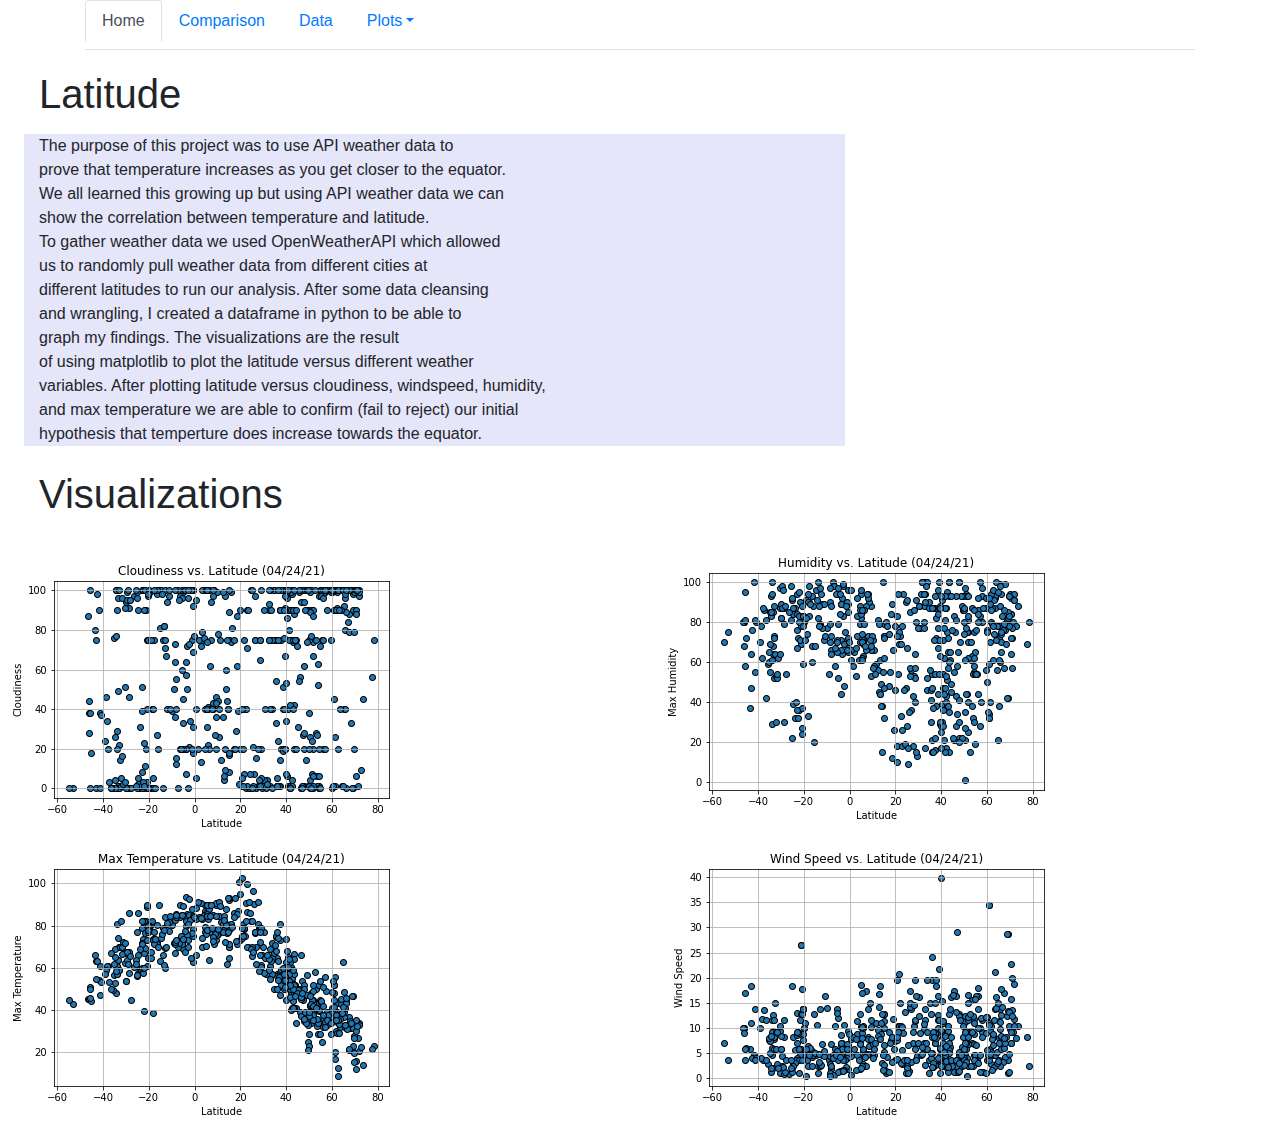
<file: index.html>
<!DOCTYPE html>
<html lang="en">
<head>
  <title>Latitude and Climate</title>
  <meta charset="utf-8">
  <meta name="viewport" content="width=device-width, initial-scale=1">
  <link rel="stylesheet" href="https://maxcdn.bootstrapcdn.com/bootstrap/4.5.2/css/bootstrap.min.css">
  <link rel="stylesheet" href="style.css">
  <script src="https://ajax.googleapis.com/ajax/libs/jquery/3.5.1/jquery.min.js"></script>
  <script src="https://cdnjs.cloudflare.com/ajax/libs/popper.js/1.16.0/umd/popper.min.js"></script>
  <script src="https://maxcdn.bootstrapcdn.com/bootstrap/4.5.2/js/bootstrap.min.js"></script>

</head>
<body>

<div class="container">
  <ul class="nav nav-tabs">
    <li class="nav-item">
      <a class="nav-link active" href="index.html">Home</a>
    </li>
    <li class="nav-item">
      <a class="nav-link" href="comparison.html">Comparison</a>
    </li>
    <li class="nav-item">
      <a class="nav-link" href="data.html">Data</a>
    </li>

    <li class="nav-item dropdown">
      <a class="nav-link dropdown-toggle" data-toggle="dropdown" href="#">Plots</a>
      <div class="dropdown-menu">
        <a class="dropdown-item" href="max_temp.html">Max Temperature</a>
        <a class="dropdown-item" href="humidity.html">Humidity</a>
        <a class="dropdown-item" href="cloudiness.html">Cloudiness</a>
        <a class="dropdown-item" href="windspeed.html">Windspeed</a</div>
    </li>

  </ul>
</div>

<div class="container-fluid">
  <h1>Latitude</h1>

  <div class="row">
  	<div class="col-sm-8" style="background-color:lavender;">
      The purpose of this project was to use API weather data to<br>
      prove that temperature increases as you get closer to the equator.<br>
      We all learned this growing up but using API weather data we can<br> 
      show the correlation between temperature and latitude. <br> 
      To gather weather data we used OpenWeatherAPI which allowed  <br>
      us to randomly pull weather data from different cities at<br> 
      different latitudes to run our analysis. After some data cleansing<br> 
      and wrangling, I created a dataframe in python to be able to<br> 
      graph my findings. The visualizations are the result<br>
      of using matplotlib to plot the latitude versus different weather<br> 
      variables. After plotting latitude versus cloudiness, windspeed, humidity,<br> 
      and max temperature we are able to confirm (fail to reject) our initial <br>
      hypothesis that temperture does increase towards the equator.</div>

      <br>
      
    <div class="col-sm-6"><h1>Visualizations</h1></div> 
    <div class="row">
      <div class="col-sm-6">
        <a href="cloudiness.html">
          <img class="img-fluid" src="./visualizations/lat_v_cloud.png" alt="cloudiness"></div></a>
      <div class="col-sm-6">
        <a href="humidity.html">
          <img class="img-fluid" src="./visualizations/lat_v_humidity.png" alt="humidity"></div></a>
      <div class="col-sm-6">
        <a href="max_temp.html">
          <img class="img-fluid" src="./visualizations/lat_v_temp.png" alt="temperature"></div></a>
      <div class="col-sm-6">
        <a href="windspeed.html">
          <img class="img-fluid" src="./visualizations/lat_v_wind.png" alt="windspeed"></div></a>
    </div>
  </div>
</div>

</body>
</html>
</file>
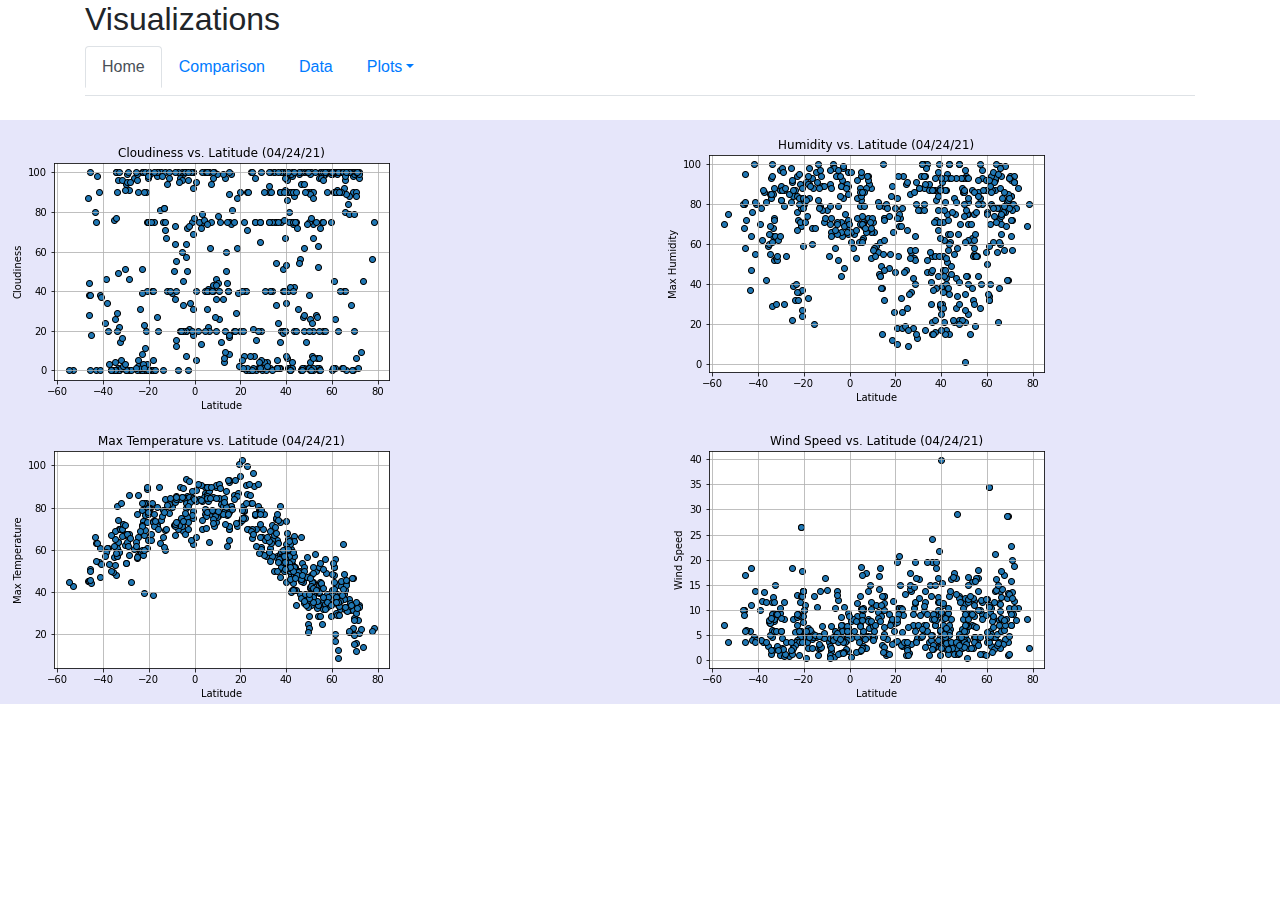
<file: comparison.html>
<!DOCTYPE html>
<html lang="en">
<head>
  <title>Latitude and Climate</title>
  <meta charset="utf-8">
  <meta name="viewport" content="width=device-width, initial-scale=1">
  <link rel="stylesheet" href="https://maxcdn.bootstrapcdn.com/bootstrap/4.5.2/css/bootstrap.min.css">
  <link rel="stylesheet" href="style.css">
  <script src="https://ajax.googleapis.com/ajax/libs/jquery/3.5.1/jquery.min.js"></script>
  <script src="https://cdnjs.cloudflare.com/ajax/libs/popper.js/1.16.0/umd/popper.min.js"></script>
  <script src="https://maxcdn.bootstrapcdn.com/bootstrap/4.5.2/js/bootstrap.min.js"></script>

</head>
<body>

<div class="container">
  <h2>Visualizations</h2>
  <ul class="nav nav-tabs">
    <li class="nav-item">
      <a class="nav-link active" href="index.html">Home</a>
    </li>
    <li class="nav-item">
      <a class="nav-link" href="comparison.html">Comparison</a>
    </li>
    <li class="nav-item">
      <a class="nav-link" href="data.html">Data</a>
    </li>

    <li class="nav-item dropdown">
      <a class="nav-link dropdown-toggle" data-toggle="dropdown" href="#">Plots</a>
      <div class="dropdown-menu">
        <a class="dropdown-item" href="max_temp.html">Max Temperature</a>
        <a class="dropdown-item" href="humidity.html">Humidity</a>
        <a class="dropdown-item" href="cloudiness.html">Cloudiness</a>
        <a class="dropdown-item" href="windspeed.html">Windspeed</a</div>
    </li>

  </ul>
</div>

<!-- this is where the comparison graph goes-->
<div class="row">
    <div class="col-sm-6" style="background-color:lavender;">
      <a href="cloudiness.html">
        <img class="img-fluid" src="./visualizations/lat_v_cloud.png" alt="cloudiness"></div></a>
    <div class="col-sm-6" style="background-color:lavender;">
      <a href="humidity.html">
        <img class="img-fluid" src="./visualizations/lat_v_humidity.png" alt="humidity"></div></a>
    <div class="col-sm-6" style="background-color:lavender;">
      <a href="max_temp.html">
        <img class="img-fluid" src="./visualizations/lat_v_temp.png" alt="temperature"></div></a>
    <div class="col-sm-6" style="background-color:lavender;">
      <a href="windspeed.html">
        <img class="img-fluid" src="./visualizations/lat_v_wind.png" alt="windspeed"></div></a>
  </div>

</body>
</html>
</file>
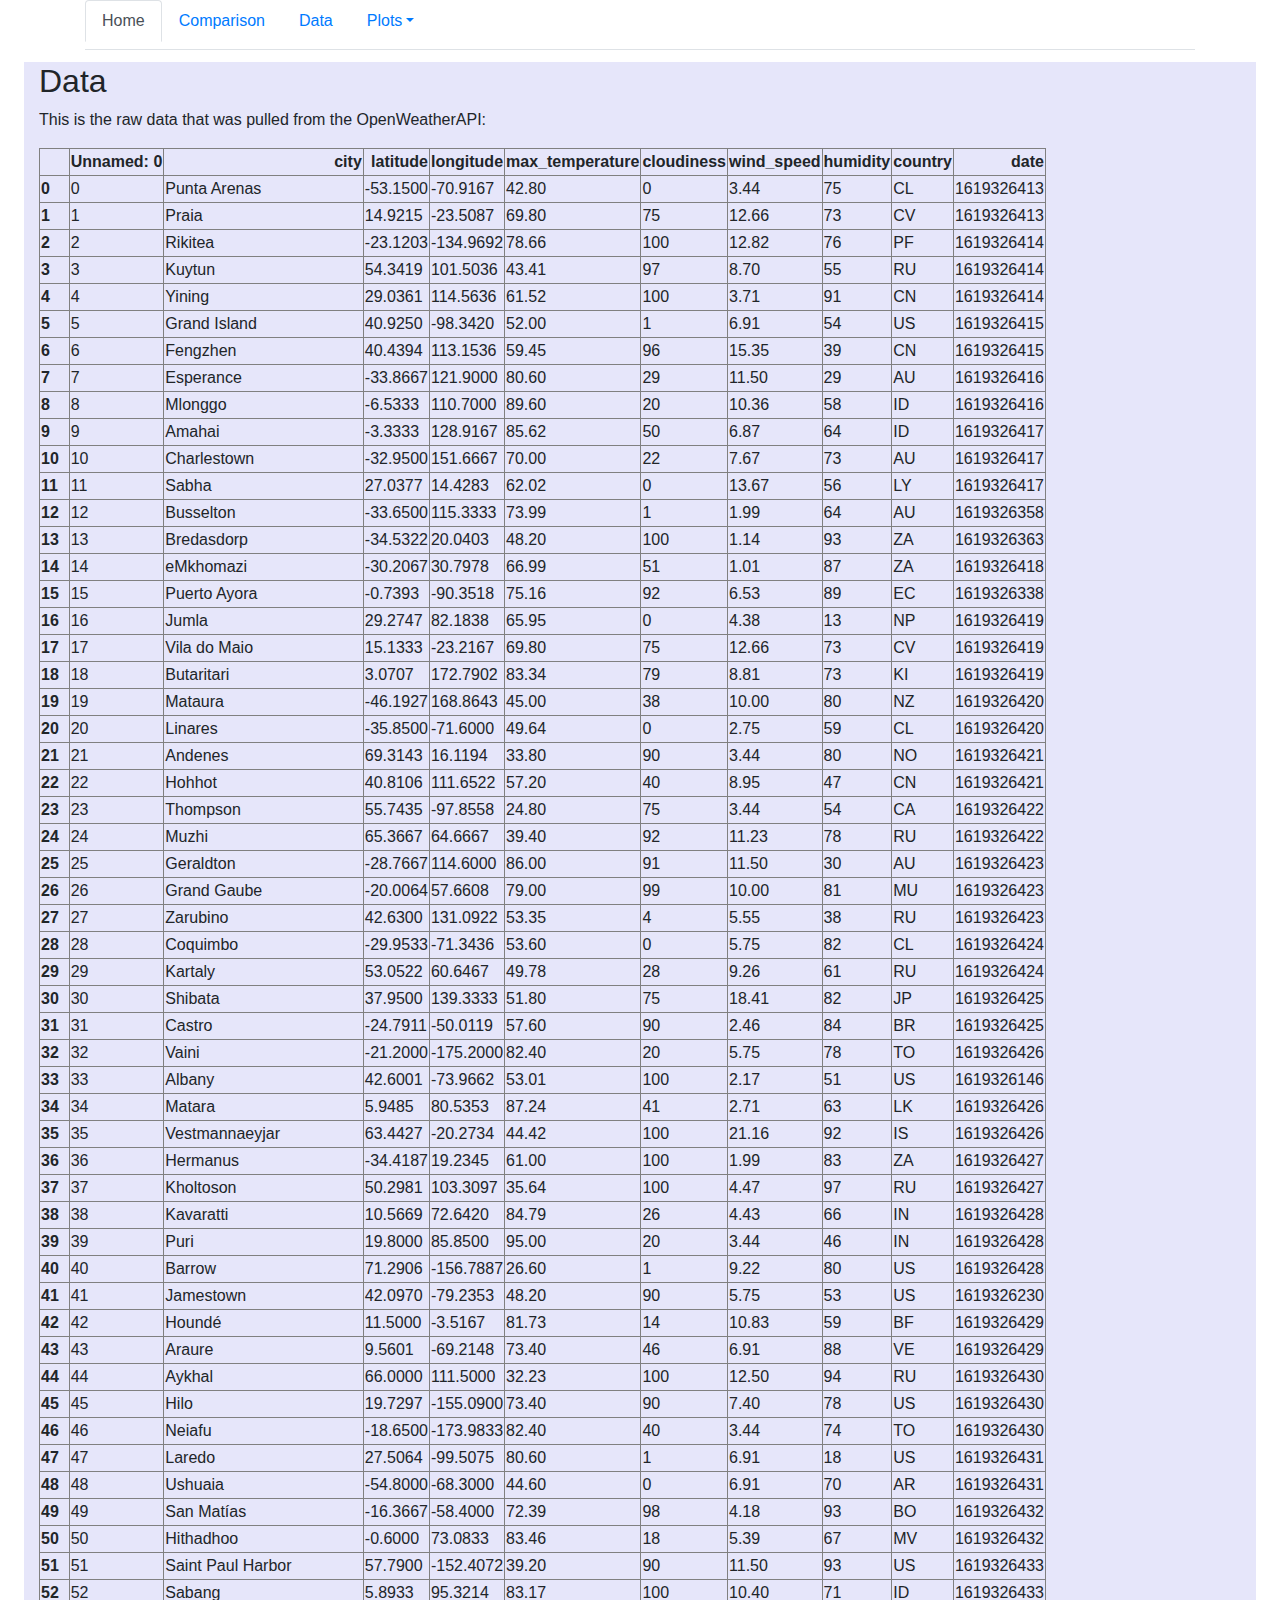
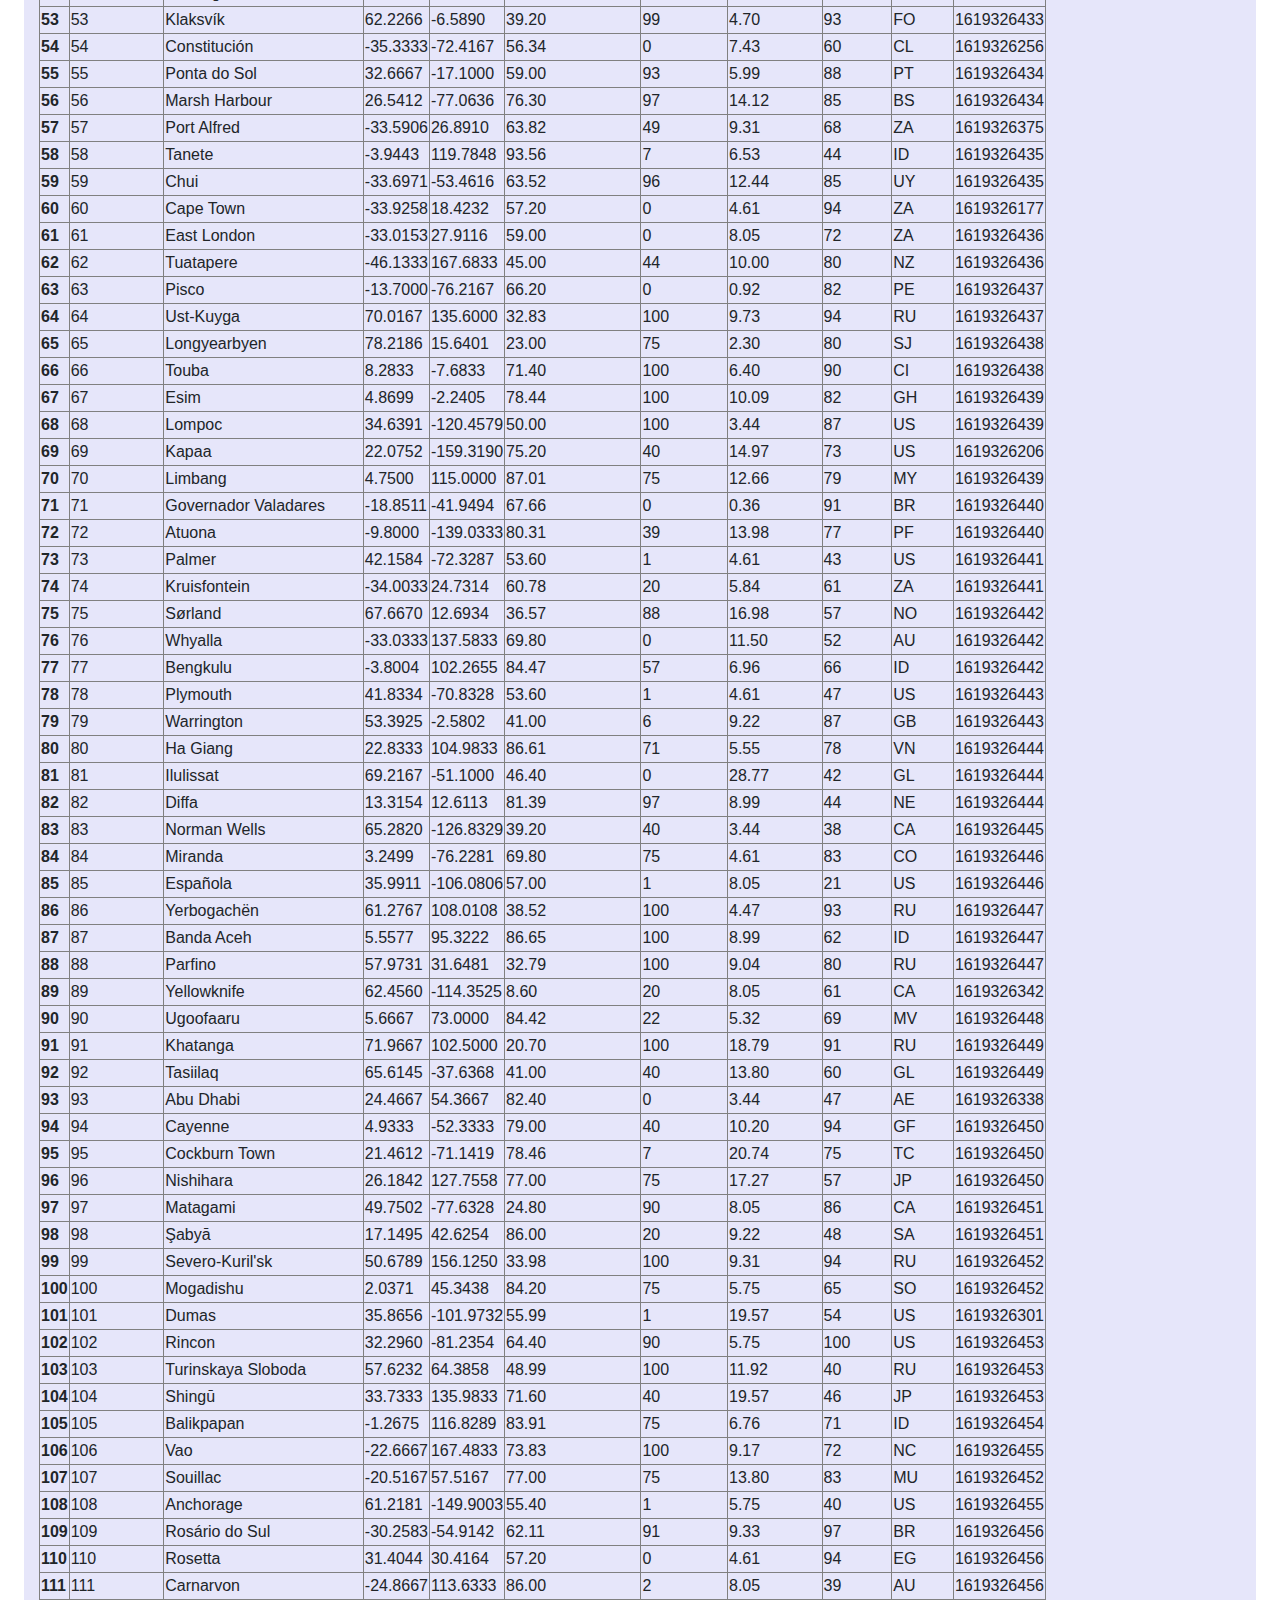
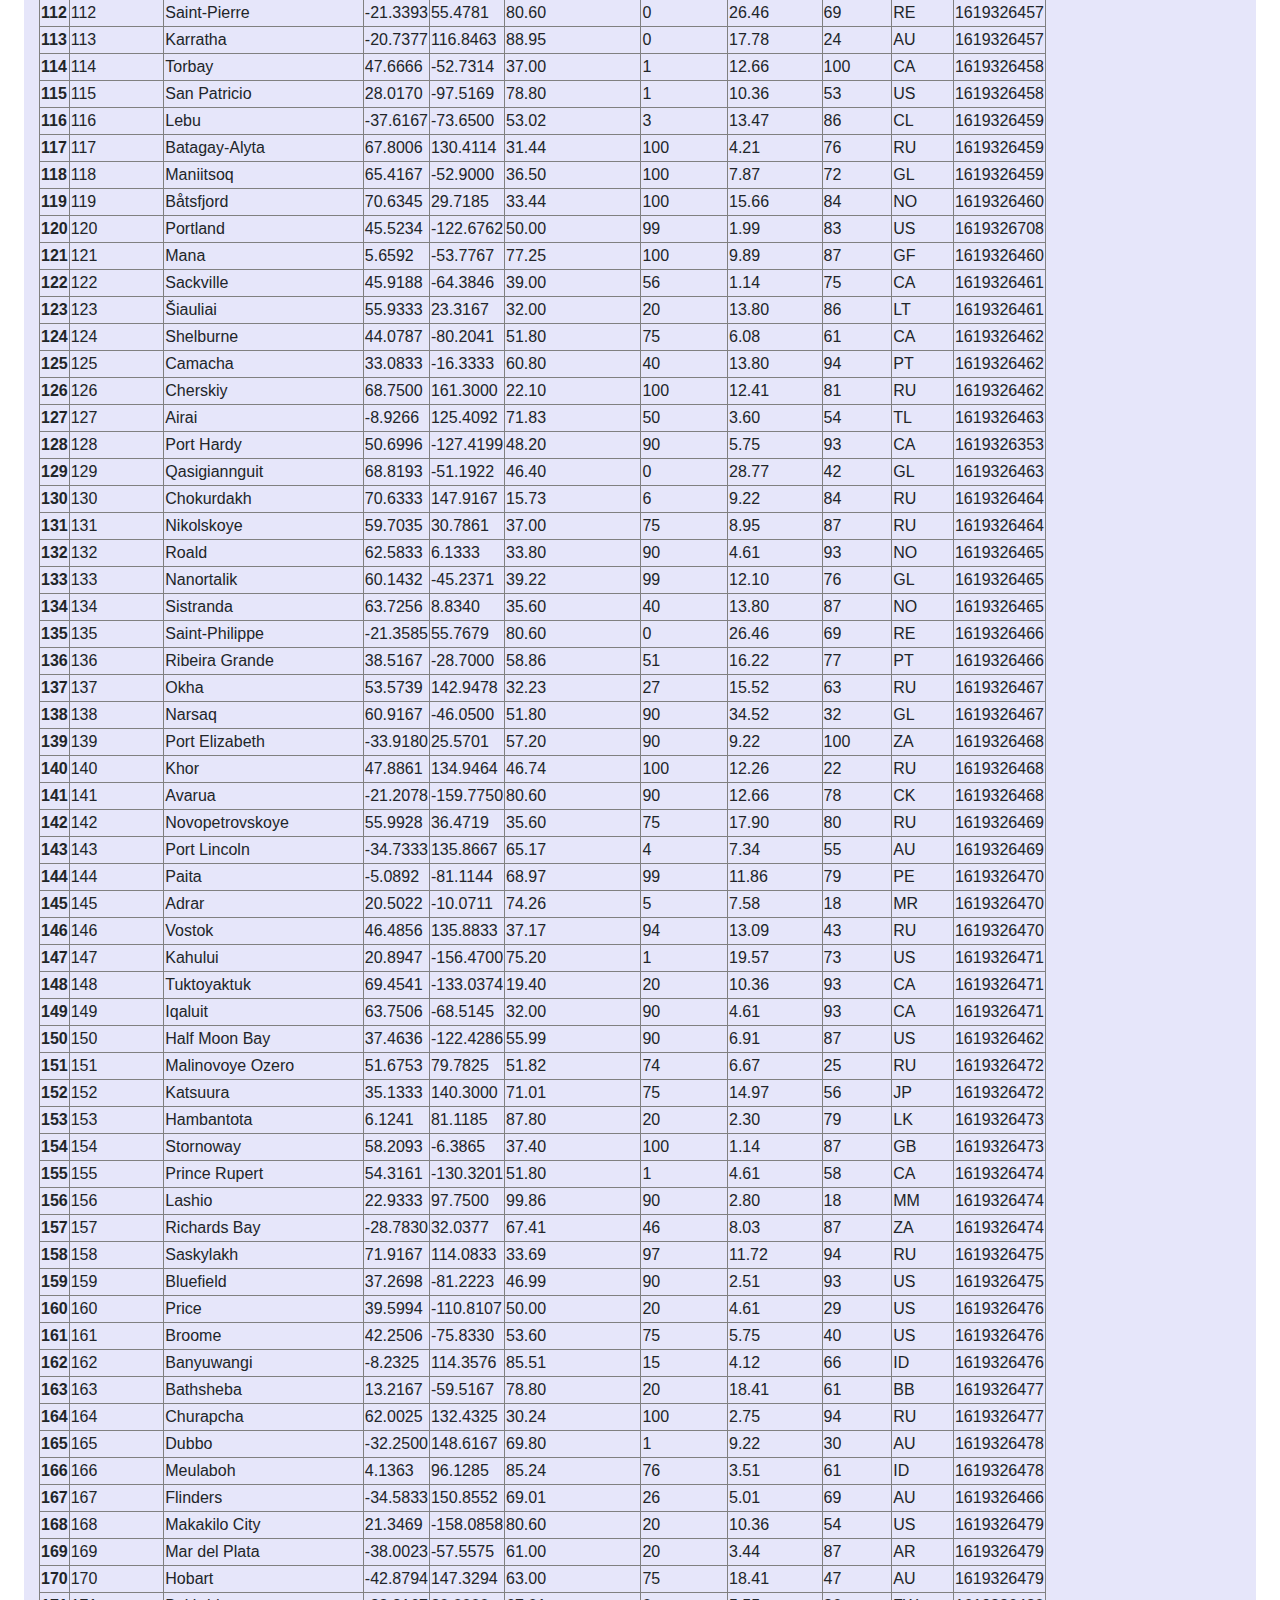
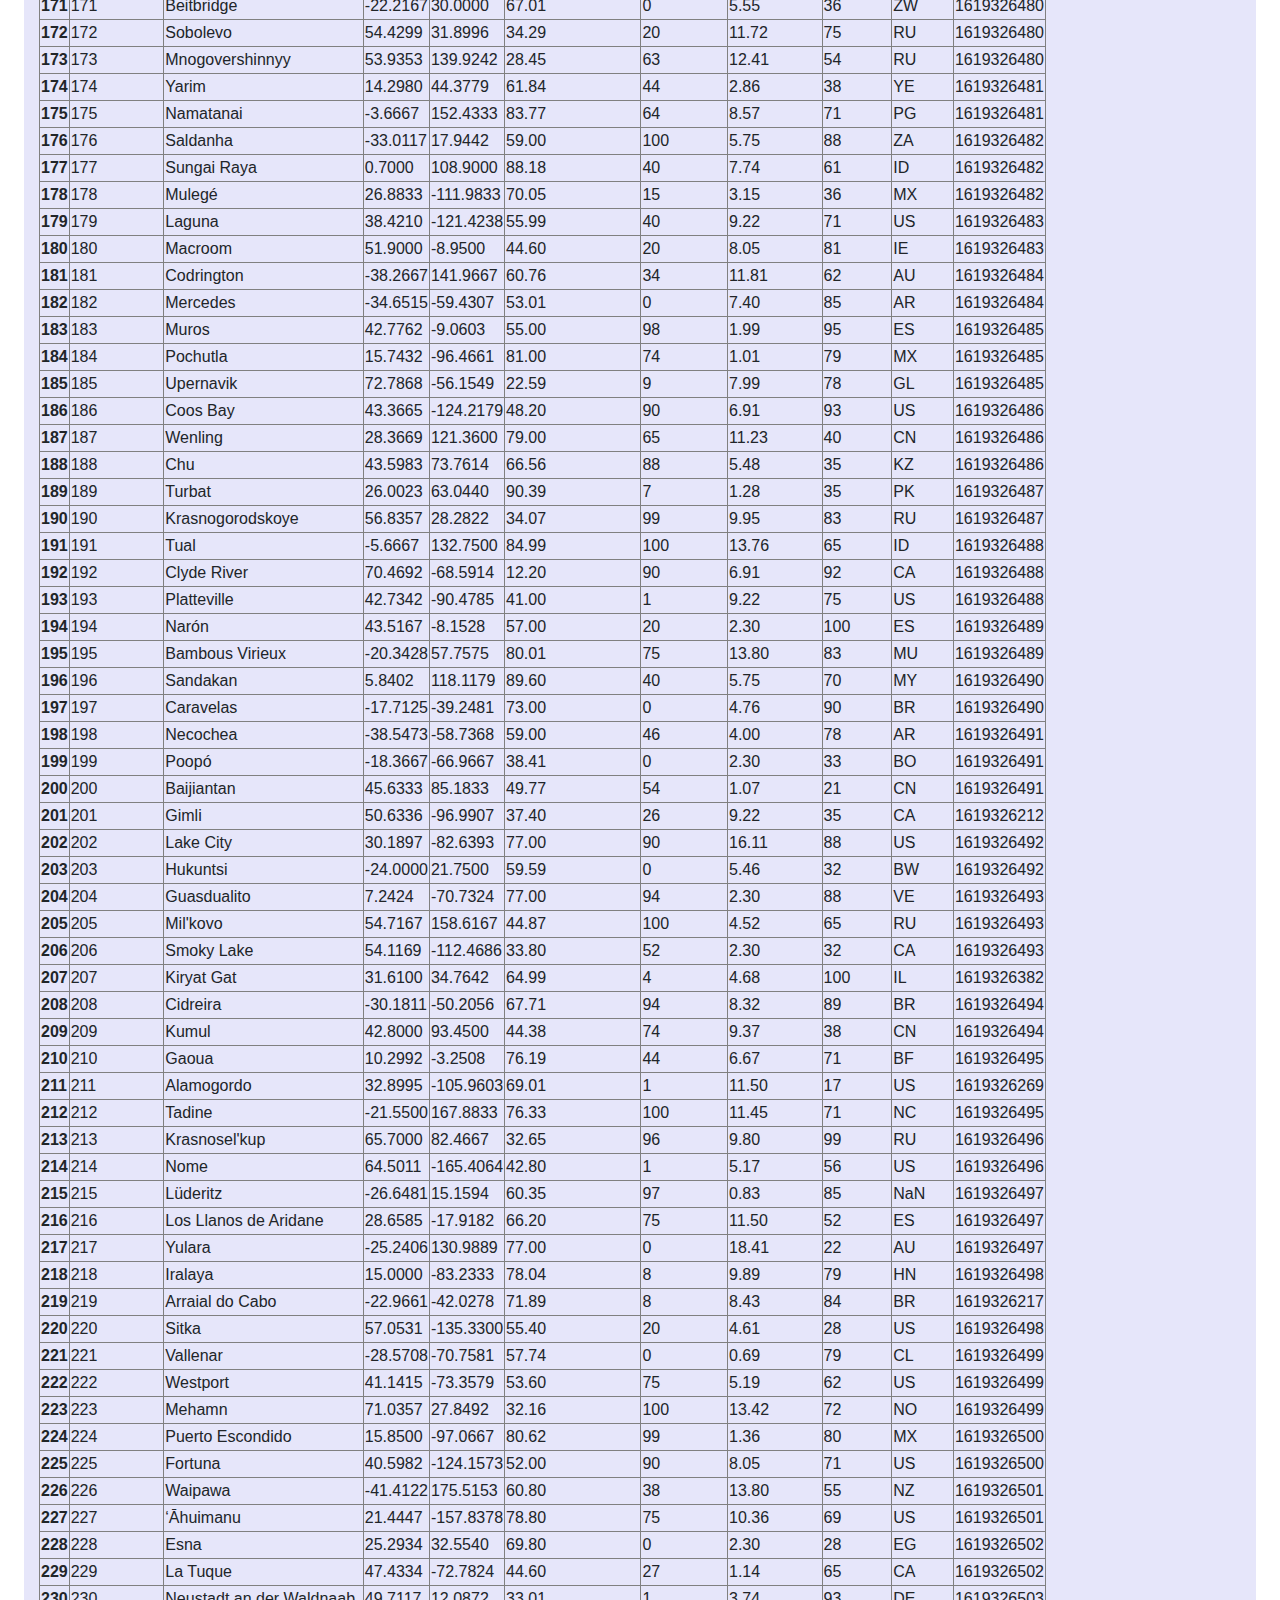
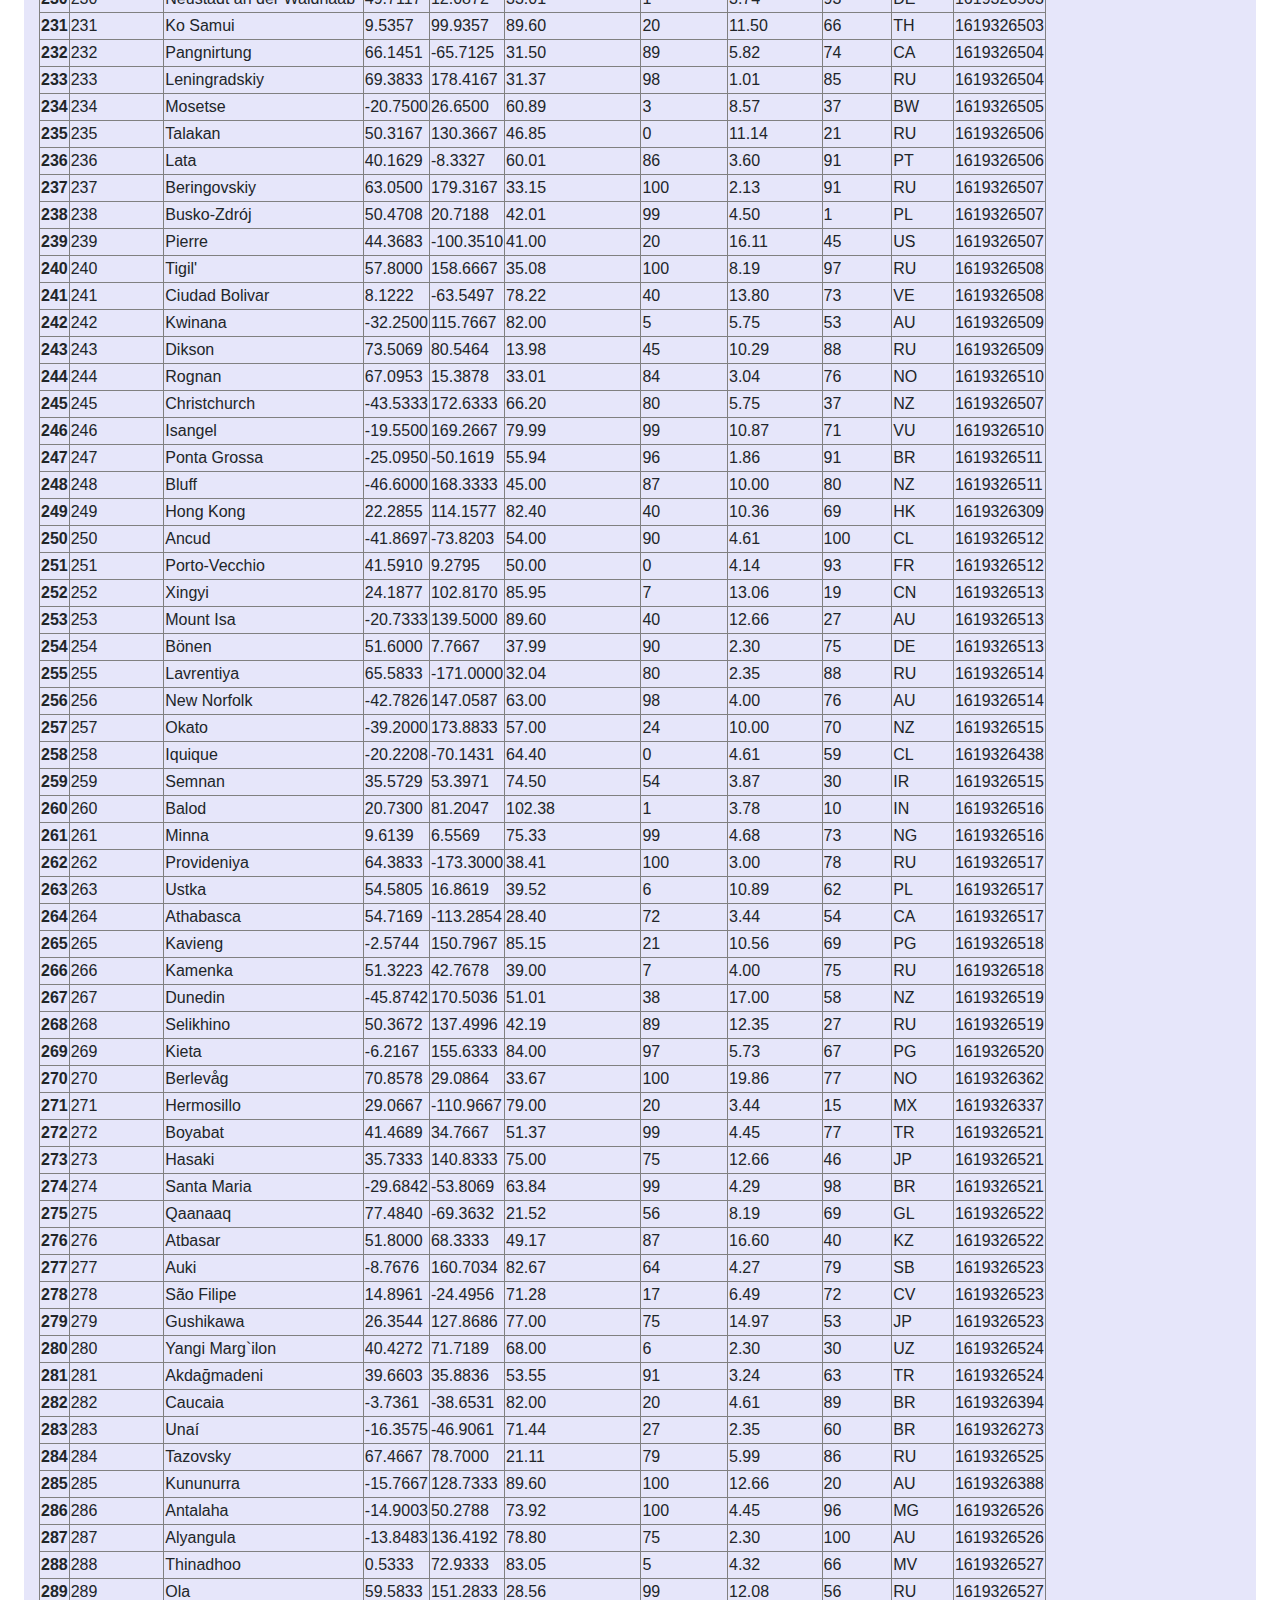
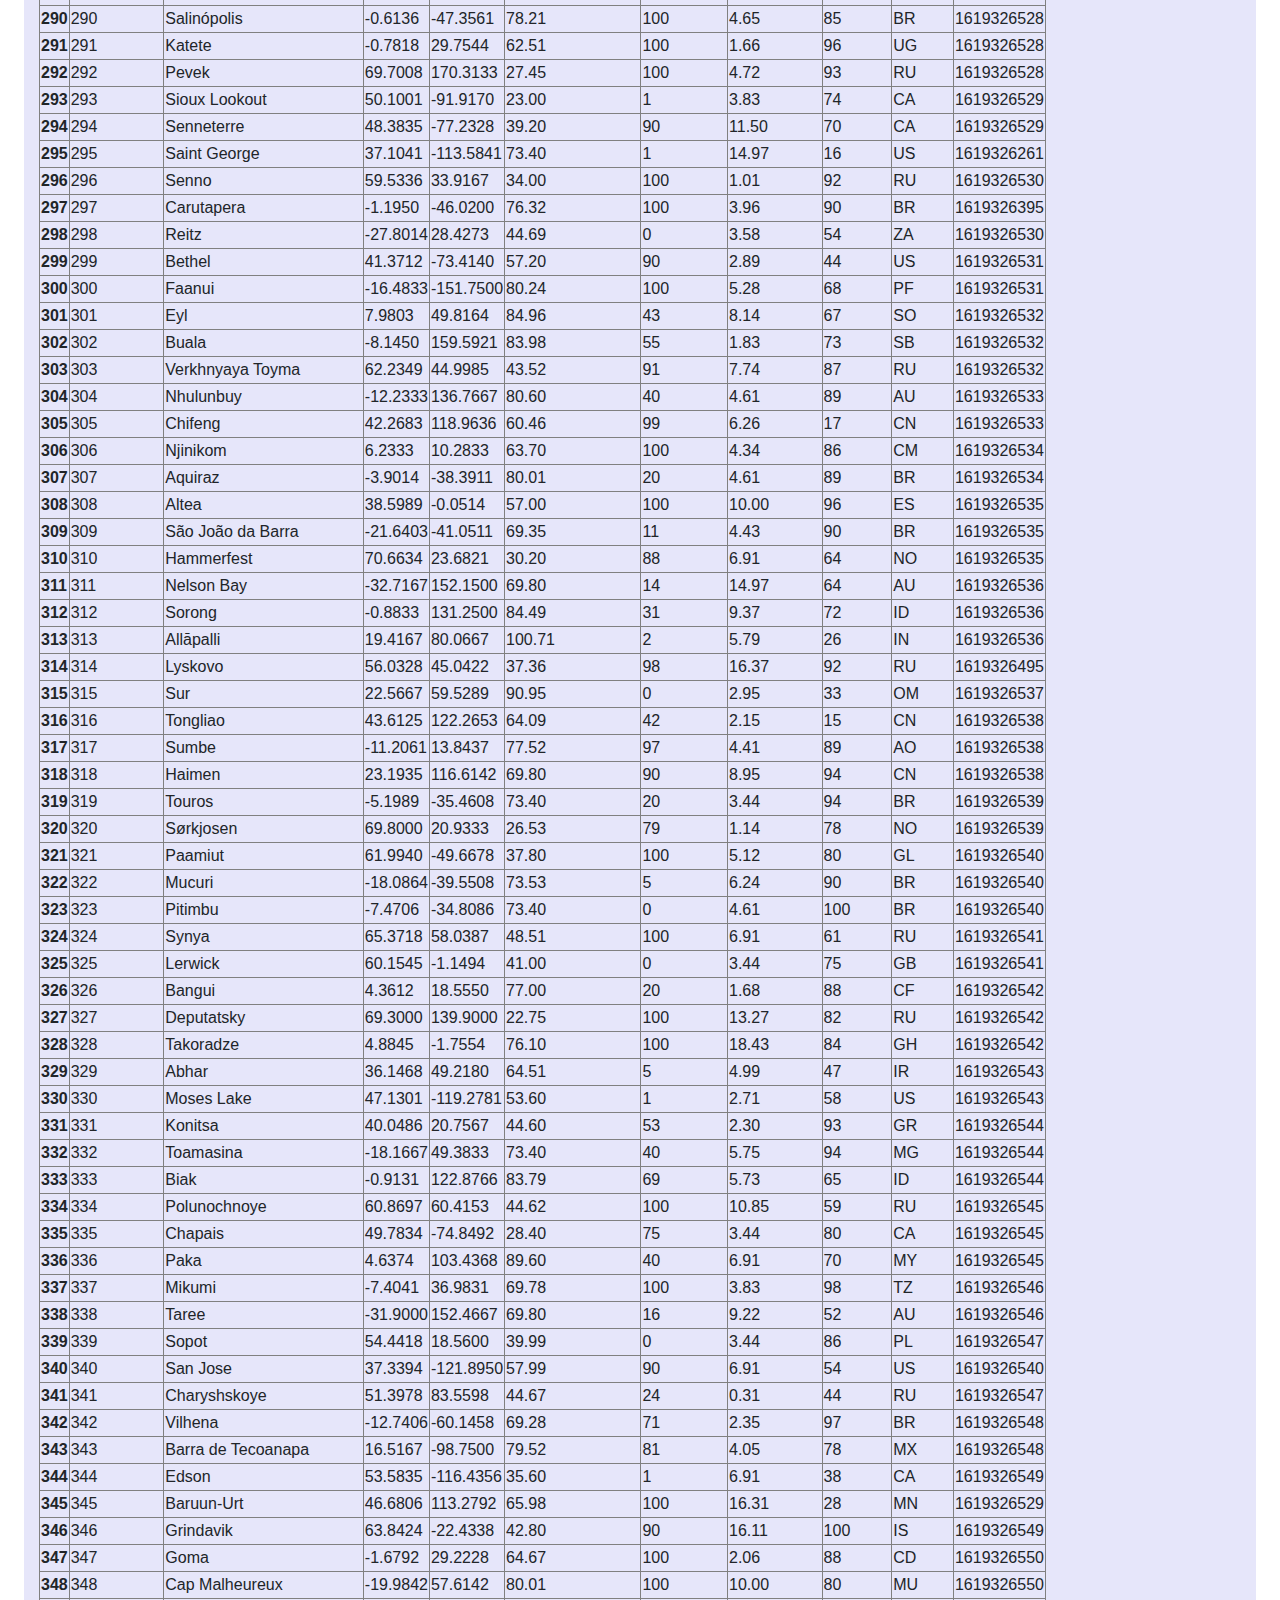
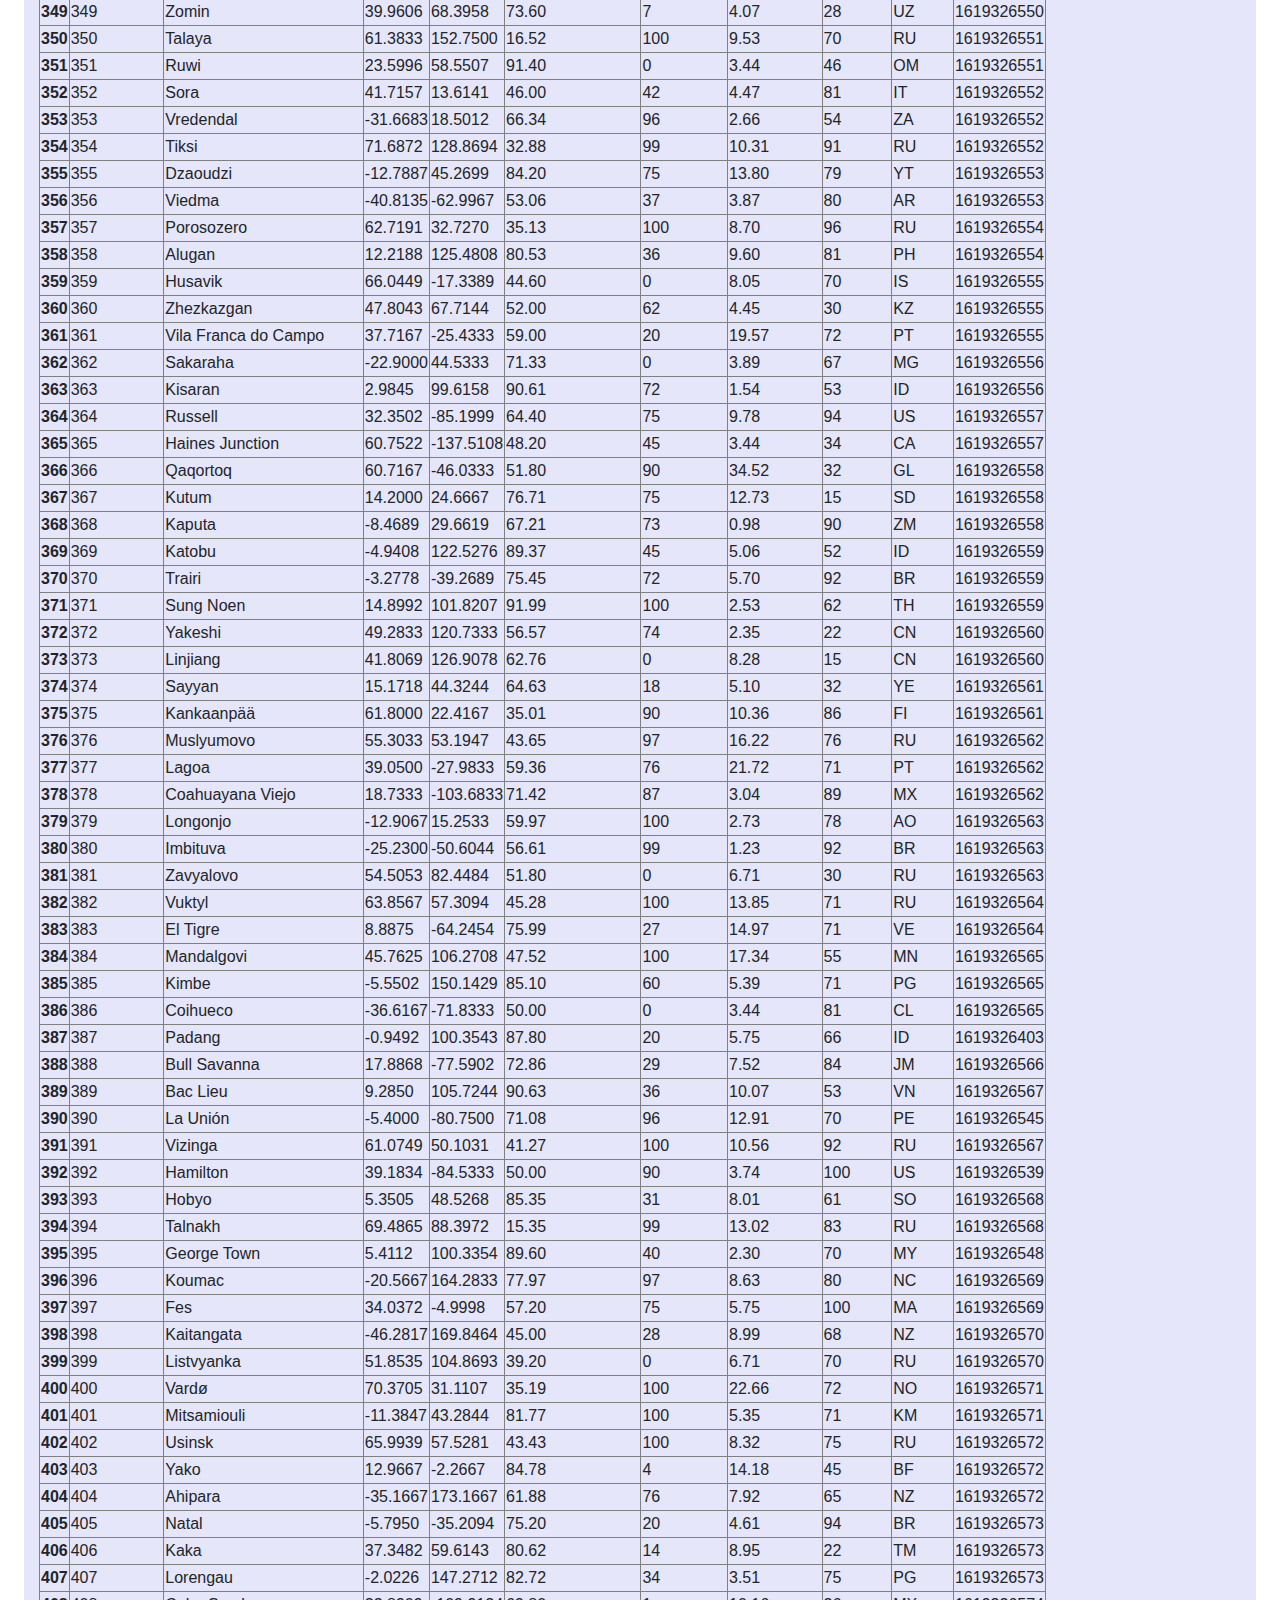
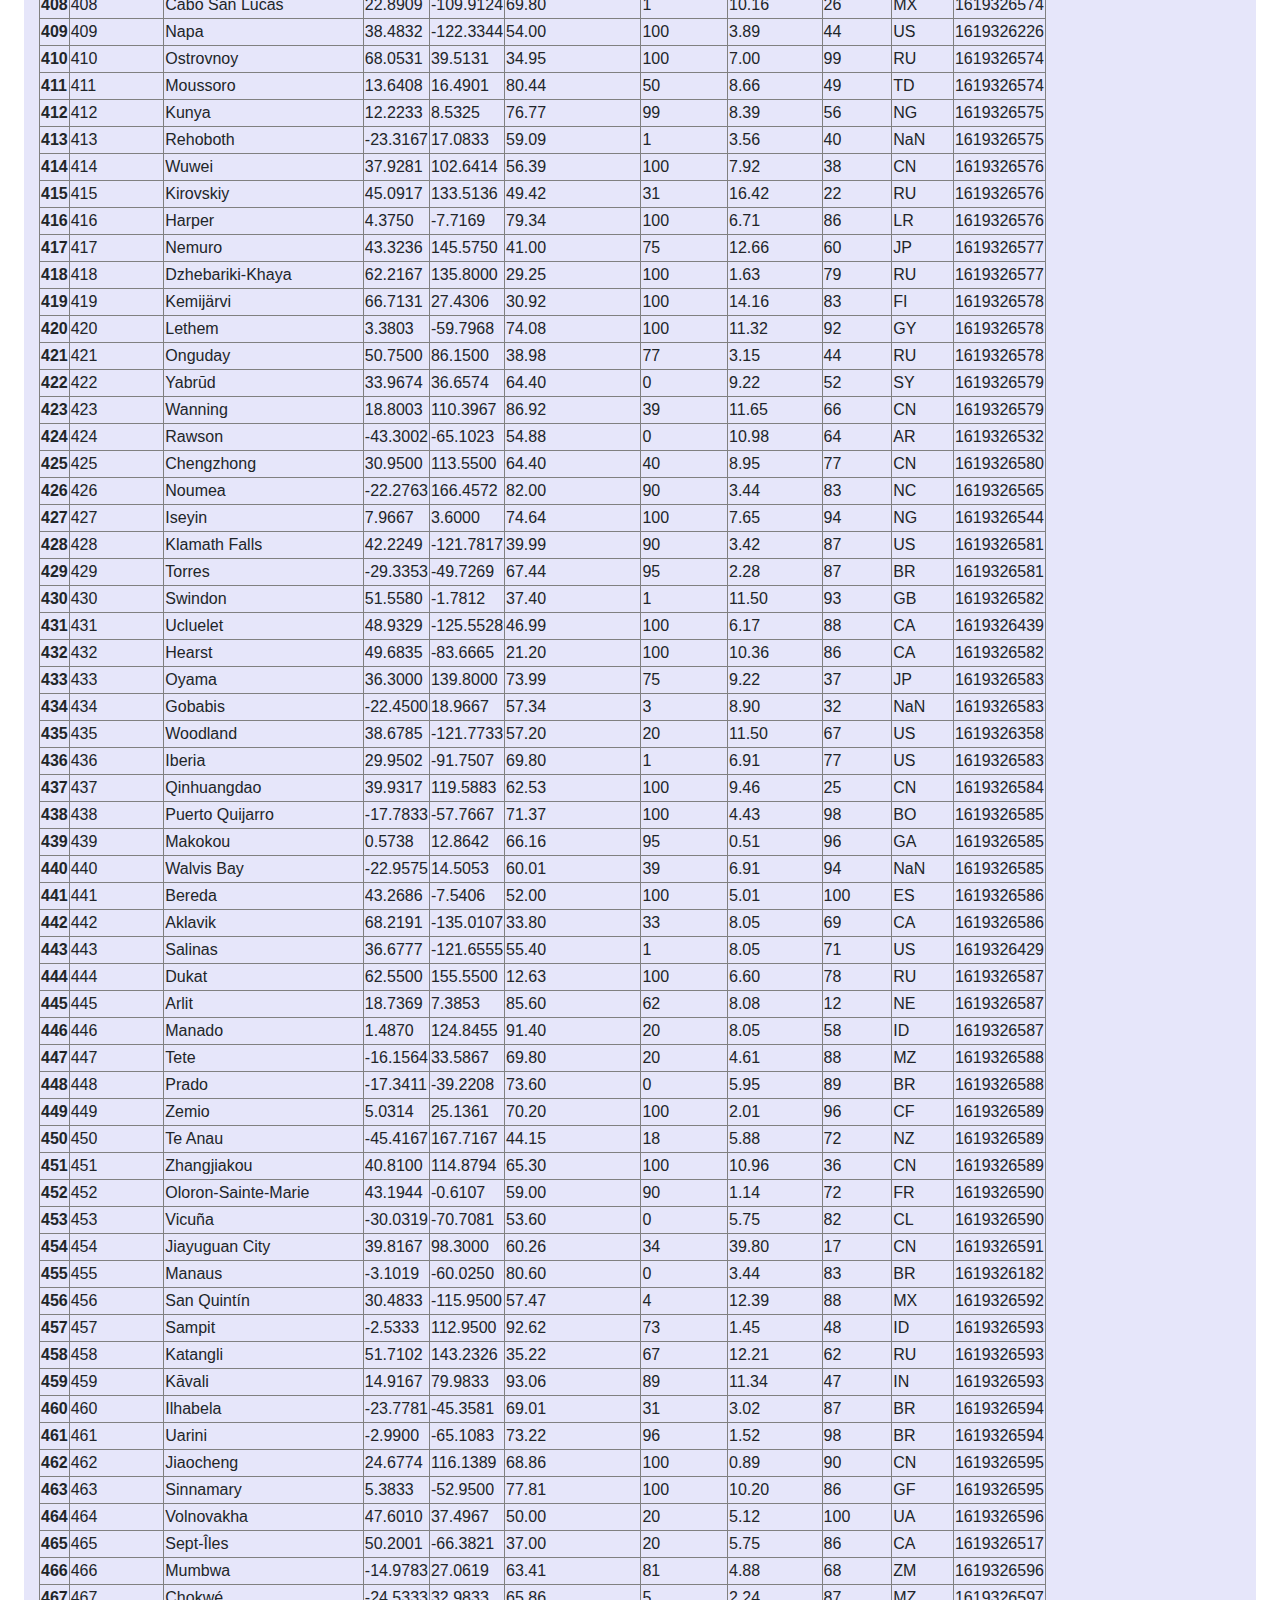
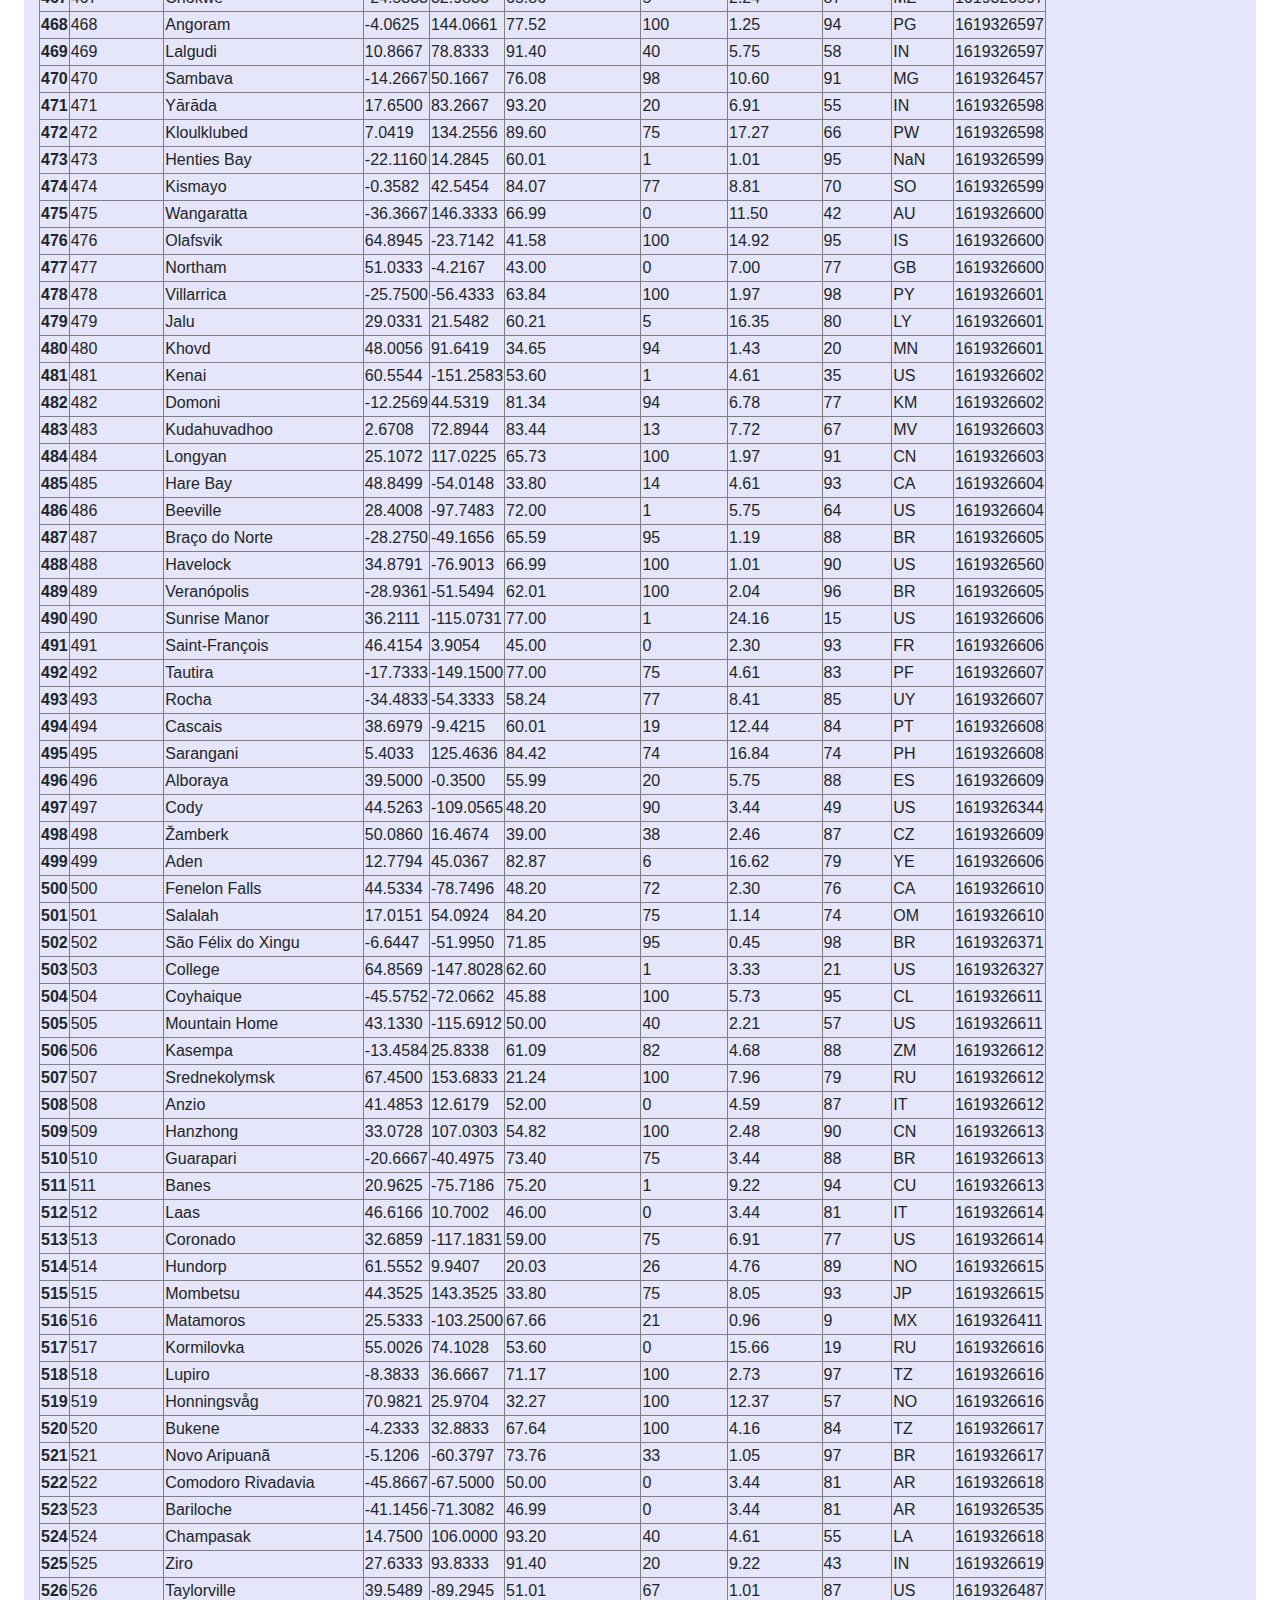
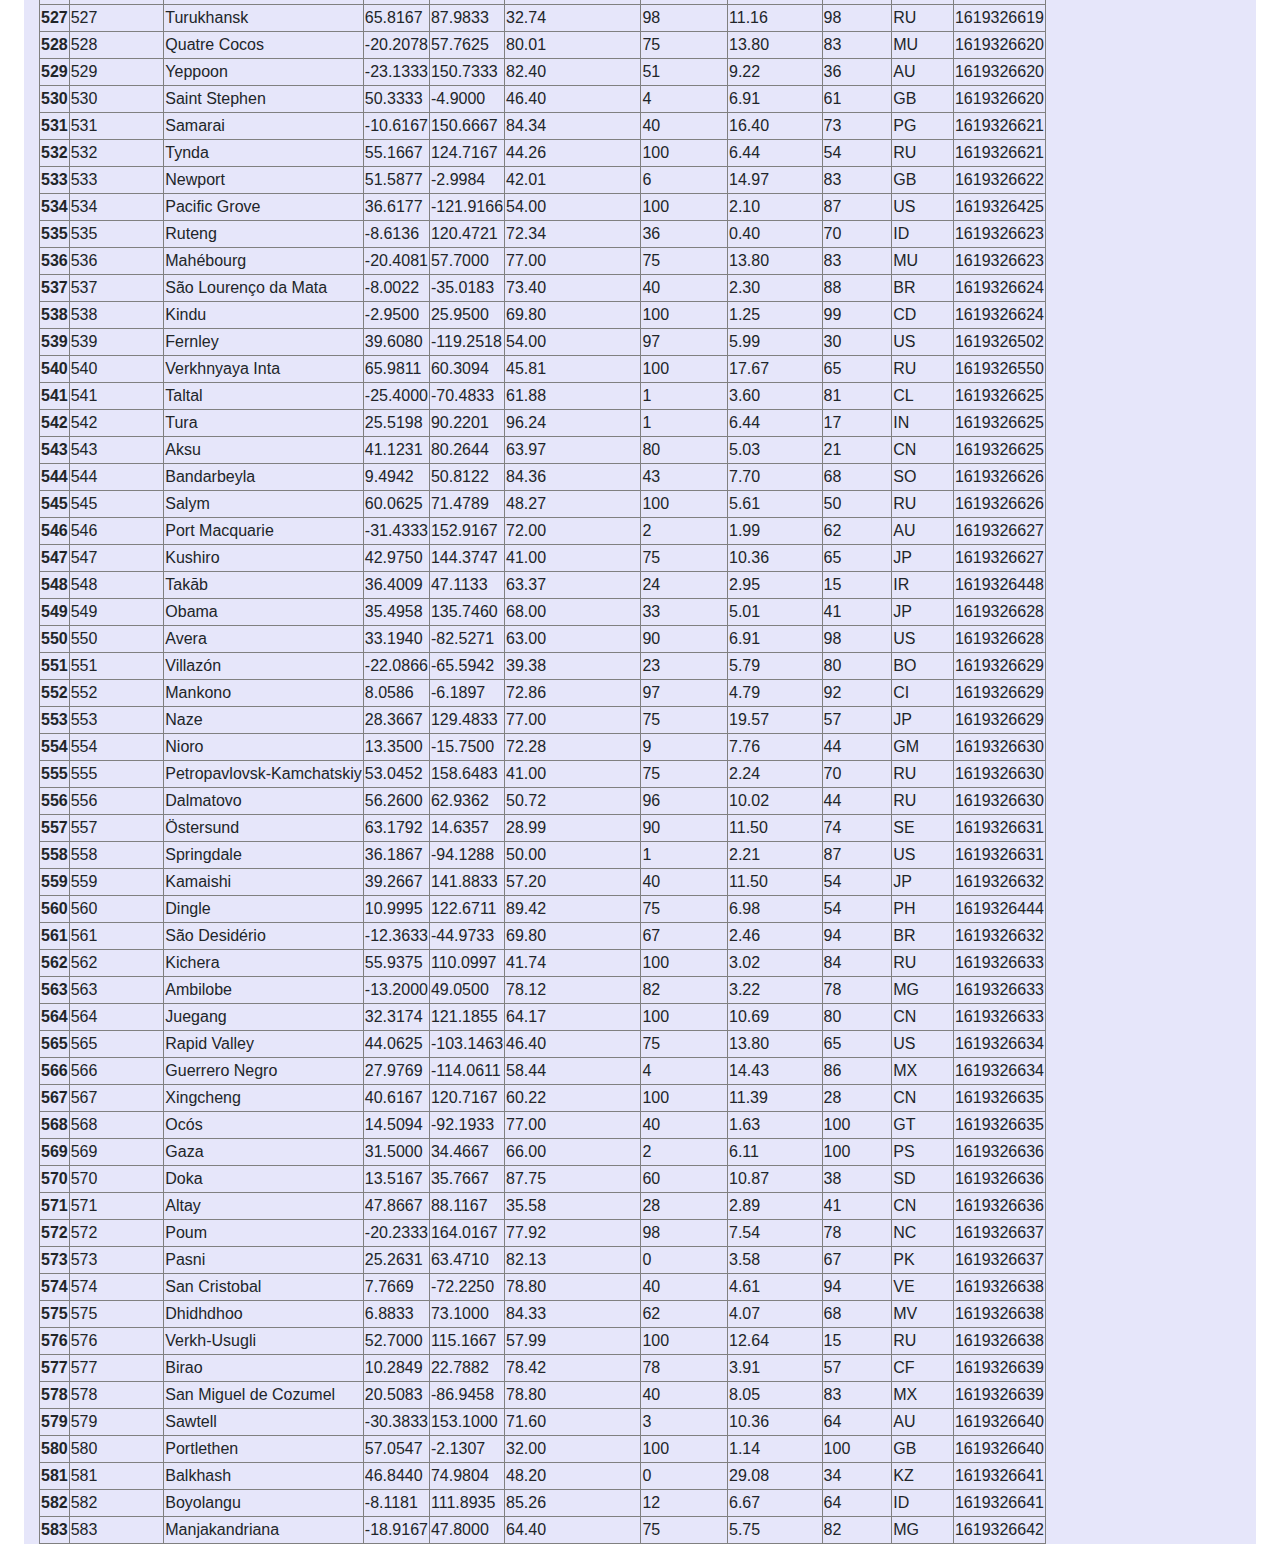
<file: data.html>
<!DOCTYPE html>
<html lang="en">
<head>
  <title>Latitude and Climate</title>
  <meta charset="utf-8">
  <meta name="viewport" content="width=device-width, initial-scale=1">
  <link rel="stylesheet" href="https://maxcdn.bootstrapcdn.com/bootstrap/4.5.2/css/bootstrap.min.css">
  <link rel="stylesheet" href="style.css">
  <script src="https://ajax.googleapis.com/ajax/libs/jquery/3.5.1/jquery.min.js"></script>
  <script src="https://cdnjs.cloudflare.com/ajax/libs/popper.js/1.16.0/umd/popper.min.js"></script>
  <script src="https://maxcdn.bootstrapcdn.com/bootstrap/4.5.2/js/bootstrap.min.js"></script>
  
</head>
<body>

<div class="container">
  <ul class="nav nav-tabs">
    <li class="nav-item">
      <a class="nav-link active" href="index.html">Home</a>
    </li>
    <li class="nav-item">
      <a class="nav-link" href="comparison.html">Comparison</a>
    </li>
    <li class="nav-item">
      <a class="nav-link" href="data.html">Data</a>
    </li>

    <li class="nav-item dropdown">
      <a class="nav-link dropdown-toggle" data-toggle="dropdown" href="#">Plots</a>
      <div class="dropdown-menu">
        <a class="dropdown-item" href="max_temp.html">Max Temperature</a>
        <a class="dropdown-item" href="humidity.html">Humidity</a>
        <a class="dropdown-item" href="cloudiness.html">Cloudiness</a>
        <a class="dropdown-item" href="windspeed.html">Windspeed</a</div>
    </li>

  </ul>
</div>

<!-- this is where the raw data goes-->
<div class="container-fluid" style="background-color:lavender;">
<h2>Data</h2>
<p>This is the raw data that was pulled from the OpenWeatherAPI:</p>
<table border="1" class="dataframe">
  <thead>
    <tr style="text-align: right;">
      <th></th>
      <th>Unnamed: 0</th>
      <th>city</th>
      <th>latitude</th>
      <th>longitude</th>
      <th>max_temperature</th>
      <th>cloudiness</th>
      <th>wind_speed</th>
      <th>humidity</th>
      <th>country</th>
      <th>date</th>
    </tr>
  </thead>
  <tbody>
    <tr>
      <th>0</th>
      <td>0</td>
      <td>Punta Arenas</td>
      <td>-53.1500</td>
      <td>-70.9167</td>
      <td>42.80</td>
      <td>0</td>
      <td>3.44</td>
      <td>75</td>
      <td>CL</td>
      <td>1619326413</td>
    </tr>
    <tr>
      <th>1</th>
      <td>1</td>
      <td>Praia</td>
      <td>14.9215</td>
      <td>-23.5087</td>
      <td>69.80</td>
      <td>75</td>
      <td>12.66</td>
      <td>73</td>
      <td>CV</td>
      <td>1619326413</td>
    </tr>
    <tr>
      <th>2</th>
      <td>2</td>
      <td>Rikitea</td>
      <td>-23.1203</td>
      <td>-134.9692</td>
      <td>78.66</td>
      <td>100</td>
      <td>12.82</td>
      <td>76</td>
      <td>PF</td>
      <td>1619326414</td>
    </tr>
    <tr>
      <th>3</th>
      <td>3</td>
      <td>Kuytun</td>
      <td>54.3419</td>
      <td>101.5036</td>
      <td>43.41</td>
      <td>97</td>
      <td>8.70</td>
      <td>55</td>
      <td>RU</td>
      <td>1619326414</td>
    </tr>
    <tr>
      <th>4</th>
      <td>4</td>
      <td>Yining</td>
      <td>29.0361</td>
      <td>114.5636</td>
      <td>61.52</td>
      <td>100</td>
      <td>3.71</td>
      <td>91</td>
      <td>CN</td>
      <td>1619326414</td>
    </tr>
    <tr>
      <th>5</th>
      <td>5</td>
      <td>Grand Island</td>
      <td>40.9250</td>
      <td>-98.3420</td>
      <td>52.00</td>
      <td>1</td>
      <td>6.91</td>
      <td>54</td>
      <td>US</td>
      <td>1619326415</td>
    </tr>
    <tr>
      <th>6</th>
      <td>6</td>
      <td>Fengzhen</td>
      <td>40.4394</td>
      <td>113.1536</td>
      <td>59.45</td>
      <td>96</td>
      <td>15.35</td>
      <td>39</td>
      <td>CN</td>
      <td>1619326415</td>
    </tr>
    <tr>
      <th>7</th>
      <td>7</td>
      <td>Esperance</td>
      <td>-33.8667</td>
      <td>121.9000</td>
      <td>80.60</td>
      <td>29</td>
      <td>11.50</td>
      <td>29</td>
      <td>AU</td>
      <td>1619326416</td>
    </tr>
    <tr>
      <th>8</th>
      <td>8</td>
      <td>Mlonggo</td>
      <td>-6.5333</td>
      <td>110.7000</td>
      <td>89.60</td>
      <td>20</td>
      <td>10.36</td>
      <td>58</td>
      <td>ID</td>
      <td>1619326416</td>
    </tr>
    <tr>
      <th>9</th>
      <td>9</td>
      <td>Amahai</td>
      <td>-3.3333</td>
      <td>128.9167</td>
      <td>85.62</td>
      <td>50</td>
      <td>6.87</td>
      <td>64</td>
      <td>ID</td>
      <td>1619326417</td>
    </tr>
    <tr>
      <th>10</th>
      <td>10</td>
      <td>Charlestown</td>
      <td>-32.9500</td>
      <td>151.6667</td>
      <td>70.00</td>
      <td>22</td>
      <td>7.67</td>
      <td>73</td>
      <td>AU</td>
      <td>1619326417</td>
    </tr>
    <tr>
      <th>11</th>
      <td>11</td>
      <td>Sabha</td>
      <td>27.0377</td>
      <td>14.4283</td>
      <td>62.02</td>
      <td>0</td>
      <td>13.67</td>
      <td>56</td>
      <td>LY</td>
      <td>1619326417</td>
    </tr>
    <tr>
      <th>12</th>
      <td>12</td>
      <td>Busselton</td>
      <td>-33.6500</td>
      <td>115.3333</td>
      <td>73.99</td>
      <td>1</td>
      <td>1.99</td>
      <td>64</td>
      <td>AU</td>
      <td>1619326358</td>
    </tr>
    <tr>
      <th>13</th>
      <td>13</td>
      <td>Bredasdorp</td>
      <td>-34.5322</td>
      <td>20.0403</td>
      <td>48.20</td>
      <td>100</td>
      <td>1.14</td>
      <td>93</td>
      <td>ZA</td>
      <td>1619326363</td>
    </tr>
    <tr>
      <th>14</th>
      <td>14</td>
      <td>eMkhomazi</td>
      <td>-30.2067</td>
      <td>30.7978</td>
      <td>66.99</td>
      <td>51</td>
      <td>1.01</td>
      <td>87</td>
      <td>ZA</td>
      <td>1619326418</td>
    </tr>
    <tr>
      <th>15</th>
      <td>15</td>
      <td>Puerto Ayora</td>
      <td>-0.7393</td>
      <td>-90.3518</td>
      <td>75.16</td>
      <td>92</td>
      <td>6.53</td>
      <td>89</td>
      <td>EC</td>
      <td>1619326338</td>
    </tr>
    <tr>
      <th>16</th>
      <td>16</td>
      <td>Jumla</td>
      <td>29.2747</td>
      <td>82.1838</td>
      <td>65.95</td>
      <td>0</td>
      <td>4.38</td>
      <td>13</td>
      <td>NP</td>
      <td>1619326419</td>
    </tr>
    <tr>
      <th>17</th>
      <td>17</td>
      <td>Vila do Maio</td>
      <td>15.1333</td>
      <td>-23.2167</td>
      <td>69.80</td>
      <td>75</td>
      <td>12.66</td>
      <td>73</td>
      <td>CV</td>
      <td>1619326419</td>
    </tr>
    <tr>
      <th>18</th>
      <td>18</td>
      <td>Butaritari</td>
      <td>3.0707</td>
      <td>172.7902</td>
      <td>83.34</td>
      <td>79</td>
      <td>8.81</td>
      <td>73</td>
      <td>KI</td>
      <td>1619326419</td>
    </tr>
    <tr>
      <th>19</th>
      <td>19</td>
      <td>Mataura</td>
      <td>-46.1927</td>
      <td>168.8643</td>
      <td>45.00</td>
      <td>38</td>
      <td>10.00</td>
      <td>80</td>
      <td>NZ</td>
      <td>1619326420</td>
    </tr>
    <tr>
      <th>20</th>
      <td>20</td>
      <td>Linares</td>
      <td>-35.8500</td>
      <td>-71.6000</td>
      <td>49.64</td>
      <td>0</td>
      <td>2.75</td>
      <td>59</td>
      <td>CL</td>
      <td>1619326420</td>
    </tr>
    <tr>
      <th>21</th>
      <td>21</td>
      <td>Andenes</td>
      <td>69.3143</td>
      <td>16.1194</td>
      <td>33.80</td>
      <td>90</td>
      <td>3.44</td>
      <td>80</td>
      <td>NO</td>
      <td>1619326421</td>
    </tr>
    <tr>
      <th>22</th>
      <td>22</td>
      <td>Hohhot</td>
      <td>40.8106</td>
      <td>111.6522</td>
      <td>57.20</td>
      <td>40</td>
      <td>8.95</td>
      <td>47</td>
      <td>CN</td>
      <td>1619326421</td>
    </tr>
    <tr>
      <th>23</th>
      <td>23</td>
      <td>Thompson</td>
      <td>55.7435</td>
      <td>-97.8558</td>
      <td>24.80</td>
      <td>75</td>
      <td>3.44</td>
      <td>54</td>
      <td>CA</td>
      <td>1619326422</td>
    </tr>
    <tr>
      <th>24</th>
      <td>24</td>
      <td>Muzhi</td>
      <td>65.3667</td>
      <td>64.6667</td>
      <td>39.40</td>
      <td>92</td>
      <td>11.23</td>
      <td>78</td>
      <td>RU</td>
      <td>1619326422</td>
    </tr>
    <tr>
      <th>25</th>
      <td>25</td>
      <td>Geraldton</td>
      <td>-28.7667</td>
      <td>114.6000</td>
      <td>86.00</td>
      <td>91</td>
      <td>11.50</td>
      <td>30</td>
      <td>AU</td>
      <td>1619326423</td>
    </tr>
    <tr>
      <th>26</th>
      <td>26</td>
      <td>Grand Gaube</td>
      <td>-20.0064</td>
      <td>57.6608</td>
      <td>79.00</td>
      <td>99</td>
      <td>10.00</td>
      <td>81</td>
      <td>MU</td>
      <td>1619326423</td>
    </tr>
    <tr>
      <th>27</th>
      <td>27</td>
      <td>Zarubino</td>
      <td>42.6300</td>
      <td>131.0922</td>
      <td>53.35</td>
      <td>4</td>
      <td>5.55</td>
      <td>38</td>
      <td>RU</td>
      <td>1619326423</td>
    </tr>
    <tr>
      <th>28</th>
      <td>28</td>
      <td>Coquimbo</td>
      <td>-29.9533</td>
      <td>-71.3436</td>
      <td>53.60</td>
      <td>0</td>
      <td>5.75</td>
      <td>82</td>
      <td>CL</td>
      <td>1619326424</td>
    </tr>
    <tr>
      <th>29</th>
      <td>29</td>
      <td>Kartaly</td>
      <td>53.0522</td>
      <td>60.6467</td>
      <td>49.78</td>
      <td>28</td>
      <td>9.26</td>
      <td>61</td>
      <td>RU</td>
      <td>1619326424</td>
    </tr>
    <tr>
      <th>30</th>
      <td>30</td>
      <td>Shibata</td>
      <td>37.9500</td>
      <td>139.3333</td>
      <td>51.80</td>
      <td>75</td>
      <td>18.41</td>
      <td>82</td>
      <td>JP</td>
      <td>1619326425</td>
    </tr>
    <tr>
      <th>31</th>
      <td>31</td>
      <td>Castro</td>
      <td>-24.7911</td>
      <td>-50.0119</td>
      <td>57.60</td>
      <td>90</td>
      <td>2.46</td>
      <td>84</td>
      <td>BR</td>
      <td>1619326425</td>
    </tr>
    <tr>
      <th>32</th>
      <td>32</td>
      <td>Vaini</td>
      <td>-21.2000</td>
      <td>-175.2000</td>
      <td>82.40</td>
      <td>20</td>
      <td>5.75</td>
      <td>78</td>
      <td>TO</td>
      <td>1619326426</td>
    </tr>
    <tr>
      <th>33</th>
      <td>33</td>
      <td>Albany</td>
      <td>42.6001</td>
      <td>-73.9662</td>
      <td>53.01</td>
      <td>100</td>
      <td>2.17</td>
      <td>51</td>
      <td>US</td>
      <td>1619326146</td>
    </tr>
    <tr>
      <th>34</th>
      <td>34</td>
      <td>Matara</td>
      <td>5.9485</td>
      <td>80.5353</td>
      <td>87.24</td>
      <td>41</td>
      <td>2.71</td>
      <td>63</td>
      <td>LK</td>
      <td>1619326426</td>
    </tr>
    <tr>
      <th>35</th>
      <td>35</td>
      <td>Vestmannaeyjar</td>
      <td>63.4427</td>
      <td>-20.2734</td>
      <td>44.42</td>
      <td>100</td>
      <td>21.16</td>
      <td>92</td>
      <td>IS</td>
      <td>1619326426</td>
    </tr>
    <tr>
      <th>36</th>
      <td>36</td>
      <td>Hermanus</td>
      <td>-34.4187</td>
      <td>19.2345</td>
      <td>61.00</td>
      <td>100</td>
      <td>1.99</td>
      <td>83</td>
      <td>ZA</td>
      <td>1619326427</td>
    </tr>
    <tr>
      <th>37</th>
      <td>37</td>
      <td>Kholtoson</td>
      <td>50.2981</td>
      <td>103.3097</td>
      <td>35.64</td>
      <td>100</td>
      <td>4.47</td>
      <td>97</td>
      <td>RU</td>
      <td>1619326427</td>
    </tr>
    <tr>
      <th>38</th>
      <td>38</td>
      <td>Kavaratti</td>
      <td>10.5669</td>
      <td>72.6420</td>
      <td>84.79</td>
      <td>26</td>
      <td>4.43</td>
      <td>66</td>
      <td>IN</td>
      <td>1619326428</td>
    </tr>
    <tr>
      <th>39</th>
      <td>39</td>
      <td>Puri</td>
      <td>19.8000</td>
      <td>85.8500</td>
      <td>95.00</td>
      <td>20</td>
      <td>3.44</td>
      <td>46</td>
      <td>IN</td>
      <td>1619326428</td>
    </tr>
    <tr>
      <th>40</th>
      <td>40</td>
      <td>Barrow</td>
      <td>71.2906</td>
      <td>-156.7887</td>
      <td>26.60</td>
      <td>1</td>
      <td>9.22</td>
      <td>80</td>
      <td>US</td>
      <td>1619326428</td>
    </tr>
    <tr>
      <th>41</th>
      <td>41</td>
      <td>Jamestown</td>
      <td>42.0970</td>
      <td>-79.2353</td>
      <td>48.20</td>
      <td>90</td>
      <td>5.75</td>
      <td>53</td>
      <td>US</td>
      <td>1619326230</td>
    </tr>
    <tr>
      <th>42</th>
      <td>42</td>
      <td>Houndé</td>
      <td>11.5000</td>
      <td>-3.5167</td>
      <td>81.73</td>
      <td>14</td>
      <td>10.83</td>
      <td>59</td>
      <td>BF</td>
      <td>1619326429</td>
    </tr>
    <tr>
      <th>43</th>
      <td>43</td>
      <td>Araure</td>
      <td>9.5601</td>
      <td>-69.2148</td>
      <td>73.40</td>
      <td>46</td>
      <td>6.91</td>
      <td>88</td>
      <td>VE</td>
      <td>1619326429</td>
    </tr>
    <tr>
      <th>44</th>
      <td>44</td>
      <td>Aykhal</td>
      <td>66.0000</td>
      <td>111.5000</td>
      <td>32.23</td>
      <td>100</td>
      <td>12.50</td>
      <td>94</td>
      <td>RU</td>
      <td>1619326430</td>
    </tr>
    <tr>
      <th>45</th>
      <td>45</td>
      <td>Hilo</td>
      <td>19.7297</td>
      <td>-155.0900</td>
      <td>73.40</td>
      <td>90</td>
      <td>7.40</td>
      <td>78</td>
      <td>US</td>
      <td>1619326430</td>
    </tr>
    <tr>
      <th>46</th>
      <td>46</td>
      <td>Neiafu</td>
      <td>-18.6500</td>
      <td>-173.9833</td>
      <td>82.40</td>
      <td>40</td>
      <td>3.44</td>
      <td>74</td>
      <td>TO</td>
      <td>1619326430</td>
    </tr>
    <tr>
      <th>47</th>
      <td>47</td>
      <td>Laredo</td>
      <td>27.5064</td>
      <td>-99.5075</td>
      <td>80.60</td>
      <td>1</td>
      <td>6.91</td>
      <td>18</td>
      <td>US</td>
      <td>1619326431</td>
    </tr>
    <tr>
      <th>48</th>
      <td>48</td>
      <td>Ushuaia</td>
      <td>-54.8000</td>
      <td>-68.3000</td>
      <td>44.60</td>
      <td>0</td>
      <td>6.91</td>
      <td>70</td>
      <td>AR</td>
      <td>1619326431</td>
    </tr>
    <tr>
      <th>49</th>
      <td>49</td>
      <td>San Matías</td>
      <td>-16.3667</td>
      <td>-58.4000</td>
      <td>72.39</td>
      <td>98</td>
      <td>4.18</td>
      <td>93</td>
      <td>BO</td>
      <td>1619326432</td>
    </tr>
    <tr>
      <th>50</th>
      <td>50</td>
      <td>Hithadhoo</td>
      <td>-0.6000</td>
      <td>73.0833</td>
      <td>83.46</td>
      <td>18</td>
      <td>5.39</td>
      <td>67</td>
      <td>MV</td>
      <td>1619326432</td>
    </tr>
    <tr>
      <th>51</th>
      <td>51</td>
      <td>Saint Paul Harbor</td>
      <td>57.7900</td>
      <td>-152.4072</td>
      <td>39.20</td>
      <td>90</td>
      <td>11.50</td>
      <td>93</td>
      <td>US</td>
      <td>1619326433</td>
    </tr>
    <tr>
      <th>52</th>
      <td>52</td>
      <td>Sabang</td>
      <td>5.8933</td>
      <td>95.3214</td>
      <td>83.17</td>
      <td>100</td>
      <td>10.40</td>
      <td>71</td>
      <td>ID</td>
      <td>1619326433</td>
    </tr>
    <tr>
      <th>53</th>
      <td>53</td>
      <td>Klaksvík</td>
      <td>62.2266</td>
      <td>-6.5890</td>
      <td>39.20</td>
      <td>99</td>
      <td>4.70</td>
      <td>93</td>
      <td>FO</td>
      <td>1619326433</td>
    </tr>
    <tr>
      <th>54</th>
      <td>54</td>
      <td>Constitución</td>
      <td>-35.3333</td>
      <td>-72.4167</td>
      <td>56.34</td>
      <td>0</td>
      <td>7.43</td>
      <td>60</td>
      <td>CL</td>
      <td>1619326256</td>
    </tr>
    <tr>
      <th>55</th>
      <td>55</td>
      <td>Ponta do Sol</td>
      <td>32.6667</td>
      <td>-17.1000</td>
      <td>59.00</td>
      <td>93</td>
      <td>5.99</td>
      <td>88</td>
      <td>PT</td>
      <td>1619326434</td>
    </tr>
    <tr>
      <th>56</th>
      <td>56</td>
      <td>Marsh Harbour</td>
      <td>26.5412</td>
      <td>-77.0636</td>
      <td>76.30</td>
      <td>97</td>
      <td>14.12</td>
      <td>85</td>
      <td>BS</td>
      <td>1619326434</td>
    </tr>
    <tr>
      <th>57</th>
      <td>57</td>
      <td>Port Alfred</td>
      <td>-33.5906</td>
      <td>26.8910</td>
      <td>63.82</td>
      <td>49</td>
      <td>9.31</td>
      <td>68</td>
      <td>ZA</td>
      <td>1619326375</td>
    </tr>
    <tr>
      <th>58</th>
      <td>58</td>
      <td>Tanete</td>
      <td>-3.9443</td>
      <td>119.7848</td>
      <td>93.56</td>
      <td>7</td>
      <td>6.53</td>
      <td>44</td>
      <td>ID</td>
      <td>1619326435</td>
    </tr>
    <tr>
      <th>59</th>
      <td>59</td>
      <td>Chui</td>
      <td>-33.6971</td>
      <td>-53.4616</td>
      <td>63.52</td>
      <td>96</td>
      <td>12.44</td>
      <td>85</td>
      <td>UY</td>
      <td>1619326435</td>
    </tr>
    <tr>
      <th>60</th>
      <td>60</td>
      <td>Cape Town</td>
      <td>-33.9258</td>
      <td>18.4232</td>
      <td>57.20</td>
      <td>0</td>
      <td>4.61</td>
      <td>94</td>
      <td>ZA</td>
      <td>1619326177</td>
    </tr>
    <tr>
      <th>61</th>
      <td>61</td>
      <td>East London</td>
      <td>-33.0153</td>
      <td>27.9116</td>
      <td>59.00</td>
      <td>0</td>
      <td>8.05</td>
      <td>72</td>
      <td>ZA</td>
      <td>1619326436</td>
    </tr>
    <tr>
      <th>62</th>
      <td>62</td>
      <td>Tuatapere</td>
      <td>-46.1333</td>
      <td>167.6833</td>
      <td>45.00</td>
      <td>44</td>
      <td>10.00</td>
      <td>80</td>
      <td>NZ</td>
      <td>1619326436</td>
    </tr>
    <tr>
      <th>63</th>
      <td>63</td>
      <td>Pisco</td>
      <td>-13.7000</td>
      <td>-76.2167</td>
      <td>66.20</td>
      <td>0</td>
      <td>0.92</td>
      <td>82</td>
      <td>PE</td>
      <td>1619326437</td>
    </tr>
    <tr>
      <th>64</th>
      <td>64</td>
      <td>Ust-Kuyga</td>
      <td>70.0167</td>
      <td>135.6000</td>
      <td>32.83</td>
      <td>100</td>
      <td>9.73</td>
      <td>94</td>
      <td>RU</td>
      <td>1619326437</td>
    </tr>
    <tr>
      <th>65</th>
      <td>65</td>
      <td>Longyearbyen</td>
      <td>78.2186</td>
      <td>15.6401</td>
      <td>23.00</td>
      <td>75</td>
      <td>2.30</td>
      <td>80</td>
      <td>SJ</td>
      <td>1619326438</td>
    </tr>
    <tr>
      <th>66</th>
      <td>66</td>
      <td>Touba</td>
      <td>8.2833</td>
      <td>-7.6833</td>
      <td>71.40</td>
      <td>100</td>
      <td>6.40</td>
      <td>90</td>
      <td>CI</td>
      <td>1619326438</td>
    </tr>
    <tr>
      <th>67</th>
      <td>67</td>
      <td>Esim</td>
      <td>4.8699</td>
      <td>-2.2405</td>
      <td>78.44</td>
      <td>100</td>
      <td>10.09</td>
      <td>82</td>
      <td>GH</td>
      <td>1619326439</td>
    </tr>
    <tr>
      <th>68</th>
      <td>68</td>
      <td>Lompoc</td>
      <td>34.6391</td>
      <td>-120.4579</td>
      <td>50.00</td>
      <td>100</td>
      <td>3.44</td>
      <td>87</td>
      <td>US</td>
      <td>1619326439</td>
    </tr>
    <tr>
      <th>69</th>
      <td>69</td>
      <td>Kapaa</td>
      <td>22.0752</td>
      <td>-159.3190</td>
      <td>75.20</td>
      <td>40</td>
      <td>14.97</td>
      <td>73</td>
      <td>US</td>
      <td>1619326206</td>
    </tr>
    <tr>
      <th>70</th>
      <td>70</td>
      <td>Limbang</td>
      <td>4.7500</td>
      <td>115.0000</td>
      <td>87.01</td>
      <td>75</td>
      <td>12.66</td>
      <td>79</td>
      <td>MY</td>
      <td>1619326439</td>
    </tr>
    <tr>
      <th>71</th>
      <td>71</td>
      <td>Governador Valadares</td>
      <td>-18.8511</td>
      <td>-41.9494</td>
      <td>67.66</td>
      <td>0</td>
      <td>0.36</td>
      <td>91</td>
      <td>BR</td>
      <td>1619326440</td>
    </tr>
    <tr>
      <th>72</th>
      <td>72</td>
      <td>Atuona</td>
      <td>-9.8000</td>
      <td>-139.0333</td>
      <td>80.31</td>
      <td>39</td>
      <td>13.98</td>
      <td>77</td>
      <td>PF</td>
      <td>1619326440</td>
    </tr>
    <tr>
      <th>73</th>
      <td>73</td>
      <td>Palmer</td>
      <td>42.1584</td>
      <td>-72.3287</td>
      <td>53.60</td>
      <td>1</td>
      <td>4.61</td>
      <td>43</td>
      <td>US</td>
      <td>1619326441</td>
    </tr>
    <tr>
      <th>74</th>
      <td>74</td>
      <td>Kruisfontein</td>
      <td>-34.0033</td>
      <td>24.7314</td>
      <td>60.78</td>
      <td>20</td>
      <td>5.84</td>
      <td>61</td>
      <td>ZA</td>
      <td>1619326441</td>
    </tr>
    <tr>
      <th>75</th>
      <td>75</td>
      <td>Sørland</td>
      <td>67.6670</td>
      <td>12.6934</td>
      <td>36.57</td>
      <td>88</td>
      <td>16.98</td>
      <td>57</td>
      <td>NO</td>
      <td>1619326442</td>
    </tr>
    <tr>
      <th>76</th>
      <td>76</td>
      <td>Whyalla</td>
      <td>-33.0333</td>
      <td>137.5833</td>
      <td>69.80</td>
      <td>0</td>
      <td>11.50</td>
      <td>52</td>
      <td>AU</td>
      <td>1619326442</td>
    </tr>
    <tr>
      <th>77</th>
      <td>77</td>
      <td>Bengkulu</td>
      <td>-3.8004</td>
      <td>102.2655</td>
      <td>84.47</td>
      <td>57</td>
      <td>6.96</td>
      <td>66</td>
      <td>ID</td>
      <td>1619326442</td>
    </tr>
    <tr>
      <th>78</th>
      <td>78</td>
      <td>Plymouth</td>
      <td>41.8334</td>
      <td>-70.8328</td>
      <td>53.60</td>
      <td>1</td>
      <td>4.61</td>
      <td>47</td>
      <td>US</td>
      <td>1619326443</td>
    </tr>
    <tr>
      <th>79</th>
      <td>79</td>
      <td>Warrington</td>
      <td>53.3925</td>
      <td>-2.5802</td>
      <td>41.00</td>
      <td>6</td>
      <td>9.22</td>
      <td>87</td>
      <td>GB</td>
      <td>1619326443</td>
    </tr>
    <tr>
      <th>80</th>
      <td>80</td>
      <td>Ha Giang</td>
      <td>22.8333</td>
      <td>104.9833</td>
      <td>86.61</td>
      <td>71</td>
      <td>5.55</td>
      <td>78</td>
      <td>VN</td>
      <td>1619326444</td>
    </tr>
    <tr>
      <th>81</th>
      <td>81</td>
      <td>Ilulissat</td>
      <td>69.2167</td>
      <td>-51.1000</td>
      <td>46.40</td>
      <td>0</td>
      <td>28.77</td>
      <td>42</td>
      <td>GL</td>
      <td>1619326444</td>
    </tr>
    <tr>
      <th>82</th>
      <td>82</td>
      <td>Diffa</td>
      <td>13.3154</td>
      <td>12.6113</td>
      <td>81.39</td>
      <td>97</td>
      <td>8.99</td>
      <td>44</td>
      <td>NE</td>
      <td>1619326444</td>
    </tr>
    <tr>
      <th>83</th>
      <td>83</td>
      <td>Norman Wells</td>
      <td>65.2820</td>
      <td>-126.8329</td>
      <td>39.20</td>
      <td>40</td>
      <td>3.44</td>
      <td>38</td>
      <td>CA</td>
      <td>1619326445</td>
    </tr>
    <tr>
      <th>84</th>
      <td>84</td>
      <td>Miranda</td>
      <td>3.2499</td>
      <td>-76.2281</td>
      <td>69.80</td>
      <td>75</td>
      <td>4.61</td>
      <td>83</td>
      <td>CO</td>
      <td>1619326446</td>
    </tr>
    <tr>
      <th>85</th>
      <td>85</td>
      <td>Española</td>
      <td>35.9911</td>
      <td>-106.0806</td>
      <td>57.00</td>
      <td>1</td>
      <td>8.05</td>
      <td>21</td>
      <td>US</td>
      <td>1619326446</td>
    </tr>
    <tr>
      <th>86</th>
      <td>86</td>
      <td>Yerbogachën</td>
      <td>61.2767</td>
      <td>108.0108</td>
      <td>38.52</td>
      <td>100</td>
      <td>4.47</td>
      <td>93</td>
      <td>RU</td>
      <td>1619326447</td>
    </tr>
    <tr>
      <th>87</th>
      <td>87</td>
      <td>Banda Aceh</td>
      <td>5.5577</td>
      <td>95.3222</td>
      <td>86.65</td>
      <td>100</td>
      <td>8.99</td>
      <td>62</td>
      <td>ID</td>
      <td>1619326447</td>
    </tr>
    <tr>
      <th>88</th>
      <td>88</td>
      <td>Parfino</td>
      <td>57.9731</td>
      <td>31.6481</td>
      <td>32.79</td>
      <td>100</td>
      <td>9.04</td>
      <td>80</td>
      <td>RU</td>
      <td>1619326447</td>
    </tr>
    <tr>
      <th>89</th>
      <td>89</td>
      <td>Yellowknife</td>
      <td>62.4560</td>
      <td>-114.3525</td>
      <td>8.60</td>
      <td>20</td>
      <td>8.05</td>
      <td>61</td>
      <td>CA</td>
      <td>1619326342</td>
    </tr>
    <tr>
      <th>90</th>
      <td>90</td>
      <td>Ugoofaaru</td>
      <td>5.6667</td>
      <td>73.0000</td>
      <td>84.42</td>
      <td>22</td>
      <td>5.32</td>
      <td>69</td>
      <td>MV</td>
      <td>1619326448</td>
    </tr>
    <tr>
      <th>91</th>
      <td>91</td>
      <td>Khatanga</td>
      <td>71.9667</td>
      <td>102.5000</td>
      <td>20.70</td>
      <td>100</td>
      <td>18.79</td>
      <td>91</td>
      <td>RU</td>
      <td>1619326449</td>
    </tr>
    <tr>
      <th>92</th>
      <td>92</td>
      <td>Tasiilaq</td>
      <td>65.6145</td>
      <td>-37.6368</td>
      <td>41.00</td>
      <td>40</td>
      <td>13.80</td>
      <td>60</td>
      <td>GL</td>
      <td>1619326449</td>
    </tr>
    <tr>
      <th>93</th>
      <td>93</td>
      <td>Abu Dhabi</td>
      <td>24.4667</td>
      <td>54.3667</td>
      <td>82.40</td>
      <td>0</td>
      <td>3.44</td>
      <td>47</td>
      <td>AE</td>
      <td>1619326338</td>
    </tr>
    <tr>
      <th>94</th>
      <td>94</td>
      <td>Cayenne</td>
      <td>4.9333</td>
      <td>-52.3333</td>
      <td>79.00</td>
      <td>40</td>
      <td>10.20</td>
      <td>94</td>
      <td>GF</td>
      <td>1619326450</td>
    </tr>
    <tr>
      <th>95</th>
      <td>95</td>
      <td>Cockburn Town</td>
      <td>21.4612</td>
      <td>-71.1419</td>
      <td>78.46</td>
      <td>7</td>
      <td>20.74</td>
      <td>75</td>
      <td>TC</td>
      <td>1619326450</td>
    </tr>
    <tr>
      <th>96</th>
      <td>96</td>
      <td>Nishihara</td>
      <td>26.1842</td>
      <td>127.7558</td>
      <td>77.00</td>
      <td>75</td>
      <td>17.27</td>
      <td>57</td>
      <td>JP</td>
      <td>1619326450</td>
    </tr>
    <tr>
      <th>97</th>
      <td>97</td>
      <td>Matagami</td>
      <td>49.7502</td>
      <td>-77.6328</td>
      <td>24.80</td>
      <td>90</td>
      <td>8.05</td>
      <td>86</td>
      <td>CA</td>
      <td>1619326451</td>
    </tr>
    <tr>
      <th>98</th>
      <td>98</td>
      <td>Şabyā</td>
      <td>17.1495</td>
      <td>42.6254</td>
      <td>86.00</td>
      <td>20</td>
      <td>9.22</td>
      <td>48</td>
      <td>SA</td>
      <td>1619326451</td>
    </tr>
    <tr>
      <th>99</th>
      <td>99</td>
      <td>Severo-Kuril'sk</td>
      <td>50.6789</td>
      <td>156.1250</td>
      <td>33.98</td>
      <td>100</td>
      <td>9.31</td>
      <td>94</td>
      <td>RU</td>
      <td>1619326452</td>
    </tr>
    <tr>
      <th>100</th>
      <td>100</td>
      <td>Mogadishu</td>
      <td>2.0371</td>
      <td>45.3438</td>
      <td>84.20</td>
      <td>75</td>
      <td>5.75</td>
      <td>65</td>
      <td>SO</td>
      <td>1619326452</td>
    </tr>
    <tr>
      <th>101</th>
      <td>101</td>
      <td>Dumas</td>
      <td>35.8656</td>
      <td>-101.9732</td>
      <td>55.99</td>
      <td>1</td>
      <td>19.57</td>
      <td>54</td>
      <td>US</td>
      <td>1619326301</td>
    </tr>
    <tr>
      <th>102</th>
      <td>102</td>
      <td>Rincon</td>
      <td>32.2960</td>
      <td>-81.2354</td>
      <td>64.40</td>
      <td>90</td>
      <td>5.75</td>
      <td>100</td>
      <td>US</td>
      <td>1619326453</td>
    </tr>
    <tr>
      <th>103</th>
      <td>103</td>
      <td>Turinskaya Sloboda</td>
      <td>57.6232</td>
      <td>64.3858</td>
      <td>48.99</td>
      <td>100</td>
      <td>11.92</td>
      <td>40</td>
      <td>RU</td>
      <td>1619326453</td>
    </tr>
    <tr>
      <th>104</th>
      <td>104</td>
      <td>Shingū</td>
      <td>33.7333</td>
      <td>135.9833</td>
      <td>71.60</td>
      <td>40</td>
      <td>19.57</td>
      <td>46</td>
      <td>JP</td>
      <td>1619326453</td>
    </tr>
    <tr>
      <th>105</th>
      <td>105</td>
      <td>Balikpapan</td>
      <td>-1.2675</td>
      <td>116.8289</td>
      <td>83.91</td>
      <td>75</td>
      <td>6.76</td>
      <td>71</td>
      <td>ID</td>
      <td>1619326454</td>
    </tr>
    <tr>
      <th>106</th>
      <td>106</td>
      <td>Vao</td>
      <td>-22.6667</td>
      <td>167.4833</td>
      <td>73.83</td>
      <td>100</td>
      <td>9.17</td>
      <td>72</td>
      <td>NC</td>
      <td>1619326455</td>
    </tr>
    <tr>
      <th>107</th>
      <td>107</td>
      <td>Souillac</td>
      <td>-20.5167</td>
      <td>57.5167</td>
      <td>77.00</td>
      <td>75</td>
      <td>13.80</td>
      <td>83</td>
      <td>MU</td>
      <td>1619326452</td>
    </tr>
    <tr>
      <th>108</th>
      <td>108</td>
      <td>Anchorage</td>
      <td>61.2181</td>
      <td>-149.9003</td>
      <td>55.40</td>
      <td>1</td>
      <td>5.75</td>
      <td>40</td>
      <td>US</td>
      <td>1619326455</td>
    </tr>
    <tr>
      <th>109</th>
      <td>109</td>
      <td>Rosário do Sul</td>
      <td>-30.2583</td>
      <td>-54.9142</td>
      <td>62.11</td>
      <td>91</td>
      <td>9.33</td>
      <td>97</td>
      <td>BR</td>
      <td>1619326456</td>
    </tr>
    <tr>
      <th>110</th>
      <td>110</td>
      <td>Rosetta</td>
      <td>31.4044</td>
      <td>30.4164</td>
      <td>57.20</td>
      <td>0</td>
      <td>4.61</td>
      <td>94</td>
      <td>EG</td>
      <td>1619326456</td>
    </tr>
    <tr>
      <th>111</th>
      <td>111</td>
      <td>Carnarvon</td>
      <td>-24.8667</td>
      <td>113.6333</td>
      <td>86.00</td>
      <td>2</td>
      <td>8.05</td>
      <td>39</td>
      <td>AU</td>
      <td>1619326456</td>
    </tr>
    <tr>
      <th>112</th>
      <td>112</td>
      <td>Saint-Pierre</td>
      <td>-21.3393</td>
      <td>55.4781</td>
      <td>80.60</td>
      <td>0</td>
      <td>26.46</td>
      <td>69</td>
      <td>RE</td>
      <td>1619326457</td>
    </tr>
    <tr>
      <th>113</th>
      <td>113</td>
      <td>Karratha</td>
      <td>-20.7377</td>
      <td>116.8463</td>
      <td>88.95</td>
      <td>0</td>
      <td>17.78</td>
      <td>24</td>
      <td>AU</td>
      <td>1619326457</td>
    </tr>
    <tr>
      <th>114</th>
      <td>114</td>
      <td>Torbay</td>
      <td>47.6666</td>
      <td>-52.7314</td>
      <td>37.00</td>
      <td>1</td>
      <td>12.66</td>
      <td>100</td>
      <td>CA</td>
      <td>1619326458</td>
    </tr>
    <tr>
      <th>115</th>
      <td>115</td>
      <td>San Patricio</td>
      <td>28.0170</td>
      <td>-97.5169</td>
      <td>78.80</td>
      <td>1</td>
      <td>10.36</td>
      <td>53</td>
      <td>US</td>
      <td>1619326458</td>
    </tr>
    <tr>
      <th>116</th>
      <td>116</td>
      <td>Lebu</td>
      <td>-37.6167</td>
      <td>-73.6500</td>
      <td>53.02</td>
      <td>3</td>
      <td>13.47</td>
      <td>86</td>
      <td>CL</td>
      <td>1619326459</td>
    </tr>
    <tr>
      <th>117</th>
      <td>117</td>
      <td>Batagay-Alyta</td>
      <td>67.8006</td>
      <td>130.4114</td>
      <td>31.44</td>
      <td>100</td>
      <td>4.21</td>
      <td>76</td>
      <td>RU</td>
      <td>1619326459</td>
    </tr>
    <tr>
      <th>118</th>
      <td>118</td>
      <td>Maniitsoq</td>
      <td>65.4167</td>
      <td>-52.9000</td>
      <td>36.50</td>
      <td>100</td>
      <td>7.87</td>
      <td>72</td>
      <td>GL</td>
      <td>1619326459</td>
    </tr>
    <tr>
      <th>119</th>
      <td>119</td>
      <td>Båtsfjord</td>
      <td>70.6345</td>
      <td>29.7185</td>
      <td>33.44</td>
      <td>100</td>
      <td>15.66</td>
      <td>84</td>
      <td>NO</td>
      <td>1619326460</td>
    </tr>
    <tr>
      <th>120</th>
      <td>120</td>
      <td>Portland</td>
      <td>45.5234</td>
      <td>-122.6762</td>
      <td>50.00</td>
      <td>99</td>
      <td>1.99</td>
      <td>83</td>
      <td>US</td>
      <td>1619326708</td>
    </tr>
    <tr>
      <th>121</th>
      <td>121</td>
      <td>Mana</td>
      <td>5.6592</td>
      <td>-53.7767</td>
      <td>77.25</td>
      <td>100</td>
      <td>9.89</td>
      <td>87</td>
      <td>GF</td>
      <td>1619326460</td>
    </tr>
    <tr>
      <th>122</th>
      <td>122</td>
      <td>Sackville</td>
      <td>45.9188</td>
      <td>-64.3846</td>
      <td>39.00</td>
      <td>56</td>
      <td>1.14</td>
      <td>75</td>
      <td>CA</td>
      <td>1619326461</td>
    </tr>
    <tr>
      <th>123</th>
      <td>123</td>
      <td>Šiauliai</td>
      <td>55.9333</td>
      <td>23.3167</td>
      <td>32.00</td>
      <td>20</td>
      <td>13.80</td>
      <td>86</td>
      <td>LT</td>
      <td>1619326461</td>
    </tr>
    <tr>
      <th>124</th>
      <td>124</td>
      <td>Shelburne</td>
      <td>44.0787</td>
      <td>-80.2041</td>
      <td>51.80</td>
      <td>75</td>
      <td>6.08</td>
      <td>61</td>
      <td>CA</td>
      <td>1619326462</td>
    </tr>
    <tr>
      <th>125</th>
      <td>125</td>
      <td>Camacha</td>
      <td>33.0833</td>
      <td>-16.3333</td>
      <td>60.80</td>
      <td>40</td>
      <td>13.80</td>
      <td>94</td>
      <td>PT</td>
      <td>1619326462</td>
    </tr>
    <tr>
      <th>126</th>
      <td>126</td>
      <td>Cherskiy</td>
      <td>68.7500</td>
      <td>161.3000</td>
      <td>22.10</td>
      <td>100</td>
      <td>12.41</td>
      <td>81</td>
      <td>RU</td>
      <td>1619326462</td>
    </tr>
    <tr>
      <th>127</th>
      <td>127</td>
      <td>Airai</td>
      <td>-8.9266</td>
      <td>125.4092</td>
      <td>71.83</td>
      <td>50</td>
      <td>3.60</td>
      <td>54</td>
      <td>TL</td>
      <td>1619326463</td>
    </tr>
    <tr>
      <th>128</th>
      <td>128</td>
      <td>Port Hardy</td>
      <td>50.6996</td>
      <td>-127.4199</td>
      <td>48.20</td>
      <td>90</td>
      <td>5.75</td>
      <td>93</td>
      <td>CA</td>
      <td>1619326353</td>
    </tr>
    <tr>
      <th>129</th>
      <td>129</td>
      <td>Qasigiannguit</td>
      <td>68.8193</td>
      <td>-51.1922</td>
      <td>46.40</td>
      <td>0</td>
      <td>28.77</td>
      <td>42</td>
      <td>GL</td>
      <td>1619326463</td>
    </tr>
    <tr>
      <th>130</th>
      <td>130</td>
      <td>Chokurdakh</td>
      <td>70.6333</td>
      <td>147.9167</td>
      <td>15.73</td>
      <td>6</td>
      <td>9.22</td>
      <td>84</td>
      <td>RU</td>
      <td>1619326464</td>
    </tr>
    <tr>
      <th>131</th>
      <td>131</td>
      <td>Nikolskoye</td>
      <td>59.7035</td>
      <td>30.7861</td>
      <td>37.00</td>
      <td>75</td>
      <td>8.95</td>
      <td>87</td>
      <td>RU</td>
      <td>1619326464</td>
    </tr>
    <tr>
      <th>132</th>
      <td>132</td>
      <td>Roald</td>
      <td>62.5833</td>
      <td>6.1333</td>
      <td>33.80</td>
      <td>90</td>
      <td>4.61</td>
      <td>93</td>
      <td>NO</td>
      <td>1619326465</td>
    </tr>
    <tr>
      <th>133</th>
      <td>133</td>
      <td>Nanortalik</td>
      <td>60.1432</td>
      <td>-45.2371</td>
      <td>39.22</td>
      <td>99</td>
      <td>12.10</td>
      <td>76</td>
      <td>GL</td>
      <td>1619326465</td>
    </tr>
    <tr>
      <th>134</th>
      <td>134</td>
      <td>Sistranda</td>
      <td>63.7256</td>
      <td>8.8340</td>
      <td>35.60</td>
      <td>40</td>
      <td>13.80</td>
      <td>87</td>
      <td>NO</td>
      <td>1619326465</td>
    </tr>
    <tr>
      <th>135</th>
      <td>135</td>
      <td>Saint-Philippe</td>
      <td>-21.3585</td>
      <td>55.7679</td>
      <td>80.60</td>
      <td>0</td>
      <td>26.46</td>
      <td>69</td>
      <td>RE</td>
      <td>1619326466</td>
    </tr>
    <tr>
      <th>136</th>
      <td>136</td>
      <td>Ribeira Grande</td>
      <td>38.5167</td>
      <td>-28.7000</td>
      <td>58.86</td>
      <td>51</td>
      <td>16.22</td>
      <td>77</td>
      <td>PT</td>
      <td>1619326466</td>
    </tr>
    <tr>
      <th>137</th>
      <td>137</td>
      <td>Okha</td>
      <td>53.5739</td>
      <td>142.9478</td>
      <td>32.23</td>
      <td>27</td>
      <td>15.52</td>
      <td>63</td>
      <td>RU</td>
      <td>1619326467</td>
    </tr>
    <tr>
      <th>138</th>
      <td>138</td>
      <td>Narsaq</td>
      <td>60.9167</td>
      <td>-46.0500</td>
      <td>51.80</td>
      <td>90</td>
      <td>34.52</td>
      <td>32</td>
      <td>GL</td>
      <td>1619326467</td>
    </tr>
    <tr>
      <th>139</th>
      <td>139</td>
      <td>Port Elizabeth</td>
      <td>-33.9180</td>
      <td>25.5701</td>
      <td>57.20</td>
      <td>90</td>
      <td>9.22</td>
      <td>100</td>
      <td>ZA</td>
      <td>1619326468</td>
    </tr>
    <tr>
      <th>140</th>
      <td>140</td>
      <td>Khor</td>
      <td>47.8861</td>
      <td>134.9464</td>
      <td>46.74</td>
      <td>100</td>
      <td>12.26</td>
      <td>22</td>
      <td>RU</td>
      <td>1619326468</td>
    </tr>
    <tr>
      <th>141</th>
      <td>141</td>
      <td>Avarua</td>
      <td>-21.2078</td>
      <td>-159.7750</td>
      <td>80.60</td>
      <td>90</td>
      <td>12.66</td>
      <td>78</td>
      <td>CK</td>
      <td>1619326468</td>
    </tr>
    <tr>
      <th>142</th>
      <td>142</td>
      <td>Novopetrovskoye</td>
      <td>55.9928</td>
      <td>36.4719</td>
      <td>35.60</td>
      <td>75</td>
      <td>17.90</td>
      <td>80</td>
      <td>RU</td>
      <td>1619326469</td>
    </tr>
    <tr>
      <th>143</th>
      <td>143</td>
      <td>Port Lincoln</td>
      <td>-34.7333</td>
      <td>135.8667</td>
      <td>65.17</td>
      <td>4</td>
      <td>7.34</td>
      <td>55</td>
      <td>AU</td>
      <td>1619326469</td>
    </tr>
    <tr>
      <th>144</th>
      <td>144</td>
      <td>Paita</td>
      <td>-5.0892</td>
      <td>-81.1144</td>
      <td>68.97</td>
      <td>99</td>
      <td>11.86</td>
      <td>79</td>
      <td>PE</td>
      <td>1619326470</td>
    </tr>
    <tr>
      <th>145</th>
      <td>145</td>
      <td>Adrar</td>
      <td>20.5022</td>
      <td>-10.0711</td>
      <td>74.26</td>
      <td>5</td>
      <td>7.58</td>
      <td>18</td>
      <td>MR</td>
      <td>1619326470</td>
    </tr>
    <tr>
      <th>146</th>
      <td>146</td>
      <td>Vostok</td>
      <td>46.4856</td>
      <td>135.8833</td>
      <td>37.17</td>
      <td>94</td>
      <td>13.09</td>
      <td>43</td>
      <td>RU</td>
      <td>1619326470</td>
    </tr>
    <tr>
      <th>147</th>
      <td>147</td>
      <td>Kahului</td>
      <td>20.8947</td>
      <td>-156.4700</td>
      <td>75.20</td>
      <td>1</td>
      <td>19.57</td>
      <td>73</td>
      <td>US</td>
      <td>1619326471</td>
    </tr>
    <tr>
      <th>148</th>
      <td>148</td>
      <td>Tuktoyaktuk</td>
      <td>69.4541</td>
      <td>-133.0374</td>
      <td>19.40</td>
      <td>20</td>
      <td>10.36</td>
      <td>93</td>
      <td>CA</td>
      <td>1619326471</td>
    </tr>
    <tr>
      <th>149</th>
      <td>149</td>
      <td>Iqaluit</td>
      <td>63.7506</td>
      <td>-68.5145</td>
      <td>32.00</td>
      <td>90</td>
      <td>4.61</td>
      <td>93</td>
      <td>CA</td>
      <td>1619326471</td>
    </tr>
    <tr>
      <th>150</th>
      <td>150</td>
      <td>Half Moon Bay</td>
      <td>37.4636</td>
      <td>-122.4286</td>
      <td>55.99</td>
      <td>90</td>
      <td>6.91</td>
      <td>87</td>
      <td>US</td>
      <td>1619326462</td>
    </tr>
    <tr>
      <th>151</th>
      <td>151</td>
      <td>Malinovoye Ozero</td>
      <td>51.6753</td>
      <td>79.7825</td>
      <td>51.82</td>
      <td>74</td>
      <td>6.67</td>
      <td>25</td>
      <td>RU</td>
      <td>1619326472</td>
    </tr>
    <tr>
      <th>152</th>
      <td>152</td>
      <td>Katsuura</td>
      <td>35.1333</td>
      <td>140.3000</td>
      <td>71.01</td>
      <td>75</td>
      <td>14.97</td>
      <td>56</td>
      <td>JP</td>
      <td>1619326472</td>
    </tr>
    <tr>
      <th>153</th>
      <td>153</td>
      <td>Hambantota</td>
      <td>6.1241</td>
      <td>81.1185</td>
      <td>87.80</td>
      <td>20</td>
      <td>2.30</td>
      <td>79</td>
      <td>LK</td>
      <td>1619326473</td>
    </tr>
    <tr>
      <th>154</th>
      <td>154</td>
      <td>Stornoway</td>
      <td>58.2093</td>
      <td>-6.3865</td>
      <td>37.40</td>
      <td>100</td>
      <td>1.14</td>
      <td>87</td>
      <td>GB</td>
      <td>1619326473</td>
    </tr>
    <tr>
      <th>155</th>
      <td>155</td>
      <td>Prince Rupert</td>
      <td>54.3161</td>
      <td>-130.3201</td>
      <td>51.80</td>
      <td>1</td>
      <td>4.61</td>
      <td>58</td>
      <td>CA</td>
      <td>1619326474</td>
    </tr>
    <tr>
      <th>156</th>
      <td>156</td>
      <td>Lashio</td>
      <td>22.9333</td>
      <td>97.7500</td>
      <td>99.86</td>
      <td>90</td>
      <td>2.80</td>
      <td>18</td>
      <td>MM</td>
      <td>1619326474</td>
    </tr>
    <tr>
      <th>157</th>
      <td>157</td>
      <td>Richards Bay</td>
      <td>-28.7830</td>
      <td>32.0377</td>
      <td>67.41</td>
      <td>46</td>
      <td>8.03</td>
      <td>87</td>
      <td>ZA</td>
      <td>1619326474</td>
    </tr>
    <tr>
      <th>158</th>
      <td>158</td>
      <td>Saskylakh</td>
      <td>71.9167</td>
      <td>114.0833</td>
      <td>33.69</td>
      <td>97</td>
      <td>11.72</td>
      <td>94</td>
      <td>RU</td>
      <td>1619326475</td>
    </tr>
    <tr>
      <th>159</th>
      <td>159</td>
      <td>Bluefield</td>
      <td>37.2698</td>
      <td>-81.2223</td>
      <td>46.99</td>
      <td>90</td>
      <td>2.51</td>
      <td>93</td>
      <td>US</td>
      <td>1619326475</td>
    </tr>
    <tr>
      <th>160</th>
      <td>160</td>
      <td>Price</td>
      <td>39.5994</td>
      <td>-110.8107</td>
      <td>50.00</td>
      <td>20</td>
      <td>4.61</td>
      <td>29</td>
      <td>US</td>
      <td>1619326476</td>
    </tr>
    <tr>
      <th>161</th>
      <td>161</td>
      <td>Broome</td>
      <td>42.2506</td>
      <td>-75.8330</td>
      <td>53.60</td>
      <td>75</td>
      <td>5.75</td>
      <td>40</td>
      <td>US</td>
      <td>1619326476</td>
    </tr>
    <tr>
      <th>162</th>
      <td>162</td>
      <td>Banyuwangi</td>
      <td>-8.2325</td>
      <td>114.3576</td>
      <td>85.51</td>
      <td>15</td>
      <td>4.12</td>
      <td>66</td>
      <td>ID</td>
      <td>1619326476</td>
    </tr>
    <tr>
      <th>163</th>
      <td>163</td>
      <td>Bathsheba</td>
      <td>13.2167</td>
      <td>-59.5167</td>
      <td>78.80</td>
      <td>20</td>
      <td>18.41</td>
      <td>61</td>
      <td>BB</td>
      <td>1619326477</td>
    </tr>
    <tr>
      <th>164</th>
      <td>164</td>
      <td>Churapcha</td>
      <td>62.0025</td>
      <td>132.4325</td>
      <td>30.24</td>
      <td>100</td>
      <td>2.75</td>
      <td>94</td>
      <td>RU</td>
      <td>1619326477</td>
    </tr>
    <tr>
      <th>165</th>
      <td>165</td>
      <td>Dubbo</td>
      <td>-32.2500</td>
      <td>148.6167</td>
      <td>69.80</td>
      <td>1</td>
      <td>9.22</td>
      <td>30</td>
      <td>AU</td>
      <td>1619326478</td>
    </tr>
    <tr>
      <th>166</th>
      <td>166</td>
      <td>Meulaboh</td>
      <td>4.1363</td>
      <td>96.1285</td>
      <td>85.24</td>
      <td>76</td>
      <td>3.51</td>
      <td>61</td>
      <td>ID</td>
      <td>1619326478</td>
    </tr>
    <tr>
      <th>167</th>
      <td>167</td>
      <td>Flinders</td>
      <td>-34.5833</td>
      <td>150.8552</td>
      <td>69.01</td>
      <td>26</td>
      <td>5.01</td>
      <td>69</td>
      <td>AU</td>
      <td>1619326466</td>
    </tr>
    <tr>
      <th>168</th>
      <td>168</td>
      <td>Makakilo City</td>
      <td>21.3469</td>
      <td>-158.0858</td>
      <td>80.60</td>
      <td>20</td>
      <td>10.36</td>
      <td>54</td>
      <td>US</td>
      <td>1619326479</td>
    </tr>
    <tr>
      <th>169</th>
      <td>169</td>
      <td>Mar del Plata</td>
      <td>-38.0023</td>
      <td>-57.5575</td>
      <td>61.00</td>
      <td>20</td>
      <td>3.44</td>
      <td>87</td>
      <td>AR</td>
      <td>1619326479</td>
    </tr>
    <tr>
      <th>170</th>
      <td>170</td>
      <td>Hobart</td>
      <td>-42.8794</td>
      <td>147.3294</td>
      <td>63.00</td>
      <td>75</td>
      <td>18.41</td>
      <td>47</td>
      <td>AU</td>
      <td>1619326479</td>
    </tr>
    <tr>
      <th>171</th>
      <td>171</td>
      <td>Beitbridge</td>
      <td>-22.2167</td>
      <td>30.0000</td>
      <td>67.01</td>
      <td>0</td>
      <td>5.55</td>
      <td>36</td>
      <td>ZW</td>
      <td>1619326480</td>
    </tr>
    <tr>
      <th>172</th>
      <td>172</td>
      <td>Sobolevo</td>
      <td>54.4299</td>
      <td>31.8996</td>
      <td>34.29</td>
      <td>20</td>
      <td>11.72</td>
      <td>75</td>
      <td>RU</td>
      <td>1619326480</td>
    </tr>
    <tr>
      <th>173</th>
      <td>173</td>
      <td>Mnogovershinnyy</td>
      <td>53.9353</td>
      <td>139.9242</td>
      <td>28.45</td>
      <td>63</td>
      <td>12.41</td>
      <td>54</td>
      <td>RU</td>
      <td>1619326480</td>
    </tr>
    <tr>
      <th>174</th>
      <td>174</td>
      <td>Yarim</td>
      <td>14.2980</td>
      <td>44.3779</td>
      <td>61.84</td>
      <td>44</td>
      <td>2.86</td>
      <td>38</td>
      <td>YE</td>
      <td>1619326481</td>
    </tr>
    <tr>
      <th>175</th>
      <td>175</td>
      <td>Namatanai</td>
      <td>-3.6667</td>
      <td>152.4333</td>
      <td>83.77</td>
      <td>64</td>
      <td>8.57</td>
      <td>71</td>
      <td>PG</td>
      <td>1619326481</td>
    </tr>
    <tr>
      <th>176</th>
      <td>176</td>
      <td>Saldanha</td>
      <td>-33.0117</td>
      <td>17.9442</td>
      <td>59.00</td>
      <td>100</td>
      <td>5.75</td>
      <td>88</td>
      <td>ZA</td>
      <td>1619326482</td>
    </tr>
    <tr>
      <th>177</th>
      <td>177</td>
      <td>Sungai Raya</td>
      <td>0.7000</td>
      <td>108.9000</td>
      <td>88.18</td>
      <td>40</td>
      <td>7.74</td>
      <td>61</td>
      <td>ID</td>
      <td>1619326482</td>
    </tr>
    <tr>
      <th>178</th>
      <td>178</td>
      <td>Mulegé</td>
      <td>26.8833</td>
      <td>-111.9833</td>
      <td>70.05</td>
      <td>15</td>
      <td>3.15</td>
      <td>36</td>
      <td>MX</td>
      <td>1619326482</td>
    </tr>
    <tr>
      <th>179</th>
      <td>179</td>
      <td>Laguna</td>
      <td>38.4210</td>
      <td>-121.4238</td>
      <td>55.99</td>
      <td>40</td>
      <td>9.22</td>
      <td>71</td>
      <td>US</td>
      <td>1619326483</td>
    </tr>
    <tr>
      <th>180</th>
      <td>180</td>
      <td>Macroom</td>
      <td>51.9000</td>
      <td>-8.9500</td>
      <td>44.60</td>
      <td>20</td>
      <td>8.05</td>
      <td>81</td>
      <td>IE</td>
      <td>1619326483</td>
    </tr>
    <tr>
      <th>181</th>
      <td>181</td>
      <td>Codrington</td>
      <td>-38.2667</td>
      <td>141.9667</td>
      <td>60.76</td>
      <td>34</td>
      <td>11.81</td>
      <td>62</td>
      <td>AU</td>
      <td>1619326484</td>
    </tr>
    <tr>
      <th>182</th>
      <td>182</td>
      <td>Mercedes</td>
      <td>-34.6515</td>
      <td>-59.4307</td>
      <td>53.01</td>
      <td>0</td>
      <td>7.40</td>
      <td>85</td>
      <td>AR</td>
      <td>1619326484</td>
    </tr>
    <tr>
      <th>183</th>
      <td>183</td>
      <td>Muros</td>
      <td>42.7762</td>
      <td>-9.0603</td>
      <td>55.00</td>
      <td>98</td>
      <td>1.99</td>
      <td>95</td>
      <td>ES</td>
      <td>1619326485</td>
    </tr>
    <tr>
      <th>184</th>
      <td>184</td>
      <td>Pochutla</td>
      <td>15.7432</td>
      <td>-96.4661</td>
      <td>81.00</td>
      <td>74</td>
      <td>1.01</td>
      <td>79</td>
      <td>MX</td>
      <td>1619326485</td>
    </tr>
    <tr>
      <th>185</th>
      <td>185</td>
      <td>Upernavik</td>
      <td>72.7868</td>
      <td>-56.1549</td>
      <td>22.59</td>
      <td>9</td>
      <td>7.99</td>
      <td>78</td>
      <td>GL</td>
      <td>1619326485</td>
    </tr>
    <tr>
      <th>186</th>
      <td>186</td>
      <td>Coos Bay</td>
      <td>43.3665</td>
      <td>-124.2179</td>
      <td>48.20</td>
      <td>90</td>
      <td>6.91</td>
      <td>93</td>
      <td>US</td>
      <td>1619326486</td>
    </tr>
    <tr>
      <th>187</th>
      <td>187</td>
      <td>Wenling</td>
      <td>28.3669</td>
      <td>121.3600</td>
      <td>79.00</td>
      <td>65</td>
      <td>11.23</td>
      <td>40</td>
      <td>CN</td>
      <td>1619326486</td>
    </tr>
    <tr>
      <th>188</th>
      <td>188</td>
      <td>Chu</td>
      <td>43.5983</td>
      <td>73.7614</td>
      <td>66.56</td>
      <td>88</td>
      <td>5.48</td>
      <td>35</td>
      <td>KZ</td>
      <td>1619326486</td>
    </tr>
    <tr>
      <th>189</th>
      <td>189</td>
      <td>Turbat</td>
      <td>26.0023</td>
      <td>63.0440</td>
      <td>90.39</td>
      <td>7</td>
      <td>1.28</td>
      <td>35</td>
      <td>PK</td>
      <td>1619326487</td>
    </tr>
    <tr>
      <th>190</th>
      <td>190</td>
      <td>Krasnogorodskoye</td>
      <td>56.8357</td>
      <td>28.2822</td>
      <td>34.07</td>
      <td>99</td>
      <td>9.95</td>
      <td>83</td>
      <td>RU</td>
      <td>1619326487</td>
    </tr>
    <tr>
      <th>191</th>
      <td>191</td>
      <td>Tual</td>
      <td>-5.6667</td>
      <td>132.7500</td>
      <td>84.99</td>
      <td>100</td>
      <td>13.76</td>
      <td>65</td>
      <td>ID</td>
      <td>1619326488</td>
    </tr>
    <tr>
      <th>192</th>
      <td>192</td>
      <td>Clyde River</td>
      <td>70.4692</td>
      <td>-68.5914</td>
      <td>12.20</td>
      <td>90</td>
      <td>6.91</td>
      <td>92</td>
      <td>CA</td>
      <td>1619326488</td>
    </tr>
    <tr>
      <th>193</th>
      <td>193</td>
      <td>Platteville</td>
      <td>42.7342</td>
      <td>-90.4785</td>
      <td>41.00</td>
      <td>1</td>
      <td>9.22</td>
      <td>75</td>
      <td>US</td>
      <td>1619326488</td>
    </tr>
    <tr>
      <th>194</th>
      <td>194</td>
      <td>Narón</td>
      <td>43.5167</td>
      <td>-8.1528</td>
      <td>57.00</td>
      <td>20</td>
      <td>2.30</td>
      <td>100</td>
      <td>ES</td>
      <td>1619326489</td>
    </tr>
    <tr>
      <th>195</th>
      <td>195</td>
      <td>Bambous Virieux</td>
      <td>-20.3428</td>
      <td>57.7575</td>
      <td>80.01</td>
      <td>75</td>
      <td>13.80</td>
      <td>83</td>
      <td>MU</td>
      <td>1619326489</td>
    </tr>
    <tr>
      <th>196</th>
      <td>196</td>
      <td>Sandakan</td>
      <td>5.8402</td>
      <td>118.1179</td>
      <td>89.60</td>
      <td>40</td>
      <td>5.75</td>
      <td>70</td>
      <td>MY</td>
      <td>1619326490</td>
    </tr>
    <tr>
      <th>197</th>
      <td>197</td>
      <td>Caravelas</td>
      <td>-17.7125</td>
      <td>-39.2481</td>
      <td>73.00</td>
      <td>0</td>
      <td>4.76</td>
      <td>90</td>
      <td>BR</td>
      <td>1619326490</td>
    </tr>
    <tr>
      <th>198</th>
      <td>198</td>
      <td>Necochea</td>
      <td>-38.5473</td>
      <td>-58.7368</td>
      <td>59.00</td>
      <td>46</td>
      <td>4.00</td>
      <td>78</td>
      <td>AR</td>
      <td>1619326491</td>
    </tr>
    <tr>
      <th>199</th>
      <td>199</td>
      <td>Poopó</td>
      <td>-18.3667</td>
      <td>-66.9667</td>
      <td>38.41</td>
      <td>0</td>
      <td>2.30</td>
      <td>33</td>
      <td>BO</td>
      <td>1619326491</td>
    </tr>
    <tr>
      <th>200</th>
      <td>200</td>
      <td>Baijiantan</td>
      <td>45.6333</td>
      <td>85.1833</td>
      <td>49.77</td>
      <td>54</td>
      <td>1.07</td>
      <td>21</td>
      <td>CN</td>
      <td>1619326491</td>
    </tr>
    <tr>
      <th>201</th>
      <td>201</td>
      <td>Gimli</td>
      <td>50.6336</td>
      <td>-96.9907</td>
      <td>37.40</td>
      <td>26</td>
      <td>9.22</td>
      <td>35</td>
      <td>CA</td>
      <td>1619326212</td>
    </tr>
    <tr>
      <th>202</th>
      <td>202</td>
      <td>Lake City</td>
      <td>30.1897</td>
      <td>-82.6393</td>
      <td>77.00</td>
      <td>90</td>
      <td>16.11</td>
      <td>88</td>
      <td>US</td>
      <td>1619326492</td>
    </tr>
    <tr>
      <th>203</th>
      <td>203</td>
      <td>Hukuntsi</td>
      <td>-24.0000</td>
      <td>21.7500</td>
      <td>59.59</td>
      <td>0</td>
      <td>5.46</td>
      <td>32</td>
      <td>BW</td>
      <td>1619326492</td>
    </tr>
    <tr>
      <th>204</th>
      <td>204</td>
      <td>Guasdualito</td>
      <td>7.2424</td>
      <td>-70.7324</td>
      <td>77.00</td>
      <td>94</td>
      <td>2.30</td>
      <td>88</td>
      <td>VE</td>
      <td>1619326493</td>
    </tr>
    <tr>
      <th>205</th>
      <td>205</td>
      <td>Mil'kovo</td>
      <td>54.7167</td>
      <td>158.6167</td>
      <td>44.87</td>
      <td>100</td>
      <td>4.52</td>
      <td>65</td>
      <td>RU</td>
      <td>1619326493</td>
    </tr>
    <tr>
      <th>206</th>
      <td>206</td>
      <td>Smoky Lake</td>
      <td>54.1169</td>
      <td>-112.4686</td>
      <td>33.80</td>
      <td>52</td>
      <td>2.30</td>
      <td>32</td>
      <td>CA</td>
      <td>1619326493</td>
    </tr>
    <tr>
      <th>207</th>
      <td>207</td>
      <td>Kiryat Gat</td>
      <td>31.6100</td>
      <td>34.7642</td>
      <td>64.99</td>
      <td>4</td>
      <td>4.68</td>
      <td>100</td>
      <td>IL</td>
      <td>1619326382</td>
    </tr>
    <tr>
      <th>208</th>
      <td>208</td>
      <td>Cidreira</td>
      <td>-30.1811</td>
      <td>-50.2056</td>
      <td>67.71</td>
      <td>94</td>
      <td>8.32</td>
      <td>89</td>
      <td>BR</td>
      <td>1619326494</td>
    </tr>
    <tr>
      <th>209</th>
      <td>209</td>
      <td>Kumul</td>
      <td>42.8000</td>
      <td>93.4500</td>
      <td>44.38</td>
      <td>74</td>
      <td>9.37</td>
      <td>38</td>
      <td>CN</td>
      <td>1619326494</td>
    </tr>
    <tr>
      <th>210</th>
      <td>210</td>
      <td>Gaoua</td>
      <td>10.2992</td>
      <td>-3.2508</td>
      <td>76.19</td>
      <td>44</td>
      <td>6.67</td>
      <td>71</td>
      <td>BF</td>
      <td>1619326495</td>
    </tr>
    <tr>
      <th>211</th>
      <td>211</td>
      <td>Alamogordo</td>
      <td>32.8995</td>
      <td>-105.9603</td>
      <td>69.01</td>
      <td>1</td>
      <td>11.50</td>
      <td>17</td>
      <td>US</td>
      <td>1619326269</td>
    </tr>
    <tr>
      <th>212</th>
      <td>212</td>
      <td>Tadine</td>
      <td>-21.5500</td>
      <td>167.8833</td>
      <td>76.33</td>
      <td>100</td>
      <td>11.45</td>
      <td>71</td>
      <td>NC</td>
      <td>1619326495</td>
    </tr>
    <tr>
      <th>213</th>
      <td>213</td>
      <td>Krasnosel'kup</td>
      <td>65.7000</td>
      <td>82.4667</td>
      <td>32.65</td>
      <td>96</td>
      <td>9.80</td>
      <td>99</td>
      <td>RU</td>
      <td>1619326496</td>
    </tr>
    <tr>
      <th>214</th>
      <td>214</td>
      <td>Nome</td>
      <td>64.5011</td>
      <td>-165.4064</td>
      <td>42.80</td>
      <td>1</td>
      <td>5.17</td>
      <td>56</td>
      <td>US</td>
      <td>1619326496</td>
    </tr>
    <tr>
      <th>215</th>
      <td>215</td>
      <td>Lüderitz</td>
      <td>-26.6481</td>
      <td>15.1594</td>
      <td>60.35</td>
      <td>97</td>
      <td>0.83</td>
      <td>85</td>
      <td>NaN</td>
      <td>1619326497</td>
    </tr>
    <tr>
      <th>216</th>
      <td>216</td>
      <td>Los Llanos de Aridane</td>
      <td>28.6585</td>
      <td>-17.9182</td>
      <td>66.20</td>
      <td>75</td>
      <td>11.50</td>
      <td>52</td>
      <td>ES</td>
      <td>1619326497</td>
    </tr>
    <tr>
      <th>217</th>
      <td>217</td>
      <td>Yulara</td>
      <td>-25.2406</td>
      <td>130.9889</td>
      <td>77.00</td>
      <td>0</td>
      <td>18.41</td>
      <td>22</td>
      <td>AU</td>
      <td>1619326497</td>
    </tr>
    <tr>
      <th>218</th>
      <td>218</td>
      <td>Iralaya</td>
      <td>15.0000</td>
      <td>-83.2333</td>
      <td>78.04</td>
      <td>8</td>
      <td>9.89</td>
      <td>79</td>
      <td>HN</td>
      <td>1619326498</td>
    </tr>
    <tr>
      <th>219</th>
      <td>219</td>
      <td>Arraial do Cabo</td>
      <td>-22.9661</td>
      <td>-42.0278</td>
      <td>71.89</td>
      <td>8</td>
      <td>8.43</td>
      <td>84</td>
      <td>BR</td>
      <td>1619326217</td>
    </tr>
    <tr>
      <th>220</th>
      <td>220</td>
      <td>Sitka</td>
      <td>57.0531</td>
      <td>-135.3300</td>
      <td>55.40</td>
      <td>20</td>
      <td>4.61</td>
      <td>28</td>
      <td>US</td>
      <td>1619326498</td>
    </tr>
    <tr>
      <th>221</th>
      <td>221</td>
      <td>Vallenar</td>
      <td>-28.5708</td>
      <td>-70.7581</td>
      <td>57.74</td>
      <td>0</td>
      <td>0.69</td>
      <td>79</td>
      <td>CL</td>
      <td>1619326499</td>
    </tr>
    <tr>
      <th>222</th>
      <td>222</td>
      <td>Westport</td>
      <td>41.1415</td>
      <td>-73.3579</td>
      <td>53.60</td>
      <td>75</td>
      <td>5.19</td>
      <td>62</td>
      <td>US</td>
      <td>1619326499</td>
    </tr>
    <tr>
      <th>223</th>
      <td>223</td>
      <td>Mehamn</td>
      <td>71.0357</td>
      <td>27.8492</td>
      <td>32.16</td>
      <td>100</td>
      <td>13.42</td>
      <td>72</td>
      <td>NO</td>
      <td>1619326499</td>
    </tr>
    <tr>
      <th>224</th>
      <td>224</td>
      <td>Puerto Escondido</td>
      <td>15.8500</td>
      <td>-97.0667</td>
      <td>80.62</td>
      <td>99</td>
      <td>1.36</td>
      <td>80</td>
      <td>MX</td>
      <td>1619326500</td>
    </tr>
    <tr>
      <th>225</th>
      <td>225</td>
      <td>Fortuna</td>
      <td>40.5982</td>
      <td>-124.1573</td>
      <td>52.00</td>
      <td>90</td>
      <td>8.05</td>
      <td>71</td>
      <td>US</td>
      <td>1619326500</td>
    </tr>
    <tr>
      <th>226</th>
      <td>226</td>
      <td>Waipawa</td>
      <td>-41.4122</td>
      <td>175.5153</td>
      <td>60.80</td>
      <td>38</td>
      <td>13.80</td>
      <td>55</td>
      <td>NZ</td>
      <td>1619326501</td>
    </tr>
    <tr>
      <th>227</th>
      <td>227</td>
      <td>‘Āhuimanu</td>
      <td>21.4447</td>
      <td>-157.8378</td>
      <td>78.80</td>
      <td>75</td>
      <td>10.36</td>
      <td>69</td>
      <td>US</td>
      <td>1619326501</td>
    </tr>
    <tr>
      <th>228</th>
      <td>228</td>
      <td>Esna</td>
      <td>25.2934</td>
      <td>32.5540</td>
      <td>69.80</td>
      <td>0</td>
      <td>2.30</td>
      <td>28</td>
      <td>EG</td>
      <td>1619326502</td>
    </tr>
    <tr>
      <th>229</th>
      <td>229</td>
      <td>La Tuque</td>
      <td>47.4334</td>
      <td>-72.7824</td>
      <td>44.60</td>
      <td>27</td>
      <td>1.14</td>
      <td>65</td>
      <td>CA</td>
      <td>1619326502</td>
    </tr>
    <tr>
      <th>230</th>
      <td>230</td>
      <td>Neustadt an der Waldnaab</td>
      <td>49.7117</td>
      <td>12.0872</td>
      <td>33.01</td>
      <td>1</td>
      <td>3.74</td>
      <td>93</td>
      <td>DE</td>
      <td>1619326503</td>
    </tr>
    <tr>
      <th>231</th>
      <td>231</td>
      <td>Ko Samui</td>
      <td>9.5357</td>
      <td>99.9357</td>
      <td>89.60</td>
      <td>20</td>
      <td>11.50</td>
      <td>66</td>
      <td>TH</td>
      <td>1619326503</td>
    </tr>
    <tr>
      <th>232</th>
      <td>232</td>
      <td>Pangnirtung</td>
      <td>66.1451</td>
      <td>-65.7125</td>
      <td>31.50</td>
      <td>89</td>
      <td>5.82</td>
      <td>74</td>
      <td>CA</td>
      <td>1619326504</td>
    </tr>
    <tr>
      <th>233</th>
      <td>233</td>
      <td>Leningradskiy</td>
      <td>69.3833</td>
      <td>178.4167</td>
      <td>31.37</td>
      <td>98</td>
      <td>1.01</td>
      <td>85</td>
      <td>RU</td>
      <td>1619326504</td>
    </tr>
    <tr>
      <th>234</th>
      <td>234</td>
      <td>Mosetse</td>
      <td>-20.7500</td>
      <td>26.6500</td>
      <td>60.89</td>
      <td>3</td>
      <td>8.57</td>
      <td>37</td>
      <td>BW</td>
      <td>1619326505</td>
    </tr>
    <tr>
      <th>235</th>
      <td>235</td>
      <td>Talakan</td>
      <td>50.3167</td>
      <td>130.3667</td>
      <td>46.85</td>
      <td>0</td>
      <td>11.14</td>
      <td>21</td>
      <td>RU</td>
      <td>1619326506</td>
    </tr>
    <tr>
      <th>236</th>
      <td>236</td>
      <td>Lata</td>
      <td>40.1629</td>
      <td>-8.3327</td>
      <td>60.01</td>
      <td>86</td>
      <td>3.60</td>
      <td>91</td>
      <td>PT</td>
      <td>1619326506</td>
    </tr>
    <tr>
      <th>237</th>
      <td>237</td>
      <td>Beringovskiy</td>
      <td>63.0500</td>
      <td>179.3167</td>
      <td>33.15</td>
      <td>100</td>
      <td>2.13</td>
      <td>91</td>
      <td>RU</td>
      <td>1619326507</td>
    </tr>
    <tr>
      <th>238</th>
      <td>238</td>
      <td>Busko-Zdrój</td>
      <td>50.4708</td>
      <td>20.7188</td>
      <td>42.01</td>
      <td>99</td>
      <td>4.50</td>
      <td>1</td>
      <td>PL</td>
      <td>1619326507</td>
    </tr>
    <tr>
      <th>239</th>
      <td>239</td>
      <td>Pierre</td>
      <td>44.3683</td>
      <td>-100.3510</td>
      <td>41.00</td>
      <td>20</td>
      <td>16.11</td>
      <td>45</td>
      <td>US</td>
      <td>1619326507</td>
    </tr>
    <tr>
      <th>240</th>
      <td>240</td>
      <td>Tigil'</td>
      <td>57.8000</td>
      <td>158.6667</td>
      <td>35.08</td>
      <td>100</td>
      <td>8.19</td>
      <td>97</td>
      <td>RU</td>
      <td>1619326508</td>
    </tr>
    <tr>
      <th>241</th>
      <td>241</td>
      <td>Ciudad Bolivar</td>
      <td>8.1222</td>
      <td>-63.5497</td>
      <td>78.22</td>
      <td>40</td>
      <td>13.80</td>
      <td>73</td>
      <td>VE</td>
      <td>1619326508</td>
    </tr>
    <tr>
      <th>242</th>
      <td>242</td>
      <td>Kwinana</td>
      <td>-32.2500</td>
      <td>115.7667</td>
      <td>82.00</td>
      <td>5</td>
      <td>5.75</td>
      <td>53</td>
      <td>AU</td>
      <td>1619326509</td>
    </tr>
    <tr>
      <th>243</th>
      <td>243</td>
      <td>Dikson</td>
      <td>73.5069</td>
      <td>80.5464</td>
      <td>13.98</td>
      <td>45</td>
      <td>10.29</td>
      <td>88</td>
      <td>RU</td>
      <td>1619326509</td>
    </tr>
    <tr>
      <th>244</th>
      <td>244</td>
      <td>Rognan</td>
      <td>67.0953</td>
      <td>15.3878</td>
      <td>33.01</td>
      <td>84</td>
      <td>3.04</td>
      <td>76</td>
      <td>NO</td>
      <td>1619326510</td>
    </tr>
    <tr>
      <th>245</th>
      <td>245</td>
      <td>Christchurch</td>
      <td>-43.5333</td>
      <td>172.6333</td>
      <td>66.20</td>
      <td>80</td>
      <td>5.75</td>
      <td>37</td>
      <td>NZ</td>
      <td>1619326507</td>
    </tr>
    <tr>
      <th>246</th>
      <td>246</td>
      <td>Isangel</td>
      <td>-19.5500</td>
      <td>169.2667</td>
      <td>79.99</td>
      <td>99</td>
      <td>10.87</td>
      <td>71</td>
      <td>VU</td>
      <td>1619326510</td>
    </tr>
    <tr>
      <th>247</th>
      <td>247</td>
      <td>Ponta Grossa</td>
      <td>-25.0950</td>
      <td>-50.1619</td>
      <td>55.94</td>
      <td>96</td>
      <td>1.86</td>
      <td>91</td>
      <td>BR</td>
      <td>1619326511</td>
    </tr>
    <tr>
      <th>248</th>
      <td>248</td>
      <td>Bluff</td>
      <td>-46.6000</td>
      <td>168.3333</td>
      <td>45.00</td>
      <td>87</td>
      <td>10.00</td>
      <td>80</td>
      <td>NZ</td>
      <td>1619326511</td>
    </tr>
    <tr>
      <th>249</th>
      <td>249</td>
      <td>Hong Kong</td>
      <td>22.2855</td>
      <td>114.1577</td>
      <td>82.40</td>
      <td>40</td>
      <td>10.36</td>
      <td>69</td>
      <td>HK</td>
      <td>1619326309</td>
    </tr>
    <tr>
      <th>250</th>
      <td>250</td>
      <td>Ancud</td>
      <td>-41.8697</td>
      <td>-73.8203</td>
      <td>54.00</td>
      <td>90</td>
      <td>4.61</td>
      <td>100</td>
      <td>CL</td>
      <td>1619326512</td>
    </tr>
    <tr>
      <th>251</th>
      <td>251</td>
      <td>Porto-Vecchio</td>
      <td>41.5910</td>
      <td>9.2795</td>
      <td>50.00</td>
      <td>0</td>
      <td>4.14</td>
      <td>93</td>
      <td>FR</td>
      <td>1619326512</td>
    </tr>
    <tr>
      <th>252</th>
      <td>252</td>
      <td>Xingyi</td>
      <td>24.1877</td>
      <td>102.8170</td>
      <td>85.95</td>
      <td>7</td>
      <td>13.06</td>
      <td>19</td>
      <td>CN</td>
      <td>1619326513</td>
    </tr>
    <tr>
      <th>253</th>
      <td>253</td>
      <td>Mount Isa</td>
      <td>-20.7333</td>
      <td>139.5000</td>
      <td>89.60</td>
      <td>40</td>
      <td>12.66</td>
      <td>27</td>
      <td>AU</td>
      <td>1619326513</td>
    </tr>
    <tr>
      <th>254</th>
      <td>254</td>
      <td>Bönen</td>
      <td>51.6000</td>
      <td>7.7667</td>
      <td>37.99</td>
      <td>90</td>
      <td>2.30</td>
      <td>75</td>
      <td>DE</td>
      <td>1619326513</td>
    </tr>
    <tr>
      <th>255</th>
      <td>255</td>
      <td>Lavrentiya</td>
      <td>65.5833</td>
      <td>-171.0000</td>
      <td>32.04</td>
      <td>80</td>
      <td>2.35</td>
      <td>88</td>
      <td>RU</td>
      <td>1619326514</td>
    </tr>
    <tr>
      <th>256</th>
      <td>256</td>
      <td>New Norfolk</td>
      <td>-42.7826</td>
      <td>147.0587</td>
      <td>63.00</td>
      <td>98</td>
      <td>4.00</td>
      <td>76</td>
      <td>AU</td>
      <td>1619326514</td>
    </tr>
    <tr>
      <th>257</th>
      <td>257</td>
      <td>Okato</td>
      <td>-39.2000</td>
      <td>173.8833</td>
      <td>57.00</td>
      <td>24</td>
      <td>10.00</td>
      <td>70</td>
      <td>NZ</td>
      <td>1619326515</td>
    </tr>
    <tr>
      <th>258</th>
      <td>258</td>
      <td>Iquique</td>
      <td>-20.2208</td>
      <td>-70.1431</td>
      <td>64.40</td>
      <td>0</td>
      <td>4.61</td>
      <td>59</td>
      <td>CL</td>
      <td>1619326438</td>
    </tr>
    <tr>
      <th>259</th>
      <td>259</td>
      <td>Semnan</td>
      <td>35.5729</td>
      <td>53.3971</td>
      <td>74.50</td>
      <td>54</td>
      <td>3.87</td>
      <td>30</td>
      <td>IR</td>
      <td>1619326515</td>
    </tr>
    <tr>
      <th>260</th>
      <td>260</td>
      <td>Balod</td>
      <td>20.7300</td>
      <td>81.2047</td>
      <td>102.38</td>
      <td>1</td>
      <td>3.78</td>
      <td>10</td>
      <td>IN</td>
      <td>1619326516</td>
    </tr>
    <tr>
      <th>261</th>
      <td>261</td>
      <td>Minna</td>
      <td>9.6139</td>
      <td>6.5569</td>
      <td>75.33</td>
      <td>99</td>
      <td>4.68</td>
      <td>73</td>
      <td>NG</td>
      <td>1619326516</td>
    </tr>
    <tr>
      <th>262</th>
      <td>262</td>
      <td>Provideniya</td>
      <td>64.3833</td>
      <td>-173.3000</td>
      <td>38.41</td>
      <td>100</td>
      <td>3.00</td>
      <td>78</td>
      <td>RU</td>
      <td>1619326517</td>
    </tr>
    <tr>
      <th>263</th>
      <td>263</td>
      <td>Ustka</td>
      <td>54.5805</td>
      <td>16.8619</td>
      <td>39.52</td>
      <td>6</td>
      <td>10.89</td>
      <td>62</td>
      <td>PL</td>
      <td>1619326517</td>
    </tr>
    <tr>
      <th>264</th>
      <td>264</td>
      <td>Athabasca</td>
      <td>54.7169</td>
      <td>-113.2854</td>
      <td>28.40</td>
      <td>72</td>
      <td>3.44</td>
      <td>54</td>
      <td>CA</td>
      <td>1619326517</td>
    </tr>
    <tr>
      <th>265</th>
      <td>265</td>
      <td>Kavieng</td>
      <td>-2.5744</td>
      <td>150.7967</td>
      <td>85.15</td>
      <td>21</td>
      <td>10.56</td>
      <td>69</td>
      <td>PG</td>
      <td>1619326518</td>
    </tr>
    <tr>
      <th>266</th>
      <td>266</td>
      <td>Kamenka</td>
      <td>51.3223</td>
      <td>42.7678</td>
      <td>39.00</td>
      <td>7</td>
      <td>4.00</td>
      <td>75</td>
      <td>RU</td>
      <td>1619326518</td>
    </tr>
    <tr>
      <th>267</th>
      <td>267</td>
      <td>Dunedin</td>
      <td>-45.8742</td>
      <td>170.5036</td>
      <td>51.01</td>
      <td>38</td>
      <td>17.00</td>
      <td>58</td>
      <td>NZ</td>
      <td>1619326519</td>
    </tr>
    <tr>
      <th>268</th>
      <td>268</td>
      <td>Selikhino</td>
      <td>50.3672</td>
      <td>137.4996</td>
      <td>42.19</td>
      <td>89</td>
      <td>12.35</td>
      <td>27</td>
      <td>RU</td>
      <td>1619326519</td>
    </tr>
    <tr>
      <th>269</th>
      <td>269</td>
      <td>Kieta</td>
      <td>-6.2167</td>
      <td>155.6333</td>
      <td>84.00</td>
      <td>97</td>
      <td>5.73</td>
      <td>67</td>
      <td>PG</td>
      <td>1619326520</td>
    </tr>
    <tr>
      <th>270</th>
      <td>270</td>
      <td>Berlevåg</td>
      <td>70.8578</td>
      <td>29.0864</td>
      <td>33.67</td>
      <td>100</td>
      <td>19.86</td>
      <td>77</td>
      <td>NO</td>
      <td>1619326362</td>
    </tr>
    <tr>
      <th>271</th>
      <td>271</td>
      <td>Hermosillo</td>
      <td>29.0667</td>
      <td>-110.9667</td>
      <td>79.00</td>
      <td>20</td>
      <td>3.44</td>
      <td>15</td>
      <td>MX</td>
      <td>1619326337</td>
    </tr>
    <tr>
      <th>272</th>
      <td>272</td>
      <td>Boyabat</td>
      <td>41.4689</td>
      <td>34.7667</td>
      <td>51.37</td>
      <td>99</td>
      <td>4.45</td>
      <td>77</td>
      <td>TR</td>
      <td>1619326521</td>
    </tr>
    <tr>
      <th>273</th>
      <td>273</td>
      <td>Hasaki</td>
      <td>35.7333</td>
      <td>140.8333</td>
      <td>75.00</td>
      <td>75</td>
      <td>12.66</td>
      <td>46</td>
      <td>JP</td>
      <td>1619326521</td>
    </tr>
    <tr>
      <th>274</th>
      <td>274</td>
      <td>Santa Maria</td>
      <td>-29.6842</td>
      <td>-53.8069</td>
      <td>63.84</td>
      <td>99</td>
      <td>4.29</td>
      <td>98</td>
      <td>BR</td>
      <td>1619326521</td>
    </tr>
    <tr>
      <th>275</th>
      <td>275</td>
      <td>Qaanaaq</td>
      <td>77.4840</td>
      <td>-69.3632</td>
      <td>21.52</td>
      <td>56</td>
      <td>8.19</td>
      <td>69</td>
      <td>GL</td>
      <td>1619326522</td>
    </tr>
    <tr>
      <th>276</th>
      <td>276</td>
      <td>Atbasar</td>
      <td>51.8000</td>
      <td>68.3333</td>
      <td>49.17</td>
      <td>87</td>
      <td>16.60</td>
      <td>40</td>
      <td>KZ</td>
      <td>1619326522</td>
    </tr>
    <tr>
      <th>277</th>
      <td>277</td>
      <td>Auki</td>
      <td>-8.7676</td>
      <td>160.7034</td>
      <td>82.67</td>
      <td>64</td>
      <td>4.27</td>
      <td>79</td>
      <td>SB</td>
      <td>1619326523</td>
    </tr>
    <tr>
      <th>278</th>
      <td>278</td>
      <td>São Filipe</td>
      <td>14.8961</td>
      <td>-24.4956</td>
      <td>71.28</td>
      <td>17</td>
      <td>6.49</td>
      <td>72</td>
      <td>CV</td>
      <td>1619326523</td>
    </tr>
    <tr>
      <th>279</th>
      <td>279</td>
      <td>Gushikawa</td>
      <td>26.3544</td>
      <td>127.8686</td>
      <td>77.00</td>
      <td>75</td>
      <td>14.97</td>
      <td>53</td>
      <td>JP</td>
      <td>1619326523</td>
    </tr>
    <tr>
      <th>280</th>
      <td>280</td>
      <td>Yangi Marg`ilon</td>
      <td>40.4272</td>
      <td>71.7189</td>
      <td>68.00</td>
      <td>6</td>
      <td>2.30</td>
      <td>30</td>
      <td>UZ</td>
      <td>1619326524</td>
    </tr>
    <tr>
      <th>281</th>
      <td>281</td>
      <td>Akdağmadeni</td>
      <td>39.6603</td>
      <td>35.8836</td>
      <td>53.55</td>
      <td>91</td>
      <td>3.24</td>
      <td>63</td>
      <td>TR</td>
      <td>1619326524</td>
    </tr>
    <tr>
      <th>282</th>
      <td>282</td>
      <td>Caucaia</td>
      <td>-3.7361</td>
      <td>-38.6531</td>
      <td>82.00</td>
      <td>20</td>
      <td>4.61</td>
      <td>89</td>
      <td>BR</td>
      <td>1619326394</td>
    </tr>
    <tr>
      <th>283</th>
      <td>283</td>
      <td>Unaí</td>
      <td>-16.3575</td>
      <td>-46.9061</td>
      <td>71.44</td>
      <td>27</td>
      <td>2.35</td>
      <td>60</td>
      <td>BR</td>
      <td>1619326273</td>
    </tr>
    <tr>
      <th>284</th>
      <td>284</td>
      <td>Tazovsky</td>
      <td>67.4667</td>
      <td>78.7000</td>
      <td>21.11</td>
      <td>79</td>
      <td>5.99</td>
      <td>86</td>
      <td>RU</td>
      <td>1619326525</td>
    </tr>
    <tr>
      <th>285</th>
      <td>285</td>
      <td>Kununurra</td>
      <td>-15.7667</td>
      <td>128.7333</td>
      <td>89.60</td>
      <td>100</td>
      <td>12.66</td>
      <td>20</td>
      <td>AU</td>
      <td>1619326388</td>
    </tr>
    <tr>
      <th>286</th>
      <td>286</td>
      <td>Antalaha</td>
      <td>-14.9003</td>
      <td>50.2788</td>
      <td>73.92</td>
      <td>100</td>
      <td>4.45</td>
      <td>96</td>
      <td>MG</td>
      <td>1619326526</td>
    </tr>
    <tr>
      <th>287</th>
      <td>287</td>
      <td>Alyangula</td>
      <td>-13.8483</td>
      <td>136.4192</td>
      <td>78.80</td>
      <td>75</td>
      <td>2.30</td>
      <td>100</td>
      <td>AU</td>
      <td>1619326526</td>
    </tr>
    <tr>
      <th>288</th>
      <td>288</td>
      <td>Thinadhoo</td>
      <td>0.5333</td>
      <td>72.9333</td>
      <td>83.05</td>
      <td>5</td>
      <td>4.32</td>
      <td>66</td>
      <td>MV</td>
      <td>1619326527</td>
    </tr>
    <tr>
      <th>289</th>
      <td>289</td>
      <td>Ola</td>
      <td>59.5833</td>
      <td>151.2833</td>
      <td>28.56</td>
      <td>99</td>
      <td>12.08</td>
      <td>56</td>
      <td>RU</td>
      <td>1619326527</td>
    </tr>
    <tr>
      <th>290</th>
      <td>290</td>
      <td>Salinópolis</td>
      <td>-0.6136</td>
      <td>-47.3561</td>
      <td>78.21</td>
      <td>100</td>
      <td>4.65</td>
      <td>85</td>
      <td>BR</td>
      <td>1619326528</td>
    </tr>
    <tr>
      <th>291</th>
      <td>291</td>
      <td>Katete</td>
      <td>-0.7818</td>
      <td>29.7544</td>
      <td>62.51</td>
      <td>100</td>
      <td>1.66</td>
      <td>96</td>
      <td>UG</td>
      <td>1619326528</td>
    </tr>
    <tr>
      <th>292</th>
      <td>292</td>
      <td>Pevek</td>
      <td>69.7008</td>
      <td>170.3133</td>
      <td>27.45</td>
      <td>100</td>
      <td>4.72</td>
      <td>93</td>
      <td>RU</td>
      <td>1619326528</td>
    </tr>
    <tr>
      <th>293</th>
      <td>293</td>
      <td>Sioux Lookout</td>
      <td>50.1001</td>
      <td>-91.9170</td>
      <td>23.00</td>
      <td>1</td>
      <td>3.83</td>
      <td>74</td>
      <td>CA</td>
      <td>1619326529</td>
    </tr>
    <tr>
      <th>294</th>
      <td>294</td>
      <td>Senneterre</td>
      <td>48.3835</td>
      <td>-77.2328</td>
      <td>39.20</td>
      <td>90</td>
      <td>11.50</td>
      <td>70</td>
      <td>CA</td>
      <td>1619326529</td>
    </tr>
    <tr>
      <th>295</th>
      <td>295</td>
      <td>Saint George</td>
      <td>37.1041</td>
      <td>-113.5841</td>
      <td>73.40</td>
      <td>1</td>
      <td>14.97</td>
      <td>16</td>
      <td>US</td>
      <td>1619326261</td>
    </tr>
    <tr>
      <th>296</th>
      <td>296</td>
      <td>Senno</td>
      <td>59.5336</td>
      <td>33.9167</td>
      <td>34.00</td>
      <td>100</td>
      <td>1.01</td>
      <td>92</td>
      <td>RU</td>
      <td>1619326530</td>
    </tr>
    <tr>
      <th>297</th>
      <td>297</td>
      <td>Carutapera</td>
      <td>-1.1950</td>
      <td>-46.0200</td>
      <td>76.32</td>
      <td>100</td>
      <td>3.96</td>
      <td>90</td>
      <td>BR</td>
      <td>1619326395</td>
    </tr>
    <tr>
      <th>298</th>
      <td>298</td>
      <td>Reitz</td>
      <td>-27.8014</td>
      <td>28.4273</td>
      <td>44.69</td>
      <td>0</td>
      <td>3.58</td>
      <td>54</td>
      <td>ZA</td>
      <td>1619326530</td>
    </tr>
    <tr>
      <th>299</th>
      <td>299</td>
      <td>Bethel</td>
      <td>41.3712</td>
      <td>-73.4140</td>
      <td>57.20</td>
      <td>90</td>
      <td>2.89</td>
      <td>44</td>
      <td>US</td>
      <td>1619326531</td>
    </tr>
    <tr>
      <th>300</th>
      <td>300</td>
      <td>Faanui</td>
      <td>-16.4833</td>
      <td>-151.7500</td>
      <td>80.24</td>
      <td>100</td>
      <td>5.28</td>
      <td>68</td>
      <td>PF</td>
      <td>1619326531</td>
    </tr>
    <tr>
      <th>301</th>
      <td>301</td>
      <td>Eyl</td>
      <td>7.9803</td>
      <td>49.8164</td>
      <td>84.96</td>
      <td>43</td>
      <td>8.14</td>
      <td>67</td>
      <td>SO</td>
      <td>1619326532</td>
    </tr>
    <tr>
      <th>302</th>
      <td>302</td>
      <td>Buala</td>
      <td>-8.1450</td>
      <td>159.5921</td>
      <td>83.98</td>
      <td>55</td>
      <td>1.83</td>
      <td>73</td>
      <td>SB</td>
      <td>1619326532</td>
    </tr>
    <tr>
      <th>303</th>
      <td>303</td>
      <td>Verkhnyaya Toyma</td>
      <td>62.2349</td>
      <td>44.9985</td>
      <td>43.52</td>
      <td>91</td>
      <td>7.74</td>
      <td>87</td>
      <td>RU</td>
      <td>1619326532</td>
    </tr>
    <tr>
      <th>304</th>
      <td>304</td>
      <td>Nhulunbuy</td>
      <td>-12.2333</td>
      <td>136.7667</td>
      <td>80.60</td>
      <td>40</td>
      <td>4.61</td>
      <td>89</td>
      <td>AU</td>
      <td>1619326533</td>
    </tr>
    <tr>
      <th>305</th>
      <td>305</td>
      <td>Chifeng</td>
      <td>42.2683</td>
      <td>118.9636</td>
      <td>60.46</td>
      <td>99</td>
      <td>6.26</td>
      <td>17</td>
      <td>CN</td>
      <td>1619326533</td>
    </tr>
    <tr>
      <th>306</th>
      <td>306</td>
      <td>Njinikom</td>
      <td>6.2333</td>
      <td>10.2833</td>
      <td>63.70</td>
      <td>100</td>
      <td>4.34</td>
      <td>86</td>
      <td>CM</td>
      <td>1619326534</td>
    </tr>
    <tr>
      <th>307</th>
      <td>307</td>
      <td>Aquiraz</td>
      <td>-3.9014</td>
      <td>-38.3911</td>
      <td>80.01</td>
      <td>20</td>
      <td>4.61</td>
      <td>89</td>
      <td>BR</td>
      <td>1619326534</td>
    </tr>
    <tr>
      <th>308</th>
      <td>308</td>
      <td>Altea</td>
      <td>38.5989</td>
      <td>-0.0514</td>
      <td>57.00</td>
      <td>100</td>
      <td>10.00</td>
      <td>96</td>
      <td>ES</td>
      <td>1619326535</td>
    </tr>
    <tr>
      <th>309</th>
      <td>309</td>
      <td>São João da Barra</td>
      <td>-21.6403</td>
      <td>-41.0511</td>
      <td>69.35</td>
      <td>11</td>
      <td>4.43</td>
      <td>90</td>
      <td>BR</td>
      <td>1619326535</td>
    </tr>
    <tr>
      <th>310</th>
      <td>310</td>
      <td>Hammerfest</td>
      <td>70.6634</td>
      <td>23.6821</td>
      <td>30.20</td>
      <td>88</td>
      <td>6.91</td>
      <td>64</td>
      <td>NO</td>
      <td>1619326535</td>
    </tr>
    <tr>
      <th>311</th>
      <td>311</td>
      <td>Nelson Bay</td>
      <td>-32.7167</td>
      <td>152.1500</td>
      <td>69.80</td>
      <td>14</td>
      <td>14.97</td>
      <td>64</td>
      <td>AU</td>
      <td>1619326536</td>
    </tr>
    <tr>
      <th>312</th>
      <td>312</td>
      <td>Sorong</td>
      <td>-0.8833</td>
      <td>131.2500</td>
      <td>84.49</td>
      <td>31</td>
      <td>9.37</td>
      <td>72</td>
      <td>ID</td>
      <td>1619326536</td>
    </tr>
    <tr>
      <th>313</th>
      <td>313</td>
      <td>Allāpalli</td>
      <td>19.4167</td>
      <td>80.0667</td>
      <td>100.71</td>
      <td>2</td>
      <td>5.79</td>
      <td>26</td>
      <td>IN</td>
      <td>1619326536</td>
    </tr>
    <tr>
      <th>314</th>
      <td>314</td>
      <td>Lyskovo</td>
      <td>56.0328</td>
      <td>45.0422</td>
      <td>37.36</td>
      <td>98</td>
      <td>16.37</td>
      <td>92</td>
      <td>RU</td>
      <td>1619326495</td>
    </tr>
    <tr>
      <th>315</th>
      <td>315</td>
      <td>Sur</td>
      <td>22.5667</td>
      <td>59.5289</td>
      <td>90.95</td>
      <td>0</td>
      <td>2.95</td>
      <td>33</td>
      <td>OM</td>
      <td>1619326537</td>
    </tr>
    <tr>
      <th>316</th>
      <td>316</td>
      <td>Tongliao</td>
      <td>43.6125</td>
      <td>122.2653</td>
      <td>64.09</td>
      <td>42</td>
      <td>2.15</td>
      <td>15</td>
      <td>CN</td>
      <td>1619326538</td>
    </tr>
    <tr>
      <th>317</th>
      <td>317</td>
      <td>Sumbe</td>
      <td>-11.2061</td>
      <td>13.8437</td>
      <td>77.52</td>
      <td>97</td>
      <td>4.41</td>
      <td>89</td>
      <td>AO</td>
      <td>1619326538</td>
    </tr>
    <tr>
      <th>318</th>
      <td>318</td>
      <td>Haimen</td>
      <td>23.1935</td>
      <td>116.6142</td>
      <td>69.80</td>
      <td>90</td>
      <td>8.95</td>
      <td>94</td>
      <td>CN</td>
      <td>1619326538</td>
    </tr>
    <tr>
      <th>319</th>
      <td>319</td>
      <td>Touros</td>
      <td>-5.1989</td>
      <td>-35.4608</td>
      <td>73.40</td>
      <td>20</td>
      <td>3.44</td>
      <td>94</td>
      <td>BR</td>
      <td>1619326539</td>
    </tr>
    <tr>
      <th>320</th>
      <td>320</td>
      <td>Sørkjosen</td>
      <td>69.8000</td>
      <td>20.9333</td>
      <td>26.53</td>
      <td>79</td>
      <td>1.14</td>
      <td>78</td>
      <td>NO</td>
      <td>1619326539</td>
    </tr>
    <tr>
      <th>321</th>
      <td>321</td>
      <td>Paamiut</td>
      <td>61.9940</td>
      <td>-49.6678</td>
      <td>37.80</td>
      <td>100</td>
      <td>5.12</td>
      <td>80</td>
      <td>GL</td>
      <td>1619326540</td>
    </tr>
    <tr>
      <th>322</th>
      <td>322</td>
      <td>Mucuri</td>
      <td>-18.0864</td>
      <td>-39.5508</td>
      <td>73.53</td>
      <td>5</td>
      <td>6.24</td>
      <td>90</td>
      <td>BR</td>
      <td>1619326540</td>
    </tr>
    <tr>
      <th>323</th>
      <td>323</td>
      <td>Pitimbu</td>
      <td>-7.4706</td>
      <td>-34.8086</td>
      <td>73.40</td>
      <td>0</td>
      <td>4.61</td>
      <td>100</td>
      <td>BR</td>
      <td>1619326540</td>
    </tr>
    <tr>
      <th>324</th>
      <td>324</td>
      <td>Synya</td>
      <td>65.3718</td>
      <td>58.0387</td>
      <td>48.51</td>
      <td>100</td>
      <td>6.91</td>
      <td>61</td>
      <td>RU</td>
      <td>1619326541</td>
    </tr>
    <tr>
      <th>325</th>
      <td>325</td>
      <td>Lerwick</td>
      <td>60.1545</td>
      <td>-1.1494</td>
      <td>41.00</td>
      <td>0</td>
      <td>3.44</td>
      <td>75</td>
      <td>GB</td>
      <td>1619326541</td>
    </tr>
    <tr>
      <th>326</th>
      <td>326</td>
      <td>Bangui</td>
      <td>4.3612</td>
      <td>18.5550</td>
      <td>77.00</td>
      <td>20</td>
      <td>1.68</td>
      <td>88</td>
      <td>CF</td>
      <td>1619326542</td>
    </tr>
    <tr>
      <th>327</th>
      <td>327</td>
      <td>Deputatsky</td>
      <td>69.3000</td>
      <td>139.9000</td>
      <td>22.75</td>
      <td>100</td>
      <td>13.27</td>
      <td>82</td>
      <td>RU</td>
      <td>1619326542</td>
    </tr>
    <tr>
      <th>328</th>
      <td>328</td>
      <td>Takoradze</td>
      <td>4.8845</td>
      <td>-1.7554</td>
      <td>76.10</td>
      <td>100</td>
      <td>18.43</td>
      <td>84</td>
      <td>GH</td>
      <td>1619326542</td>
    </tr>
    <tr>
      <th>329</th>
      <td>329</td>
      <td>Abhar</td>
      <td>36.1468</td>
      <td>49.2180</td>
      <td>64.51</td>
      <td>5</td>
      <td>4.99</td>
      <td>47</td>
      <td>IR</td>
      <td>1619326543</td>
    </tr>
    <tr>
      <th>330</th>
      <td>330</td>
      <td>Moses Lake</td>
      <td>47.1301</td>
      <td>-119.2781</td>
      <td>53.60</td>
      <td>1</td>
      <td>2.71</td>
      <td>58</td>
      <td>US</td>
      <td>1619326543</td>
    </tr>
    <tr>
      <th>331</th>
      <td>331</td>
      <td>Konitsa</td>
      <td>40.0486</td>
      <td>20.7567</td>
      <td>44.60</td>
      <td>53</td>
      <td>2.30</td>
      <td>93</td>
      <td>GR</td>
      <td>1619326544</td>
    </tr>
    <tr>
      <th>332</th>
      <td>332</td>
      <td>Toamasina</td>
      <td>-18.1667</td>
      <td>49.3833</td>
      <td>73.40</td>
      <td>40</td>
      <td>5.75</td>
      <td>94</td>
      <td>MG</td>
      <td>1619326544</td>
    </tr>
    <tr>
      <th>333</th>
      <td>333</td>
      <td>Biak</td>
      <td>-0.9131</td>
      <td>122.8766</td>
      <td>83.79</td>
      <td>69</td>
      <td>5.73</td>
      <td>65</td>
      <td>ID</td>
      <td>1619326544</td>
    </tr>
    <tr>
      <th>334</th>
      <td>334</td>
      <td>Polunochnoye</td>
      <td>60.8697</td>
      <td>60.4153</td>
      <td>44.62</td>
      <td>100</td>
      <td>10.85</td>
      <td>59</td>
      <td>RU</td>
      <td>1619326545</td>
    </tr>
    <tr>
      <th>335</th>
      <td>335</td>
      <td>Chapais</td>
      <td>49.7834</td>
      <td>-74.8492</td>
      <td>28.40</td>
      <td>75</td>
      <td>3.44</td>
      <td>80</td>
      <td>CA</td>
      <td>1619326545</td>
    </tr>
    <tr>
      <th>336</th>
      <td>336</td>
      <td>Paka</td>
      <td>4.6374</td>
      <td>103.4368</td>
      <td>89.60</td>
      <td>40</td>
      <td>6.91</td>
      <td>70</td>
      <td>MY</td>
      <td>1619326545</td>
    </tr>
    <tr>
      <th>337</th>
      <td>337</td>
      <td>Mikumi</td>
      <td>-7.4041</td>
      <td>36.9831</td>
      <td>69.78</td>
      <td>100</td>
      <td>3.83</td>
      <td>98</td>
      <td>TZ</td>
      <td>1619326546</td>
    </tr>
    <tr>
      <th>338</th>
      <td>338</td>
      <td>Taree</td>
      <td>-31.9000</td>
      <td>152.4667</td>
      <td>69.80</td>
      <td>16</td>
      <td>9.22</td>
      <td>52</td>
      <td>AU</td>
      <td>1619326546</td>
    </tr>
    <tr>
      <th>339</th>
      <td>339</td>
      <td>Sopot</td>
      <td>54.4418</td>
      <td>18.5600</td>
      <td>39.99</td>
      <td>0</td>
      <td>3.44</td>
      <td>86</td>
      <td>PL</td>
      <td>1619326547</td>
    </tr>
    <tr>
      <th>340</th>
      <td>340</td>
      <td>San Jose</td>
      <td>37.3394</td>
      <td>-121.8950</td>
      <td>57.99</td>
      <td>90</td>
      <td>6.91</td>
      <td>54</td>
      <td>US</td>
      <td>1619326540</td>
    </tr>
    <tr>
      <th>341</th>
      <td>341</td>
      <td>Charyshskoye</td>
      <td>51.3978</td>
      <td>83.5598</td>
      <td>44.67</td>
      <td>24</td>
      <td>0.31</td>
      <td>44</td>
      <td>RU</td>
      <td>1619326547</td>
    </tr>
    <tr>
      <th>342</th>
      <td>342</td>
      <td>Vilhena</td>
      <td>-12.7406</td>
      <td>-60.1458</td>
      <td>69.28</td>
      <td>71</td>
      <td>2.35</td>
      <td>97</td>
      <td>BR</td>
      <td>1619326548</td>
    </tr>
    <tr>
      <th>343</th>
      <td>343</td>
      <td>Barra de Tecoanapa</td>
      <td>16.5167</td>
      <td>-98.7500</td>
      <td>79.52</td>
      <td>81</td>
      <td>4.05</td>
      <td>78</td>
      <td>MX</td>
      <td>1619326548</td>
    </tr>
    <tr>
      <th>344</th>
      <td>344</td>
      <td>Edson</td>
      <td>53.5835</td>
      <td>-116.4356</td>
      <td>35.60</td>
      <td>1</td>
      <td>6.91</td>
      <td>38</td>
      <td>CA</td>
      <td>1619326549</td>
    </tr>
    <tr>
      <th>345</th>
      <td>345</td>
      <td>Baruun-Urt</td>
      <td>46.6806</td>
      <td>113.2792</td>
      <td>65.98</td>
      <td>100</td>
      <td>16.31</td>
      <td>28</td>
      <td>MN</td>
      <td>1619326529</td>
    </tr>
    <tr>
      <th>346</th>
      <td>346</td>
      <td>Grindavik</td>
      <td>63.8424</td>
      <td>-22.4338</td>
      <td>42.80</td>
      <td>90</td>
      <td>16.11</td>
      <td>100</td>
      <td>IS</td>
      <td>1619326549</td>
    </tr>
    <tr>
      <th>347</th>
      <td>347</td>
      <td>Goma</td>
      <td>-1.6792</td>
      <td>29.2228</td>
      <td>64.67</td>
      <td>100</td>
      <td>2.06</td>
      <td>88</td>
      <td>CD</td>
      <td>1619326550</td>
    </tr>
    <tr>
      <th>348</th>
      <td>348</td>
      <td>Cap Malheureux</td>
      <td>-19.9842</td>
      <td>57.6142</td>
      <td>80.01</td>
      <td>100</td>
      <td>10.00</td>
      <td>80</td>
      <td>MU</td>
      <td>1619326550</td>
    </tr>
    <tr>
      <th>349</th>
      <td>349</td>
      <td>Zomin</td>
      <td>39.9606</td>
      <td>68.3958</td>
      <td>73.60</td>
      <td>7</td>
      <td>4.07</td>
      <td>28</td>
      <td>UZ</td>
      <td>1619326550</td>
    </tr>
    <tr>
      <th>350</th>
      <td>350</td>
      <td>Talaya</td>
      <td>61.3833</td>
      <td>152.7500</td>
      <td>16.52</td>
      <td>100</td>
      <td>9.53</td>
      <td>70</td>
      <td>RU</td>
      <td>1619326551</td>
    </tr>
    <tr>
      <th>351</th>
      <td>351</td>
      <td>Ruwi</td>
      <td>23.5996</td>
      <td>58.5507</td>
      <td>91.40</td>
      <td>0</td>
      <td>3.44</td>
      <td>46</td>
      <td>OM</td>
      <td>1619326551</td>
    </tr>
    <tr>
      <th>352</th>
      <td>352</td>
      <td>Sora</td>
      <td>41.7157</td>
      <td>13.6141</td>
      <td>46.00</td>
      <td>42</td>
      <td>4.47</td>
      <td>81</td>
      <td>IT</td>
      <td>1619326552</td>
    </tr>
    <tr>
      <th>353</th>
      <td>353</td>
      <td>Vredendal</td>
      <td>-31.6683</td>
      <td>18.5012</td>
      <td>66.34</td>
      <td>96</td>
      <td>2.66</td>
      <td>54</td>
      <td>ZA</td>
      <td>1619326552</td>
    </tr>
    <tr>
      <th>354</th>
      <td>354</td>
      <td>Tiksi</td>
      <td>71.6872</td>
      <td>128.8694</td>
      <td>32.88</td>
      <td>99</td>
      <td>10.31</td>
      <td>91</td>
      <td>RU</td>
      <td>1619326552</td>
    </tr>
    <tr>
      <th>355</th>
      <td>355</td>
      <td>Dzaoudzi</td>
      <td>-12.7887</td>
      <td>45.2699</td>
      <td>84.20</td>
      <td>75</td>
      <td>13.80</td>
      <td>79</td>
      <td>YT</td>
      <td>1619326553</td>
    </tr>
    <tr>
      <th>356</th>
      <td>356</td>
      <td>Viedma</td>
      <td>-40.8135</td>
      <td>-62.9967</td>
      <td>53.06</td>
      <td>37</td>
      <td>3.87</td>
      <td>80</td>
      <td>AR</td>
      <td>1619326553</td>
    </tr>
    <tr>
      <th>357</th>
      <td>357</td>
      <td>Porosozero</td>
      <td>62.7191</td>
      <td>32.7270</td>
      <td>35.13</td>
      <td>100</td>
      <td>8.70</td>
      <td>96</td>
      <td>RU</td>
      <td>1619326554</td>
    </tr>
    <tr>
      <th>358</th>
      <td>358</td>
      <td>Alugan</td>
      <td>12.2188</td>
      <td>125.4808</td>
      <td>80.53</td>
      <td>36</td>
      <td>9.60</td>
      <td>81</td>
      <td>PH</td>
      <td>1619326554</td>
    </tr>
    <tr>
      <th>359</th>
      <td>359</td>
      <td>Husavik</td>
      <td>66.0449</td>
      <td>-17.3389</td>
      <td>44.60</td>
      <td>0</td>
      <td>8.05</td>
      <td>70</td>
      <td>IS</td>
      <td>1619326555</td>
    </tr>
    <tr>
      <th>360</th>
      <td>360</td>
      <td>Zhezkazgan</td>
      <td>47.8043</td>
      <td>67.7144</td>
      <td>52.00</td>
      <td>62</td>
      <td>4.45</td>
      <td>30</td>
      <td>KZ</td>
      <td>1619326555</td>
    </tr>
    <tr>
      <th>361</th>
      <td>361</td>
      <td>Vila Franca do Campo</td>
      <td>37.7167</td>
      <td>-25.4333</td>
      <td>59.00</td>
      <td>20</td>
      <td>19.57</td>
      <td>72</td>
      <td>PT</td>
      <td>1619326555</td>
    </tr>
    <tr>
      <th>362</th>
      <td>362</td>
      <td>Sakaraha</td>
      <td>-22.9000</td>
      <td>44.5333</td>
      <td>71.33</td>
      <td>0</td>
      <td>3.89</td>
      <td>67</td>
      <td>MG</td>
      <td>1619326556</td>
    </tr>
    <tr>
      <th>363</th>
      <td>363</td>
      <td>Kisaran</td>
      <td>2.9845</td>
      <td>99.6158</td>
      <td>90.61</td>
      <td>72</td>
      <td>1.54</td>
      <td>53</td>
      <td>ID</td>
      <td>1619326556</td>
    </tr>
    <tr>
      <th>364</th>
      <td>364</td>
      <td>Russell</td>
      <td>32.3502</td>
      <td>-85.1999</td>
      <td>64.40</td>
      <td>75</td>
      <td>9.78</td>
      <td>94</td>
      <td>US</td>
      <td>1619326557</td>
    </tr>
    <tr>
      <th>365</th>
      <td>365</td>
      <td>Haines Junction</td>
      <td>60.7522</td>
      <td>-137.5108</td>
      <td>48.20</td>
      <td>45</td>
      <td>3.44</td>
      <td>34</td>
      <td>CA</td>
      <td>1619326557</td>
    </tr>
    <tr>
      <th>366</th>
      <td>366</td>
      <td>Qaqortoq</td>
      <td>60.7167</td>
      <td>-46.0333</td>
      <td>51.80</td>
      <td>90</td>
      <td>34.52</td>
      <td>32</td>
      <td>GL</td>
      <td>1619326558</td>
    </tr>
    <tr>
      <th>367</th>
      <td>367</td>
      <td>Kutum</td>
      <td>14.2000</td>
      <td>24.6667</td>
      <td>76.71</td>
      <td>75</td>
      <td>12.73</td>
      <td>15</td>
      <td>SD</td>
      <td>1619326558</td>
    </tr>
    <tr>
      <th>368</th>
      <td>368</td>
      <td>Kaputa</td>
      <td>-8.4689</td>
      <td>29.6619</td>
      <td>67.21</td>
      <td>73</td>
      <td>0.98</td>
      <td>90</td>
      <td>ZM</td>
      <td>1619326558</td>
    </tr>
    <tr>
      <th>369</th>
      <td>369</td>
      <td>Katobu</td>
      <td>-4.9408</td>
      <td>122.5276</td>
      <td>89.37</td>
      <td>45</td>
      <td>5.06</td>
      <td>52</td>
      <td>ID</td>
      <td>1619326559</td>
    </tr>
    <tr>
      <th>370</th>
      <td>370</td>
      <td>Trairi</td>
      <td>-3.2778</td>
      <td>-39.2689</td>
      <td>75.45</td>
      <td>72</td>
      <td>5.70</td>
      <td>92</td>
      <td>BR</td>
      <td>1619326559</td>
    </tr>
    <tr>
      <th>371</th>
      <td>371</td>
      <td>Sung Noen</td>
      <td>14.8992</td>
      <td>101.8207</td>
      <td>91.99</td>
      <td>100</td>
      <td>2.53</td>
      <td>62</td>
      <td>TH</td>
      <td>1619326559</td>
    </tr>
    <tr>
      <th>372</th>
      <td>372</td>
      <td>Yakeshi</td>
      <td>49.2833</td>
      <td>120.7333</td>
      <td>56.57</td>
      <td>74</td>
      <td>2.35</td>
      <td>22</td>
      <td>CN</td>
      <td>1619326560</td>
    </tr>
    <tr>
      <th>373</th>
      <td>373</td>
      <td>Linjiang</td>
      <td>41.8069</td>
      <td>126.9078</td>
      <td>62.76</td>
      <td>0</td>
      <td>8.28</td>
      <td>15</td>
      <td>CN</td>
      <td>1619326560</td>
    </tr>
    <tr>
      <th>374</th>
      <td>374</td>
      <td>Sayyan</td>
      <td>15.1718</td>
      <td>44.3244</td>
      <td>64.63</td>
      <td>18</td>
      <td>5.10</td>
      <td>32</td>
      <td>YE</td>
      <td>1619326561</td>
    </tr>
    <tr>
      <th>375</th>
      <td>375</td>
      <td>Kankaanpää</td>
      <td>61.8000</td>
      <td>22.4167</td>
      <td>35.01</td>
      <td>90</td>
      <td>10.36</td>
      <td>86</td>
      <td>FI</td>
      <td>1619326561</td>
    </tr>
    <tr>
      <th>376</th>
      <td>376</td>
      <td>Muslyumovo</td>
      <td>55.3033</td>
      <td>53.1947</td>
      <td>43.65</td>
      <td>97</td>
      <td>16.22</td>
      <td>76</td>
      <td>RU</td>
      <td>1619326562</td>
    </tr>
    <tr>
      <th>377</th>
      <td>377</td>
      <td>Lagoa</td>
      <td>39.0500</td>
      <td>-27.9833</td>
      <td>59.36</td>
      <td>76</td>
      <td>21.72</td>
      <td>71</td>
      <td>PT</td>
      <td>1619326562</td>
    </tr>
    <tr>
      <th>378</th>
      <td>378</td>
      <td>Coahuayana Viejo</td>
      <td>18.7333</td>
      <td>-103.6833</td>
      <td>71.42</td>
      <td>87</td>
      <td>3.04</td>
      <td>89</td>
      <td>MX</td>
      <td>1619326562</td>
    </tr>
    <tr>
      <th>379</th>
      <td>379</td>
      <td>Longonjo</td>
      <td>-12.9067</td>
      <td>15.2533</td>
      <td>59.97</td>
      <td>100</td>
      <td>2.73</td>
      <td>78</td>
      <td>AO</td>
      <td>1619326563</td>
    </tr>
    <tr>
      <th>380</th>
      <td>380</td>
      <td>Imbituva</td>
      <td>-25.2300</td>
      <td>-50.6044</td>
      <td>56.61</td>
      <td>99</td>
      <td>1.23</td>
      <td>92</td>
      <td>BR</td>
      <td>1619326563</td>
    </tr>
    <tr>
      <th>381</th>
      <td>381</td>
      <td>Zavyalovo</td>
      <td>54.5053</td>
      <td>82.4484</td>
      <td>51.80</td>
      <td>0</td>
      <td>6.71</td>
      <td>30</td>
      <td>RU</td>
      <td>1619326563</td>
    </tr>
    <tr>
      <th>382</th>
      <td>382</td>
      <td>Vuktyl</td>
      <td>63.8567</td>
      <td>57.3094</td>
      <td>45.28</td>
      <td>100</td>
      <td>13.85</td>
      <td>71</td>
      <td>RU</td>
      <td>1619326564</td>
    </tr>
    <tr>
      <th>383</th>
      <td>383</td>
      <td>El Tigre</td>
      <td>8.8875</td>
      <td>-64.2454</td>
      <td>75.99</td>
      <td>27</td>
      <td>14.97</td>
      <td>71</td>
      <td>VE</td>
      <td>1619326564</td>
    </tr>
    <tr>
      <th>384</th>
      <td>384</td>
      <td>Mandalgovi</td>
      <td>45.7625</td>
      <td>106.2708</td>
      <td>47.52</td>
      <td>100</td>
      <td>17.34</td>
      <td>55</td>
      <td>MN</td>
      <td>1619326565</td>
    </tr>
    <tr>
      <th>385</th>
      <td>385</td>
      <td>Kimbe</td>
      <td>-5.5502</td>
      <td>150.1429</td>
      <td>85.10</td>
      <td>60</td>
      <td>5.39</td>
      <td>71</td>
      <td>PG</td>
      <td>1619326565</td>
    </tr>
    <tr>
      <th>386</th>
      <td>386</td>
      <td>Coihueco</td>
      <td>-36.6167</td>
      <td>-71.8333</td>
      <td>50.00</td>
      <td>0</td>
      <td>3.44</td>
      <td>81</td>
      <td>CL</td>
      <td>1619326565</td>
    </tr>
    <tr>
      <th>387</th>
      <td>387</td>
      <td>Padang</td>
      <td>-0.9492</td>
      <td>100.3543</td>
      <td>87.80</td>
      <td>20</td>
      <td>5.75</td>
      <td>66</td>
      <td>ID</td>
      <td>1619326403</td>
    </tr>
    <tr>
      <th>388</th>
      <td>388</td>
      <td>Bull Savanna</td>
      <td>17.8868</td>
      <td>-77.5902</td>
      <td>72.86</td>
      <td>29</td>
      <td>7.52</td>
      <td>84</td>
      <td>JM</td>
      <td>1619326566</td>
    </tr>
    <tr>
      <th>389</th>
      <td>389</td>
      <td>Bac Lieu</td>
      <td>9.2850</td>
      <td>105.7244</td>
      <td>90.63</td>
      <td>36</td>
      <td>10.07</td>
      <td>53</td>
      <td>VN</td>
      <td>1619326567</td>
    </tr>
    <tr>
      <th>390</th>
      <td>390</td>
      <td>La Unión</td>
      <td>-5.4000</td>
      <td>-80.7500</td>
      <td>71.08</td>
      <td>96</td>
      <td>12.91</td>
      <td>70</td>
      <td>PE</td>
      <td>1619326545</td>
    </tr>
    <tr>
      <th>391</th>
      <td>391</td>
      <td>Vizinga</td>
      <td>61.0749</td>
      <td>50.1031</td>
      <td>41.27</td>
      <td>100</td>
      <td>10.56</td>
      <td>92</td>
      <td>RU</td>
      <td>1619326567</td>
    </tr>
    <tr>
      <th>392</th>
      <td>392</td>
      <td>Hamilton</td>
      <td>39.1834</td>
      <td>-84.5333</td>
      <td>50.00</td>
      <td>90</td>
      <td>3.74</td>
      <td>100</td>
      <td>US</td>
      <td>1619326539</td>
    </tr>
    <tr>
      <th>393</th>
      <td>393</td>
      <td>Hobyo</td>
      <td>5.3505</td>
      <td>48.5268</td>
      <td>85.35</td>
      <td>31</td>
      <td>8.01</td>
      <td>61</td>
      <td>SO</td>
      <td>1619326568</td>
    </tr>
    <tr>
      <th>394</th>
      <td>394</td>
      <td>Talnakh</td>
      <td>69.4865</td>
      <td>88.3972</td>
      <td>15.35</td>
      <td>99</td>
      <td>13.02</td>
      <td>83</td>
      <td>RU</td>
      <td>1619326568</td>
    </tr>
    <tr>
      <th>395</th>
      <td>395</td>
      <td>George Town</td>
      <td>5.4112</td>
      <td>100.3354</td>
      <td>89.60</td>
      <td>40</td>
      <td>2.30</td>
      <td>70</td>
      <td>MY</td>
      <td>1619326548</td>
    </tr>
    <tr>
      <th>396</th>
      <td>396</td>
      <td>Koumac</td>
      <td>-20.5667</td>
      <td>164.2833</td>
      <td>77.97</td>
      <td>97</td>
      <td>8.63</td>
      <td>80</td>
      <td>NC</td>
      <td>1619326569</td>
    </tr>
    <tr>
      <th>397</th>
      <td>397</td>
      <td>Fes</td>
      <td>34.0372</td>
      <td>-4.9998</td>
      <td>57.20</td>
      <td>75</td>
      <td>5.75</td>
      <td>100</td>
      <td>MA</td>
      <td>1619326569</td>
    </tr>
    <tr>
      <th>398</th>
      <td>398</td>
      <td>Kaitangata</td>
      <td>-46.2817</td>
      <td>169.8464</td>
      <td>45.00</td>
      <td>28</td>
      <td>8.99</td>
      <td>68</td>
      <td>NZ</td>
      <td>1619326570</td>
    </tr>
    <tr>
      <th>399</th>
      <td>399</td>
      <td>Listvyanka</td>
      <td>51.8535</td>
      <td>104.8693</td>
      <td>39.20</td>
      <td>0</td>
      <td>6.71</td>
      <td>70</td>
      <td>RU</td>
      <td>1619326570</td>
    </tr>
    <tr>
      <th>400</th>
      <td>400</td>
      <td>Vardø</td>
      <td>70.3705</td>
      <td>31.1107</td>
      <td>35.19</td>
      <td>100</td>
      <td>22.66</td>
      <td>72</td>
      <td>NO</td>
      <td>1619326571</td>
    </tr>
    <tr>
      <th>401</th>
      <td>401</td>
      <td>Mitsamiouli</td>
      <td>-11.3847</td>
      <td>43.2844</td>
      <td>81.77</td>
      <td>100</td>
      <td>5.35</td>
      <td>71</td>
      <td>KM</td>
      <td>1619326571</td>
    </tr>
    <tr>
      <th>402</th>
      <td>402</td>
      <td>Usinsk</td>
      <td>65.9939</td>
      <td>57.5281</td>
      <td>43.43</td>
      <td>100</td>
      <td>8.32</td>
      <td>75</td>
      <td>RU</td>
      <td>1619326572</td>
    </tr>
    <tr>
      <th>403</th>
      <td>403</td>
      <td>Yako</td>
      <td>12.9667</td>
      <td>-2.2667</td>
      <td>84.78</td>
      <td>4</td>
      <td>14.18</td>
      <td>45</td>
      <td>BF</td>
      <td>1619326572</td>
    </tr>
    <tr>
      <th>404</th>
      <td>404</td>
      <td>Ahipara</td>
      <td>-35.1667</td>
      <td>173.1667</td>
      <td>61.88</td>
      <td>76</td>
      <td>7.92</td>
      <td>65</td>
      <td>NZ</td>
      <td>1619326572</td>
    </tr>
    <tr>
      <th>405</th>
      <td>405</td>
      <td>Natal</td>
      <td>-5.7950</td>
      <td>-35.2094</td>
      <td>75.20</td>
      <td>20</td>
      <td>4.61</td>
      <td>94</td>
      <td>BR</td>
      <td>1619326573</td>
    </tr>
    <tr>
      <th>406</th>
      <td>406</td>
      <td>Kaka</td>
      <td>37.3482</td>
      <td>59.6143</td>
      <td>80.62</td>
      <td>14</td>
      <td>8.95</td>
      <td>22</td>
      <td>TM</td>
      <td>1619326573</td>
    </tr>
    <tr>
      <th>407</th>
      <td>407</td>
      <td>Lorengau</td>
      <td>-2.0226</td>
      <td>147.2712</td>
      <td>82.72</td>
      <td>34</td>
      <td>3.51</td>
      <td>75</td>
      <td>PG</td>
      <td>1619326573</td>
    </tr>
    <tr>
      <th>408</th>
      <td>408</td>
      <td>Cabo San Lucas</td>
      <td>22.8909</td>
      <td>-109.9124</td>
      <td>69.80</td>
      <td>1</td>
      <td>10.16</td>
      <td>26</td>
      <td>MX</td>
      <td>1619326574</td>
    </tr>
    <tr>
      <th>409</th>
      <td>409</td>
      <td>Napa</td>
      <td>38.4832</td>
      <td>-122.3344</td>
      <td>54.00</td>
      <td>100</td>
      <td>3.89</td>
      <td>44</td>
      <td>US</td>
      <td>1619326226</td>
    </tr>
    <tr>
      <th>410</th>
      <td>410</td>
      <td>Ostrovnoy</td>
      <td>68.0531</td>
      <td>39.5131</td>
      <td>34.95</td>
      <td>100</td>
      <td>7.00</td>
      <td>99</td>
      <td>RU</td>
      <td>1619326574</td>
    </tr>
    <tr>
      <th>411</th>
      <td>411</td>
      <td>Moussoro</td>
      <td>13.6408</td>
      <td>16.4901</td>
      <td>80.44</td>
      <td>50</td>
      <td>8.66</td>
      <td>49</td>
      <td>TD</td>
      <td>1619326574</td>
    </tr>
    <tr>
      <th>412</th>
      <td>412</td>
      <td>Kunya</td>
      <td>12.2233</td>
      <td>8.5325</td>
      <td>76.77</td>
      <td>99</td>
      <td>8.39</td>
      <td>56</td>
      <td>NG</td>
      <td>1619326575</td>
    </tr>
    <tr>
      <th>413</th>
      <td>413</td>
      <td>Rehoboth</td>
      <td>-23.3167</td>
      <td>17.0833</td>
      <td>59.09</td>
      <td>1</td>
      <td>3.56</td>
      <td>40</td>
      <td>NaN</td>
      <td>1619326575</td>
    </tr>
    <tr>
      <th>414</th>
      <td>414</td>
      <td>Wuwei</td>
      <td>37.9281</td>
      <td>102.6414</td>
      <td>56.39</td>
      <td>100</td>
      <td>7.92</td>
      <td>38</td>
      <td>CN</td>
      <td>1619326576</td>
    </tr>
    <tr>
      <th>415</th>
      <td>415</td>
      <td>Kirovskiy</td>
      <td>45.0917</td>
      <td>133.5136</td>
      <td>49.42</td>
      <td>31</td>
      <td>16.42</td>
      <td>22</td>
      <td>RU</td>
      <td>1619326576</td>
    </tr>
    <tr>
      <th>416</th>
      <td>416</td>
      <td>Harper</td>
      <td>4.3750</td>
      <td>-7.7169</td>
      <td>79.34</td>
      <td>100</td>
      <td>6.71</td>
      <td>86</td>
      <td>LR</td>
      <td>1619326576</td>
    </tr>
    <tr>
      <th>417</th>
      <td>417</td>
      <td>Nemuro</td>
      <td>43.3236</td>
      <td>145.5750</td>
      <td>41.00</td>
      <td>75</td>
      <td>12.66</td>
      <td>60</td>
      <td>JP</td>
      <td>1619326577</td>
    </tr>
    <tr>
      <th>418</th>
      <td>418</td>
      <td>Dzhebariki-Khaya</td>
      <td>62.2167</td>
      <td>135.8000</td>
      <td>29.25</td>
      <td>100</td>
      <td>1.63</td>
      <td>79</td>
      <td>RU</td>
      <td>1619326577</td>
    </tr>
    <tr>
      <th>419</th>
      <td>419</td>
      <td>Kemijärvi</td>
      <td>66.7131</td>
      <td>27.4306</td>
      <td>30.92</td>
      <td>100</td>
      <td>14.16</td>
      <td>83</td>
      <td>FI</td>
      <td>1619326578</td>
    </tr>
    <tr>
      <th>420</th>
      <td>420</td>
      <td>Lethem</td>
      <td>3.3803</td>
      <td>-59.7968</td>
      <td>74.08</td>
      <td>100</td>
      <td>11.32</td>
      <td>92</td>
      <td>GY</td>
      <td>1619326578</td>
    </tr>
    <tr>
      <th>421</th>
      <td>421</td>
      <td>Onguday</td>
      <td>50.7500</td>
      <td>86.1500</td>
      <td>38.98</td>
      <td>77</td>
      <td>3.15</td>
      <td>44</td>
      <td>RU</td>
      <td>1619326578</td>
    </tr>
    <tr>
      <th>422</th>
      <td>422</td>
      <td>Yabrūd</td>
      <td>33.9674</td>
      <td>36.6574</td>
      <td>64.40</td>
      <td>0</td>
      <td>9.22</td>
      <td>52</td>
      <td>SY</td>
      <td>1619326579</td>
    </tr>
    <tr>
      <th>423</th>
      <td>423</td>
      <td>Wanning</td>
      <td>18.8003</td>
      <td>110.3967</td>
      <td>86.92</td>
      <td>39</td>
      <td>11.65</td>
      <td>66</td>
      <td>CN</td>
      <td>1619326579</td>
    </tr>
    <tr>
      <th>424</th>
      <td>424</td>
      <td>Rawson</td>
      <td>-43.3002</td>
      <td>-65.1023</td>
      <td>54.88</td>
      <td>0</td>
      <td>10.98</td>
      <td>64</td>
      <td>AR</td>
      <td>1619326532</td>
    </tr>
    <tr>
      <th>425</th>
      <td>425</td>
      <td>Chengzhong</td>
      <td>30.9500</td>
      <td>113.5500</td>
      <td>64.40</td>
      <td>40</td>
      <td>8.95</td>
      <td>77</td>
      <td>CN</td>
      <td>1619326580</td>
    </tr>
    <tr>
      <th>426</th>
      <td>426</td>
      <td>Noumea</td>
      <td>-22.2763</td>
      <td>166.4572</td>
      <td>82.00</td>
      <td>90</td>
      <td>3.44</td>
      <td>83</td>
      <td>NC</td>
      <td>1619326565</td>
    </tr>
    <tr>
      <th>427</th>
      <td>427</td>
      <td>Iseyin</td>
      <td>7.9667</td>
      <td>3.6000</td>
      <td>74.64</td>
      <td>100</td>
      <td>7.65</td>
      <td>94</td>
      <td>NG</td>
      <td>1619326544</td>
    </tr>
    <tr>
      <th>428</th>
      <td>428</td>
      <td>Klamath Falls</td>
      <td>42.2249</td>
      <td>-121.7817</td>
      <td>39.99</td>
      <td>90</td>
      <td>3.42</td>
      <td>87</td>
      <td>US</td>
      <td>1619326581</td>
    </tr>
    <tr>
      <th>429</th>
      <td>429</td>
      <td>Torres</td>
      <td>-29.3353</td>
      <td>-49.7269</td>
      <td>67.44</td>
      <td>95</td>
      <td>2.28</td>
      <td>87</td>
      <td>BR</td>
      <td>1619326581</td>
    </tr>
    <tr>
      <th>430</th>
      <td>430</td>
      <td>Swindon</td>
      <td>51.5580</td>
      <td>-1.7812</td>
      <td>37.40</td>
      <td>1</td>
      <td>11.50</td>
      <td>93</td>
      <td>GB</td>
      <td>1619326582</td>
    </tr>
    <tr>
      <th>431</th>
      <td>431</td>
      <td>Ucluelet</td>
      <td>48.9329</td>
      <td>-125.5528</td>
      <td>46.99</td>
      <td>100</td>
      <td>6.17</td>
      <td>88</td>
      <td>CA</td>
      <td>1619326439</td>
    </tr>
    <tr>
      <th>432</th>
      <td>432</td>
      <td>Hearst</td>
      <td>49.6835</td>
      <td>-83.6665</td>
      <td>21.20</td>
      <td>100</td>
      <td>10.36</td>
      <td>86</td>
      <td>CA</td>
      <td>1619326582</td>
    </tr>
    <tr>
      <th>433</th>
      <td>433</td>
      <td>Oyama</td>
      <td>36.3000</td>
      <td>139.8000</td>
      <td>73.99</td>
      <td>75</td>
      <td>9.22</td>
      <td>37</td>
      <td>JP</td>
      <td>1619326583</td>
    </tr>
    <tr>
      <th>434</th>
      <td>434</td>
      <td>Gobabis</td>
      <td>-22.4500</td>
      <td>18.9667</td>
      <td>57.34</td>
      <td>3</td>
      <td>8.90</td>
      <td>32</td>
      <td>NaN</td>
      <td>1619326583</td>
    </tr>
    <tr>
      <th>435</th>
      <td>435</td>
      <td>Woodland</td>
      <td>38.6785</td>
      <td>-121.7733</td>
      <td>57.20</td>
      <td>20</td>
      <td>11.50</td>
      <td>67</td>
      <td>US</td>
      <td>1619326358</td>
    </tr>
    <tr>
      <th>436</th>
      <td>436</td>
      <td>Iberia</td>
      <td>29.9502</td>
      <td>-91.7507</td>
      <td>69.80</td>
      <td>1</td>
      <td>6.91</td>
      <td>77</td>
      <td>US</td>
      <td>1619326583</td>
    </tr>
    <tr>
      <th>437</th>
      <td>437</td>
      <td>Qinhuangdao</td>
      <td>39.9317</td>
      <td>119.5883</td>
      <td>62.53</td>
      <td>100</td>
      <td>9.46</td>
      <td>25</td>
      <td>CN</td>
      <td>1619326584</td>
    </tr>
    <tr>
      <th>438</th>
      <td>438</td>
      <td>Puerto Quijarro</td>
      <td>-17.7833</td>
      <td>-57.7667</td>
      <td>71.37</td>
      <td>100</td>
      <td>4.43</td>
      <td>98</td>
      <td>BO</td>
      <td>1619326585</td>
    </tr>
    <tr>
      <th>439</th>
      <td>439</td>
      <td>Makokou</td>
      <td>0.5738</td>
      <td>12.8642</td>
      <td>66.16</td>
      <td>95</td>
      <td>0.51</td>
      <td>96</td>
      <td>GA</td>
      <td>1619326585</td>
    </tr>
    <tr>
      <th>440</th>
      <td>440</td>
      <td>Walvis Bay</td>
      <td>-22.9575</td>
      <td>14.5053</td>
      <td>60.01</td>
      <td>39</td>
      <td>6.91</td>
      <td>94</td>
      <td>NaN</td>
      <td>1619326585</td>
    </tr>
    <tr>
      <th>441</th>
      <td>441</td>
      <td>Bereda</td>
      <td>43.2686</td>
      <td>-7.5406</td>
      <td>52.00</td>
      <td>100</td>
      <td>5.01</td>
      <td>100</td>
      <td>ES</td>
      <td>1619326586</td>
    </tr>
    <tr>
      <th>442</th>
      <td>442</td>
      <td>Aklavik</td>
      <td>68.2191</td>
      <td>-135.0107</td>
      <td>33.80</td>
      <td>33</td>
      <td>8.05</td>
      <td>69</td>
      <td>CA</td>
      <td>1619326586</td>
    </tr>
    <tr>
      <th>443</th>
      <td>443</td>
      <td>Salinas</td>
      <td>36.6777</td>
      <td>-121.6555</td>
      <td>55.40</td>
      <td>1</td>
      <td>8.05</td>
      <td>71</td>
      <td>US</td>
      <td>1619326429</td>
    </tr>
    <tr>
      <th>444</th>
      <td>444</td>
      <td>Dukat</td>
      <td>62.5500</td>
      <td>155.5500</td>
      <td>12.63</td>
      <td>100</td>
      <td>6.60</td>
      <td>78</td>
      <td>RU</td>
      <td>1619326587</td>
    </tr>
    <tr>
      <th>445</th>
      <td>445</td>
      <td>Arlit</td>
      <td>18.7369</td>
      <td>7.3853</td>
      <td>85.60</td>
      <td>62</td>
      <td>8.08</td>
      <td>12</td>
      <td>NE</td>
      <td>1619326587</td>
    </tr>
    <tr>
      <th>446</th>
      <td>446</td>
      <td>Manado</td>
      <td>1.4870</td>
      <td>124.8455</td>
      <td>91.40</td>
      <td>20</td>
      <td>8.05</td>
      <td>58</td>
      <td>ID</td>
      <td>1619326587</td>
    </tr>
    <tr>
      <th>447</th>
      <td>447</td>
      <td>Tete</td>
      <td>-16.1564</td>
      <td>33.5867</td>
      <td>69.80</td>
      <td>20</td>
      <td>4.61</td>
      <td>88</td>
      <td>MZ</td>
      <td>1619326588</td>
    </tr>
    <tr>
      <th>448</th>
      <td>448</td>
      <td>Prado</td>
      <td>-17.3411</td>
      <td>-39.2208</td>
      <td>73.60</td>
      <td>0</td>
      <td>5.95</td>
      <td>89</td>
      <td>BR</td>
      <td>1619326588</td>
    </tr>
    <tr>
      <th>449</th>
      <td>449</td>
      <td>Zemio</td>
      <td>5.0314</td>
      <td>25.1361</td>
      <td>70.20</td>
      <td>100</td>
      <td>2.01</td>
      <td>96</td>
      <td>CF</td>
      <td>1619326589</td>
    </tr>
    <tr>
      <th>450</th>
      <td>450</td>
      <td>Te Anau</td>
      <td>-45.4167</td>
      <td>167.7167</td>
      <td>44.15</td>
      <td>18</td>
      <td>5.88</td>
      <td>72</td>
      <td>NZ</td>
      <td>1619326589</td>
    </tr>
    <tr>
      <th>451</th>
      <td>451</td>
      <td>Zhangjiakou</td>
      <td>40.8100</td>
      <td>114.8794</td>
      <td>65.30</td>
      <td>100</td>
      <td>10.96</td>
      <td>36</td>
      <td>CN</td>
      <td>1619326589</td>
    </tr>
    <tr>
      <th>452</th>
      <td>452</td>
      <td>Oloron-Sainte-Marie</td>
      <td>43.1944</td>
      <td>-0.6107</td>
      <td>59.00</td>
      <td>90</td>
      <td>1.14</td>
      <td>72</td>
      <td>FR</td>
      <td>1619326590</td>
    </tr>
    <tr>
      <th>453</th>
      <td>453</td>
      <td>Vicuña</td>
      <td>-30.0319</td>
      <td>-70.7081</td>
      <td>53.60</td>
      <td>0</td>
      <td>5.75</td>
      <td>82</td>
      <td>CL</td>
      <td>1619326590</td>
    </tr>
    <tr>
      <th>454</th>
      <td>454</td>
      <td>Jiayuguan City</td>
      <td>39.8167</td>
      <td>98.3000</td>
      <td>60.26</td>
      <td>34</td>
      <td>39.80</td>
      <td>17</td>
      <td>CN</td>
      <td>1619326591</td>
    </tr>
    <tr>
      <th>455</th>
      <td>455</td>
      <td>Manaus</td>
      <td>-3.1019</td>
      <td>-60.0250</td>
      <td>80.60</td>
      <td>0</td>
      <td>3.44</td>
      <td>83</td>
      <td>BR</td>
      <td>1619326182</td>
    </tr>
    <tr>
      <th>456</th>
      <td>456</td>
      <td>San Quintín</td>
      <td>30.4833</td>
      <td>-115.9500</td>
      <td>57.47</td>
      <td>4</td>
      <td>12.39</td>
      <td>88</td>
      <td>MX</td>
      <td>1619326592</td>
    </tr>
    <tr>
      <th>457</th>
      <td>457</td>
      <td>Sampit</td>
      <td>-2.5333</td>
      <td>112.9500</td>
      <td>92.62</td>
      <td>73</td>
      <td>1.45</td>
      <td>48</td>
      <td>ID</td>
      <td>1619326593</td>
    </tr>
    <tr>
      <th>458</th>
      <td>458</td>
      <td>Katangli</td>
      <td>51.7102</td>
      <td>143.2326</td>
      <td>35.22</td>
      <td>67</td>
      <td>12.21</td>
      <td>62</td>
      <td>RU</td>
      <td>1619326593</td>
    </tr>
    <tr>
      <th>459</th>
      <td>459</td>
      <td>Kāvali</td>
      <td>14.9167</td>
      <td>79.9833</td>
      <td>93.06</td>
      <td>89</td>
      <td>11.34</td>
      <td>47</td>
      <td>IN</td>
      <td>1619326593</td>
    </tr>
    <tr>
      <th>460</th>
      <td>460</td>
      <td>Ilhabela</td>
      <td>-23.7781</td>
      <td>-45.3581</td>
      <td>69.01</td>
      <td>31</td>
      <td>3.02</td>
      <td>87</td>
      <td>BR</td>
      <td>1619326594</td>
    </tr>
    <tr>
      <th>461</th>
      <td>461</td>
      <td>Uarini</td>
      <td>-2.9900</td>
      <td>-65.1083</td>
      <td>73.22</td>
      <td>96</td>
      <td>1.52</td>
      <td>98</td>
      <td>BR</td>
      <td>1619326594</td>
    </tr>
    <tr>
      <th>462</th>
      <td>462</td>
      <td>Jiaocheng</td>
      <td>24.6774</td>
      <td>116.1389</td>
      <td>68.86</td>
      <td>100</td>
      <td>0.89</td>
      <td>90</td>
      <td>CN</td>
      <td>1619326595</td>
    </tr>
    <tr>
      <th>463</th>
      <td>463</td>
      <td>Sinnamary</td>
      <td>5.3833</td>
      <td>-52.9500</td>
      <td>77.81</td>
      <td>100</td>
      <td>10.20</td>
      <td>86</td>
      <td>GF</td>
      <td>1619326595</td>
    </tr>
    <tr>
      <th>464</th>
      <td>464</td>
      <td>Volnovakha</td>
      <td>47.6010</td>
      <td>37.4967</td>
      <td>50.00</td>
      <td>20</td>
      <td>5.12</td>
      <td>100</td>
      <td>UA</td>
      <td>1619326596</td>
    </tr>
    <tr>
      <th>465</th>
      <td>465</td>
      <td>Sept-Îles</td>
      <td>50.2001</td>
      <td>-66.3821</td>
      <td>37.00</td>
      <td>20</td>
      <td>5.75</td>
      <td>86</td>
      <td>CA</td>
      <td>1619326517</td>
    </tr>
    <tr>
      <th>466</th>
      <td>466</td>
      <td>Mumbwa</td>
      <td>-14.9783</td>
      <td>27.0619</td>
      <td>63.41</td>
      <td>81</td>
      <td>4.88</td>
      <td>68</td>
      <td>ZM</td>
      <td>1619326596</td>
    </tr>
    <tr>
      <th>467</th>
      <td>467</td>
      <td>Chokwé</td>
      <td>-24.5333</td>
      <td>32.9833</td>
      <td>65.86</td>
      <td>5</td>
      <td>2.24</td>
      <td>87</td>
      <td>MZ</td>
      <td>1619326597</td>
    </tr>
    <tr>
      <th>468</th>
      <td>468</td>
      <td>Angoram</td>
      <td>-4.0625</td>
      <td>144.0661</td>
      <td>77.52</td>
      <td>100</td>
      <td>1.25</td>
      <td>94</td>
      <td>PG</td>
      <td>1619326597</td>
    </tr>
    <tr>
      <th>469</th>
      <td>469</td>
      <td>Lalgudi</td>
      <td>10.8667</td>
      <td>78.8333</td>
      <td>91.40</td>
      <td>40</td>
      <td>5.75</td>
      <td>58</td>
      <td>IN</td>
      <td>1619326597</td>
    </tr>
    <tr>
      <th>470</th>
      <td>470</td>
      <td>Sambava</td>
      <td>-14.2667</td>
      <td>50.1667</td>
      <td>76.08</td>
      <td>98</td>
      <td>10.60</td>
      <td>91</td>
      <td>MG</td>
      <td>1619326457</td>
    </tr>
    <tr>
      <th>471</th>
      <td>471</td>
      <td>Yārāda</td>
      <td>17.6500</td>
      <td>83.2667</td>
      <td>93.20</td>
      <td>20</td>
      <td>6.91</td>
      <td>55</td>
      <td>IN</td>
      <td>1619326598</td>
    </tr>
    <tr>
      <th>472</th>
      <td>472</td>
      <td>Kloulklubed</td>
      <td>7.0419</td>
      <td>134.2556</td>
      <td>89.60</td>
      <td>75</td>
      <td>17.27</td>
      <td>66</td>
      <td>PW</td>
      <td>1619326598</td>
    </tr>
    <tr>
      <th>473</th>
      <td>473</td>
      <td>Henties Bay</td>
      <td>-22.1160</td>
      <td>14.2845</td>
      <td>60.01</td>
      <td>1</td>
      <td>1.01</td>
      <td>95</td>
      <td>NaN</td>
      <td>1619326599</td>
    </tr>
    <tr>
      <th>474</th>
      <td>474</td>
      <td>Kismayo</td>
      <td>-0.3582</td>
      <td>42.5454</td>
      <td>84.07</td>
      <td>77</td>
      <td>8.81</td>
      <td>70</td>
      <td>SO</td>
      <td>1619326599</td>
    </tr>
    <tr>
      <th>475</th>
      <td>475</td>
      <td>Wangaratta</td>
      <td>-36.3667</td>
      <td>146.3333</td>
      <td>66.99</td>
      <td>0</td>
      <td>11.50</td>
      <td>42</td>
      <td>AU</td>
      <td>1619326600</td>
    </tr>
    <tr>
      <th>476</th>
      <td>476</td>
      <td>Olafsvik</td>
      <td>64.8945</td>
      <td>-23.7142</td>
      <td>41.58</td>
      <td>100</td>
      <td>14.92</td>
      <td>95</td>
      <td>IS</td>
      <td>1619326600</td>
    </tr>
    <tr>
      <th>477</th>
      <td>477</td>
      <td>Northam</td>
      <td>51.0333</td>
      <td>-4.2167</td>
      <td>43.00</td>
      <td>0</td>
      <td>7.00</td>
      <td>77</td>
      <td>GB</td>
      <td>1619326600</td>
    </tr>
    <tr>
      <th>478</th>
      <td>478</td>
      <td>Villarrica</td>
      <td>-25.7500</td>
      <td>-56.4333</td>
      <td>63.84</td>
      <td>100</td>
      <td>1.97</td>
      <td>98</td>
      <td>PY</td>
      <td>1619326601</td>
    </tr>
    <tr>
      <th>479</th>
      <td>479</td>
      <td>Jalu</td>
      <td>29.0331</td>
      <td>21.5482</td>
      <td>60.21</td>
      <td>5</td>
      <td>16.35</td>
      <td>80</td>
      <td>LY</td>
      <td>1619326601</td>
    </tr>
    <tr>
      <th>480</th>
      <td>480</td>
      <td>Khovd</td>
      <td>48.0056</td>
      <td>91.6419</td>
      <td>34.65</td>
      <td>94</td>
      <td>1.43</td>
      <td>20</td>
      <td>MN</td>
      <td>1619326601</td>
    </tr>
    <tr>
      <th>481</th>
      <td>481</td>
      <td>Kenai</td>
      <td>60.5544</td>
      <td>-151.2583</td>
      <td>53.60</td>
      <td>1</td>
      <td>4.61</td>
      <td>35</td>
      <td>US</td>
      <td>1619326602</td>
    </tr>
    <tr>
      <th>482</th>
      <td>482</td>
      <td>Domoni</td>
      <td>-12.2569</td>
      <td>44.5319</td>
      <td>81.34</td>
      <td>94</td>
      <td>6.78</td>
      <td>77</td>
      <td>KM</td>
      <td>1619326602</td>
    </tr>
    <tr>
      <th>483</th>
      <td>483</td>
      <td>Kudahuvadhoo</td>
      <td>2.6708</td>
      <td>72.8944</td>
      <td>83.44</td>
      <td>13</td>
      <td>7.72</td>
      <td>67</td>
      <td>MV</td>
      <td>1619326603</td>
    </tr>
    <tr>
      <th>484</th>
      <td>484</td>
      <td>Longyan</td>
      <td>25.1072</td>
      <td>117.0225</td>
      <td>65.73</td>
      <td>100</td>
      <td>1.97</td>
      <td>91</td>
      <td>CN</td>
      <td>1619326603</td>
    </tr>
    <tr>
      <th>485</th>
      <td>485</td>
      <td>Hare Bay</td>
      <td>48.8499</td>
      <td>-54.0148</td>
      <td>33.80</td>
      <td>14</td>
      <td>4.61</td>
      <td>93</td>
      <td>CA</td>
      <td>1619326604</td>
    </tr>
    <tr>
      <th>486</th>
      <td>486</td>
      <td>Beeville</td>
      <td>28.4008</td>
      <td>-97.7483</td>
      <td>72.00</td>
      <td>1</td>
      <td>5.75</td>
      <td>64</td>
      <td>US</td>
      <td>1619326604</td>
    </tr>
    <tr>
      <th>487</th>
      <td>487</td>
      <td>Braço do Norte</td>
      <td>-28.2750</td>
      <td>-49.1656</td>
      <td>65.59</td>
      <td>95</td>
      <td>1.19</td>
      <td>88</td>
      <td>BR</td>
      <td>1619326605</td>
    </tr>
    <tr>
      <th>488</th>
      <td>488</td>
      <td>Havelock</td>
      <td>34.8791</td>
      <td>-76.9013</td>
      <td>66.99</td>
      <td>100</td>
      <td>1.01</td>
      <td>90</td>
      <td>US</td>
      <td>1619326560</td>
    </tr>
    <tr>
      <th>489</th>
      <td>489</td>
      <td>Veranópolis</td>
      <td>-28.9361</td>
      <td>-51.5494</td>
      <td>62.01</td>
      <td>100</td>
      <td>2.04</td>
      <td>96</td>
      <td>BR</td>
      <td>1619326605</td>
    </tr>
    <tr>
      <th>490</th>
      <td>490</td>
      <td>Sunrise Manor</td>
      <td>36.2111</td>
      <td>-115.0731</td>
      <td>77.00</td>
      <td>1</td>
      <td>24.16</td>
      <td>15</td>
      <td>US</td>
      <td>1619326606</td>
    </tr>
    <tr>
      <th>491</th>
      <td>491</td>
      <td>Saint-François</td>
      <td>46.4154</td>
      <td>3.9054</td>
      <td>45.00</td>
      <td>0</td>
      <td>2.30</td>
      <td>93</td>
      <td>FR</td>
      <td>1619326606</td>
    </tr>
    <tr>
      <th>492</th>
      <td>492</td>
      <td>Tautira</td>
      <td>-17.7333</td>
      <td>-149.1500</td>
      <td>77.00</td>
      <td>75</td>
      <td>4.61</td>
      <td>83</td>
      <td>PF</td>
      <td>1619326607</td>
    </tr>
    <tr>
      <th>493</th>
      <td>493</td>
      <td>Rocha</td>
      <td>-34.4833</td>
      <td>-54.3333</td>
      <td>58.24</td>
      <td>77</td>
      <td>8.41</td>
      <td>85</td>
      <td>UY</td>
      <td>1619326607</td>
    </tr>
    <tr>
      <th>494</th>
      <td>494</td>
      <td>Cascais</td>
      <td>38.6979</td>
      <td>-9.4215</td>
      <td>60.01</td>
      <td>19</td>
      <td>12.44</td>
      <td>84</td>
      <td>PT</td>
      <td>1619326608</td>
    </tr>
    <tr>
      <th>495</th>
      <td>495</td>
      <td>Sarangani</td>
      <td>5.4033</td>
      <td>125.4636</td>
      <td>84.42</td>
      <td>74</td>
      <td>16.84</td>
      <td>74</td>
      <td>PH</td>
      <td>1619326608</td>
    </tr>
    <tr>
      <th>496</th>
      <td>496</td>
      <td>Alboraya</td>
      <td>39.5000</td>
      <td>-0.3500</td>
      <td>55.99</td>
      <td>20</td>
      <td>5.75</td>
      <td>88</td>
      <td>ES</td>
      <td>1619326609</td>
    </tr>
    <tr>
      <th>497</th>
      <td>497</td>
      <td>Cody</td>
      <td>44.5263</td>
      <td>-109.0565</td>
      <td>48.20</td>
      <td>90</td>
      <td>3.44</td>
      <td>49</td>
      <td>US</td>
      <td>1619326344</td>
    </tr>
    <tr>
      <th>498</th>
      <td>498</td>
      <td>Žamberk</td>
      <td>50.0860</td>
      <td>16.4674</td>
      <td>39.00</td>
      <td>38</td>
      <td>2.46</td>
      <td>87</td>
      <td>CZ</td>
      <td>1619326609</td>
    </tr>
    <tr>
      <th>499</th>
      <td>499</td>
      <td>Aden</td>
      <td>12.7794</td>
      <td>45.0367</td>
      <td>82.87</td>
      <td>6</td>
      <td>16.62</td>
      <td>79</td>
      <td>YE</td>
      <td>1619326606</td>
    </tr>
    <tr>
      <th>500</th>
      <td>500</td>
      <td>Fenelon Falls</td>
      <td>44.5334</td>
      <td>-78.7496</td>
      <td>48.20</td>
      <td>72</td>
      <td>2.30</td>
      <td>76</td>
      <td>CA</td>
      <td>1619326610</td>
    </tr>
    <tr>
      <th>501</th>
      <td>501</td>
      <td>Salalah</td>
      <td>17.0151</td>
      <td>54.0924</td>
      <td>84.20</td>
      <td>75</td>
      <td>1.14</td>
      <td>74</td>
      <td>OM</td>
      <td>1619326610</td>
    </tr>
    <tr>
      <th>502</th>
      <td>502</td>
      <td>São Félix do Xingu</td>
      <td>-6.6447</td>
      <td>-51.9950</td>
      <td>71.85</td>
      <td>95</td>
      <td>0.45</td>
      <td>98</td>
      <td>BR</td>
      <td>1619326371</td>
    </tr>
    <tr>
      <th>503</th>
      <td>503</td>
      <td>College</td>
      <td>64.8569</td>
      <td>-147.8028</td>
      <td>62.60</td>
      <td>1</td>
      <td>3.33</td>
      <td>21</td>
      <td>US</td>
      <td>1619326327</td>
    </tr>
    <tr>
      <th>504</th>
      <td>504</td>
      <td>Coyhaique</td>
      <td>-45.5752</td>
      <td>-72.0662</td>
      <td>45.88</td>
      <td>100</td>
      <td>5.73</td>
      <td>95</td>
      <td>CL</td>
      <td>1619326611</td>
    </tr>
    <tr>
      <th>505</th>
      <td>505</td>
      <td>Mountain Home</td>
      <td>43.1330</td>
      <td>-115.6912</td>
      <td>50.00</td>
      <td>40</td>
      <td>2.21</td>
      <td>57</td>
      <td>US</td>
      <td>1619326611</td>
    </tr>
    <tr>
      <th>506</th>
      <td>506</td>
      <td>Kasempa</td>
      <td>-13.4584</td>
      <td>25.8338</td>
      <td>61.09</td>
      <td>82</td>
      <td>4.68</td>
      <td>88</td>
      <td>ZM</td>
      <td>1619326612</td>
    </tr>
    <tr>
      <th>507</th>
      <td>507</td>
      <td>Srednekolymsk</td>
      <td>67.4500</td>
      <td>153.6833</td>
      <td>21.24</td>
      <td>100</td>
      <td>7.96</td>
      <td>79</td>
      <td>RU</td>
      <td>1619326612</td>
    </tr>
    <tr>
      <th>508</th>
      <td>508</td>
      <td>Anzio</td>
      <td>41.4853</td>
      <td>12.6179</td>
      <td>52.00</td>
      <td>0</td>
      <td>4.59</td>
      <td>87</td>
      <td>IT</td>
      <td>1619326612</td>
    </tr>
    <tr>
      <th>509</th>
      <td>509</td>
      <td>Hanzhong</td>
      <td>33.0728</td>
      <td>107.0303</td>
      <td>54.82</td>
      <td>100</td>
      <td>2.48</td>
      <td>90</td>
      <td>CN</td>
      <td>1619326613</td>
    </tr>
    <tr>
      <th>510</th>
      <td>510</td>
      <td>Guarapari</td>
      <td>-20.6667</td>
      <td>-40.4975</td>
      <td>73.40</td>
      <td>75</td>
      <td>3.44</td>
      <td>88</td>
      <td>BR</td>
      <td>1619326613</td>
    </tr>
    <tr>
      <th>511</th>
      <td>511</td>
      <td>Banes</td>
      <td>20.9625</td>
      <td>-75.7186</td>
      <td>75.20</td>
      <td>1</td>
      <td>9.22</td>
      <td>94</td>
      <td>CU</td>
      <td>1619326613</td>
    </tr>
    <tr>
      <th>512</th>
      <td>512</td>
      <td>Laas</td>
      <td>46.6166</td>
      <td>10.7002</td>
      <td>46.00</td>
      <td>0</td>
      <td>3.44</td>
      <td>81</td>
      <td>IT</td>
      <td>1619326614</td>
    </tr>
    <tr>
      <th>513</th>
      <td>513</td>
      <td>Coronado</td>
      <td>32.6859</td>
      <td>-117.1831</td>
      <td>59.00</td>
      <td>75</td>
      <td>6.91</td>
      <td>77</td>
      <td>US</td>
      <td>1619326614</td>
    </tr>
    <tr>
      <th>514</th>
      <td>514</td>
      <td>Hundorp</td>
      <td>61.5552</td>
      <td>9.9407</td>
      <td>20.03</td>
      <td>26</td>
      <td>4.76</td>
      <td>89</td>
      <td>NO</td>
      <td>1619326615</td>
    </tr>
    <tr>
      <th>515</th>
      <td>515</td>
      <td>Mombetsu</td>
      <td>44.3525</td>
      <td>143.3525</td>
      <td>33.80</td>
      <td>75</td>
      <td>8.05</td>
      <td>93</td>
      <td>JP</td>
      <td>1619326615</td>
    </tr>
    <tr>
      <th>516</th>
      <td>516</td>
      <td>Matamoros</td>
      <td>25.5333</td>
      <td>-103.2500</td>
      <td>67.66</td>
      <td>21</td>
      <td>0.96</td>
      <td>9</td>
      <td>MX</td>
      <td>1619326411</td>
    </tr>
    <tr>
      <th>517</th>
      <td>517</td>
      <td>Kormilovka</td>
      <td>55.0026</td>
      <td>74.1028</td>
      <td>53.60</td>
      <td>0</td>
      <td>15.66</td>
      <td>19</td>
      <td>RU</td>
      <td>1619326616</td>
    </tr>
    <tr>
      <th>518</th>
      <td>518</td>
      <td>Lupiro</td>
      <td>-8.3833</td>
      <td>36.6667</td>
      <td>71.17</td>
      <td>100</td>
      <td>2.73</td>
      <td>97</td>
      <td>TZ</td>
      <td>1619326616</td>
    </tr>
    <tr>
      <th>519</th>
      <td>519</td>
      <td>Honningsvåg</td>
      <td>70.9821</td>
      <td>25.9704</td>
      <td>32.27</td>
      <td>100</td>
      <td>12.37</td>
      <td>57</td>
      <td>NO</td>
      <td>1619326616</td>
    </tr>
    <tr>
      <th>520</th>
      <td>520</td>
      <td>Bukene</td>
      <td>-4.2333</td>
      <td>32.8833</td>
      <td>67.64</td>
      <td>100</td>
      <td>4.16</td>
      <td>84</td>
      <td>TZ</td>
      <td>1619326617</td>
    </tr>
    <tr>
      <th>521</th>
      <td>521</td>
      <td>Novo Aripuanã</td>
      <td>-5.1206</td>
      <td>-60.3797</td>
      <td>73.76</td>
      <td>33</td>
      <td>1.05</td>
      <td>97</td>
      <td>BR</td>
      <td>1619326617</td>
    </tr>
    <tr>
      <th>522</th>
      <td>522</td>
      <td>Comodoro Rivadavia</td>
      <td>-45.8667</td>
      <td>-67.5000</td>
      <td>50.00</td>
      <td>0</td>
      <td>3.44</td>
      <td>81</td>
      <td>AR</td>
      <td>1619326618</td>
    </tr>
    <tr>
      <th>523</th>
      <td>523</td>
      <td>Bariloche</td>
      <td>-41.1456</td>
      <td>-71.3082</td>
      <td>46.99</td>
      <td>0</td>
      <td>3.44</td>
      <td>81</td>
      <td>AR</td>
      <td>1619326535</td>
    </tr>
    <tr>
      <th>524</th>
      <td>524</td>
      <td>Champasak</td>
      <td>14.7500</td>
      <td>106.0000</td>
      <td>93.20</td>
      <td>40</td>
      <td>4.61</td>
      <td>55</td>
      <td>LA</td>
      <td>1619326618</td>
    </tr>
    <tr>
      <th>525</th>
      <td>525</td>
      <td>Ziro</td>
      <td>27.6333</td>
      <td>93.8333</td>
      <td>91.40</td>
      <td>20</td>
      <td>9.22</td>
      <td>43</td>
      <td>IN</td>
      <td>1619326619</td>
    </tr>
    <tr>
      <th>526</th>
      <td>526</td>
      <td>Taylorville</td>
      <td>39.5489</td>
      <td>-89.2945</td>
      <td>51.01</td>
      <td>67</td>
      <td>1.01</td>
      <td>87</td>
      <td>US</td>
      <td>1619326487</td>
    </tr>
    <tr>
      <th>527</th>
      <td>527</td>
      <td>Turukhansk</td>
      <td>65.8167</td>
      <td>87.9833</td>
      <td>32.74</td>
      <td>98</td>
      <td>11.16</td>
      <td>98</td>
      <td>RU</td>
      <td>1619326619</td>
    </tr>
    <tr>
      <th>528</th>
      <td>528</td>
      <td>Quatre Cocos</td>
      <td>-20.2078</td>
      <td>57.7625</td>
      <td>80.01</td>
      <td>75</td>
      <td>13.80</td>
      <td>83</td>
      <td>MU</td>
      <td>1619326620</td>
    </tr>
    <tr>
      <th>529</th>
      <td>529</td>
      <td>Yeppoon</td>
      <td>-23.1333</td>
      <td>150.7333</td>
      <td>82.40</td>
      <td>51</td>
      <td>9.22</td>
      <td>36</td>
      <td>AU</td>
      <td>1619326620</td>
    </tr>
    <tr>
      <th>530</th>
      <td>530</td>
      <td>Saint Stephen</td>
      <td>50.3333</td>
      <td>-4.9000</td>
      <td>46.40</td>
      <td>4</td>
      <td>6.91</td>
      <td>61</td>
      <td>GB</td>
      <td>1619326620</td>
    </tr>
    <tr>
      <th>531</th>
      <td>531</td>
      <td>Samarai</td>
      <td>-10.6167</td>
      <td>150.6667</td>
      <td>84.34</td>
      <td>40</td>
      <td>16.40</td>
      <td>73</td>
      <td>PG</td>
      <td>1619326621</td>
    </tr>
    <tr>
      <th>532</th>
      <td>532</td>
      <td>Tynda</td>
      <td>55.1667</td>
      <td>124.7167</td>
      <td>44.26</td>
      <td>100</td>
      <td>6.44</td>
      <td>54</td>
      <td>RU</td>
      <td>1619326621</td>
    </tr>
    <tr>
      <th>533</th>
      <td>533</td>
      <td>Newport</td>
      <td>51.5877</td>
      <td>-2.9984</td>
      <td>42.01</td>
      <td>6</td>
      <td>14.97</td>
      <td>83</td>
      <td>GB</td>
      <td>1619326622</td>
    </tr>
    <tr>
      <th>534</th>
      <td>534</td>
      <td>Pacific Grove</td>
      <td>36.6177</td>
      <td>-121.9166</td>
      <td>54.00</td>
      <td>100</td>
      <td>2.10</td>
      <td>87</td>
      <td>US</td>
      <td>1619326425</td>
    </tr>
    <tr>
      <th>535</th>
      <td>535</td>
      <td>Ruteng</td>
      <td>-8.6136</td>
      <td>120.4721</td>
      <td>72.34</td>
      <td>36</td>
      <td>0.40</td>
      <td>70</td>
      <td>ID</td>
      <td>1619326623</td>
    </tr>
    <tr>
      <th>536</th>
      <td>536</td>
      <td>Mahébourg</td>
      <td>-20.4081</td>
      <td>57.7000</td>
      <td>77.00</td>
      <td>75</td>
      <td>13.80</td>
      <td>83</td>
      <td>MU</td>
      <td>1619326623</td>
    </tr>
    <tr>
      <th>537</th>
      <td>537</td>
      <td>São Lourenço da Mata</td>
      <td>-8.0022</td>
      <td>-35.0183</td>
      <td>73.40</td>
      <td>40</td>
      <td>2.30</td>
      <td>88</td>
      <td>BR</td>
      <td>1619326624</td>
    </tr>
    <tr>
      <th>538</th>
      <td>538</td>
      <td>Kindu</td>
      <td>-2.9500</td>
      <td>25.9500</td>
      <td>69.80</td>
      <td>100</td>
      <td>1.25</td>
      <td>99</td>
      <td>CD</td>
      <td>1619326624</td>
    </tr>
    <tr>
      <th>539</th>
      <td>539</td>
      <td>Fernley</td>
      <td>39.6080</td>
      <td>-119.2518</td>
      <td>54.00</td>
      <td>97</td>
      <td>5.99</td>
      <td>30</td>
      <td>US</td>
      <td>1619326502</td>
    </tr>
    <tr>
      <th>540</th>
      <td>540</td>
      <td>Verkhnyaya Inta</td>
      <td>65.9811</td>
      <td>60.3094</td>
      <td>45.81</td>
      <td>100</td>
      <td>17.67</td>
      <td>65</td>
      <td>RU</td>
      <td>1619326550</td>
    </tr>
    <tr>
      <th>541</th>
      <td>541</td>
      <td>Taltal</td>
      <td>-25.4000</td>
      <td>-70.4833</td>
      <td>61.88</td>
      <td>1</td>
      <td>3.60</td>
      <td>81</td>
      <td>CL</td>
      <td>1619326625</td>
    </tr>
    <tr>
      <th>542</th>
      <td>542</td>
      <td>Tura</td>
      <td>25.5198</td>
      <td>90.2201</td>
      <td>96.24</td>
      <td>1</td>
      <td>6.44</td>
      <td>17</td>
      <td>IN</td>
      <td>1619326625</td>
    </tr>
    <tr>
      <th>543</th>
      <td>543</td>
      <td>Aksu</td>
      <td>41.1231</td>
      <td>80.2644</td>
      <td>63.97</td>
      <td>80</td>
      <td>5.03</td>
      <td>21</td>
      <td>CN</td>
      <td>1619326625</td>
    </tr>
    <tr>
      <th>544</th>
      <td>544</td>
      <td>Bandarbeyla</td>
      <td>9.4942</td>
      <td>50.8122</td>
      <td>84.36</td>
      <td>43</td>
      <td>7.70</td>
      <td>68</td>
      <td>SO</td>
      <td>1619326626</td>
    </tr>
    <tr>
      <th>545</th>
      <td>545</td>
      <td>Salym</td>
      <td>60.0625</td>
      <td>71.4789</td>
      <td>48.27</td>
      <td>100</td>
      <td>5.61</td>
      <td>50</td>
      <td>RU</td>
      <td>1619326626</td>
    </tr>
    <tr>
      <th>546</th>
      <td>546</td>
      <td>Port Macquarie</td>
      <td>-31.4333</td>
      <td>152.9167</td>
      <td>72.00</td>
      <td>2</td>
      <td>1.99</td>
      <td>62</td>
      <td>AU</td>
      <td>1619326627</td>
    </tr>
    <tr>
      <th>547</th>
      <td>547</td>
      <td>Kushiro</td>
      <td>42.9750</td>
      <td>144.3747</td>
      <td>41.00</td>
      <td>75</td>
      <td>10.36</td>
      <td>65</td>
      <td>JP</td>
      <td>1619326627</td>
    </tr>
    <tr>
      <th>548</th>
      <td>548</td>
      <td>Takāb</td>
      <td>36.4009</td>
      <td>47.1133</td>
      <td>63.37</td>
      <td>24</td>
      <td>2.95</td>
      <td>15</td>
      <td>IR</td>
      <td>1619326448</td>
    </tr>
    <tr>
      <th>549</th>
      <td>549</td>
      <td>Obama</td>
      <td>35.4958</td>
      <td>135.7460</td>
      <td>68.00</td>
      <td>33</td>
      <td>5.01</td>
      <td>41</td>
      <td>JP</td>
      <td>1619326628</td>
    </tr>
    <tr>
      <th>550</th>
      <td>550</td>
      <td>Avera</td>
      <td>33.1940</td>
      <td>-82.5271</td>
      <td>63.00</td>
      <td>90</td>
      <td>6.91</td>
      <td>98</td>
      <td>US</td>
      <td>1619326628</td>
    </tr>
    <tr>
      <th>551</th>
      <td>551</td>
      <td>Villazón</td>
      <td>-22.0866</td>
      <td>-65.5942</td>
      <td>39.38</td>
      <td>23</td>
      <td>5.79</td>
      <td>80</td>
      <td>BO</td>
      <td>1619326629</td>
    </tr>
    <tr>
      <th>552</th>
      <td>552</td>
      <td>Mankono</td>
      <td>8.0586</td>
      <td>-6.1897</td>
      <td>72.86</td>
      <td>97</td>
      <td>4.79</td>
      <td>92</td>
      <td>CI</td>
      <td>1619326629</td>
    </tr>
    <tr>
      <th>553</th>
      <td>553</td>
      <td>Naze</td>
      <td>28.3667</td>
      <td>129.4833</td>
      <td>77.00</td>
      <td>75</td>
      <td>19.57</td>
      <td>57</td>
      <td>JP</td>
      <td>1619326629</td>
    </tr>
    <tr>
      <th>554</th>
      <td>554</td>
      <td>Nioro</td>
      <td>13.3500</td>
      <td>-15.7500</td>
      <td>72.28</td>
      <td>9</td>
      <td>7.76</td>
      <td>44</td>
      <td>GM</td>
      <td>1619326630</td>
    </tr>
    <tr>
      <th>555</th>
      <td>555</td>
      <td>Petropavlovsk-Kamchatskiy</td>
      <td>53.0452</td>
      <td>158.6483</td>
      <td>41.00</td>
      <td>75</td>
      <td>2.24</td>
      <td>70</td>
      <td>RU</td>
      <td>1619326630</td>
    </tr>
    <tr>
      <th>556</th>
      <td>556</td>
      <td>Dalmatovo</td>
      <td>56.2600</td>
      <td>62.9362</td>
      <td>50.72</td>
      <td>96</td>
      <td>10.02</td>
      <td>44</td>
      <td>RU</td>
      <td>1619326630</td>
    </tr>
    <tr>
      <th>557</th>
      <td>557</td>
      <td>Östersund</td>
      <td>63.1792</td>
      <td>14.6357</td>
      <td>28.99</td>
      <td>90</td>
      <td>11.50</td>
      <td>74</td>
      <td>SE</td>
      <td>1619326631</td>
    </tr>
    <tr>
      <th>558</th>
      <td>558</td>
      <td>Springdale</td>
      <td>36.1867</td>
      <td>-94.1288</td>
      <td>50.00</td>
      <td>1</td>
      <td>2.21</td>
      <td>87</td>
      <td>US</td>
      <td>1619326631</td>
    </tr>
    <tr>
      <th>559</th>
      <td>559</td>
      <td>Kamaishi</td>
      <td>39.2667</td>
      <td>141.8833</td>
      <td>57.20</td>
      <td>40</td>
      <td>11.50</td>
      <td>54</td>
      <td>JP</td>
      <td>1619326632</td>
    </tr>
    <tr>
      <th>560</th>
      <td>560</td>
      <td>Dingle</td>
      <td>10.9995</td>
      <td>122.6711</td>
      <td>89.42</td>
      <td>75</td>
      <td>6.98</td>
      <td>54</td>
      <td>PH</td>
      <td>1619326444</td>
    </tr>
    <tr>
      <th>561</th>
      <td>561</td>
      <td>São Desidério</td>
      <td>-12.3633</td>
      <td>-44.9733</td>
      <td>69.80</td>
      <td>67</td>
      <td>2.46</td>
      <td>94</td>
      <td>BR</td>
      <td>1619326632</td>
    </tr>
    <tr>
      <th>562</th>
      <td>562</td>
      <td>Kichera</td>
      <td>55.9375</td>
      <td>110.0997</td>
      <td>41.74</td>
      <td>100</td>
      <td>3.02</td>
      <td>84</td>
      <td>RU</td>
      <td>1619326633</td>
    </tr>
    <tr>
      <th>563</th>
      <td>563</td>
      <td>Ambilobe</td>
      <td>-13.2000</td>
      <td>49.0500</td>
      <td>78.12</td>
      <td>82</td>
      <td>3.22</td>
      <td>78</td>
      <td>MG</td>
      <td>1619326633</td>
    </tr>
    <tr>
      <th>564</th>
      <td>564</td>
      <td>Juegang</td>
      <td>32.3174</td>
      <td>121.1855</td>
      <td>64.17</td>
      <td>100</td>
      <td>10.69</td>
      <td>80</td>
      <td>CN</td>
      <td>1619326633</td>
    </tr>
    <tr>
      <th>565</th>
      <td>565</td>
      <td>Rapid Valley</td>
      <td>44.0625</td>
      <td>-103.1463</td>
      <td>46.40</td>
      <td>75</td>
      <td>13.80</td>
      <td>65</td>
      <td>US</td>
      <td>1619326634</td>
    </tr>
    <tr>
      <th>566</th>
      <td>566</td>
      <td>Guerrero Negro</td>
      <td>27.9769</td>
      <td>-114.0611</td>
      <td>58.44</td>
      <td>4</td>
      <td>14.43</td>
      <td>86</td>
      <td>MX</td>
      <td>1619326634</td>
    </tr>
    <tr>
      <th>567</th>
      <td>567</td>
      <td>Xingcheng</td>
      <td>40.6167</td>
      <td>120.7167</td>
      <td>60.22</td>
      <td>100</td>
      <td>11.39</td>
      <td>28</td>
      <td>CN</td>
      <td>1619326635</td>
    </tr>
    <tr>
      <th>568</th>
      <td>568</td>
      <td>Ocós</td>
      <td>14.5094</td>
      <td>-92.1933</td>
      <td>77.00</td>
      <td>40</td>
      <td>1.63</td>
      <td>100</td>
      <td>GT</td>
      <td>1619326635</td>
    </tr>
    <tr>
      <th>569</th>
      <td>569</td>
      <td>Gaza</td>
      <td>31.5000</td>
      <td>34.4667</td>
      <td>66.00</td>
      <td>2</td>
      <td>6.11</td>
      <td>100</td>
      <td>PS</td>
      <td>1619326636</td>
    </tr>
    <tr>
      <th>570</th>
      <td>570</td>
      <td>Doka</td>
      <td>13.5167</td>
      <td>35.7667</td>
      <td>87.75</td>
      <td>60</td>
      <td>10.87</td>
      <td>38</td>
      <td>SD</td>
      <td>1619326636</td>
    </tr>
    <tr>
      <th>571</th>
      <td>571</td>
      <td>Altay</td>
      <td>47.8667</td>
      <td>88.1167</td>
      <td>35.58</td>
      <td>28</td>
      <td>2.89</td>
      <td>41</td>
      <td>CN</td>
      <td>1619326636</td>
    </tr>
    <tr>
      <th>572</th>
      <td>572</td>
      <td>Poum</td>
      <td>-20.2333</td>
      <td>164.0167</td>
      <td>77.92</td>
      <td>98</td>
      <td>7.54</td>
      <td>78</td>
      <td>NC</td>
      <td>1619326637</td>
    </tr>
    <tr>
      <th>573</th>
      <td>573</td>
      <td>Pasni</td>
      <td>25.2631</td>
      <td>63.4710</td>
      <td>82.13</td>
      <td>0</td>
      <td>3.58</td>
      <td>67</td>
      <td>PK</td>
      <td>1619326637</td>
    </tr>
    <tr>
      <th>574</th>
      <td>574</td>
      <td>San Cristobal</td>
      <td>7.7669</td>
      <td>-72.2250</td>
      <td>78.80</td>
      <td>40</td>
      <td>4.61</td>
      <td>94</td>
      <td>VE</td>
      <td>1619326638</td>
    </tr>
    <tr>
      <th>575</th>
      <td>575</td>
      <td>Dhidhdhoo</td>
      <td>6.8833</td>
      <td>73.1000</td>
      <td>84.33</td>
      <td>62</td>
      <td>4.07</td>
      <td>68</td>
      <td>MV</td>
      <td>1619326638</td>
    </tr>
    <tr>
      <th>576</th>
      <td>576</td>
      <td>Verkh-Usugli</td>
      <td>52.7000</td>
      <td>115.1667</td>
      <td>57.99</td>
      <td>100</td>
      <td>12.64</td>
      <td>15</td>
      <td>RU</td>
      <td>1619326638</td>
    </tr>
    <tr>
      <th>577</th>
      <td>577</td>
      <td>Birao</td>
      <td>10.2849</td>
      <td>22.7882</td>
      <td>78.42</td>
      <td>78</td>
      <td>3.91</td>
      <td>57</td>
      <td>CF</td>
      <td>1619326639</td>
    </tr>
    <tr>
      <th>578</th>
      <td>578</td>
      <td>San Miguel de Cozumel</td>
      <td>20.5083</td>
      <td>-86.9458</td>
      <td>78.80</td>
      <td>40</td>
      <td>8.05</td>
      <td>83</td>
      <td>MX</td>
      <td>1619326639</td>
    </tr>
    <tr>
      <th>579</th>
      <td>579</td>
      <td>Sawtell</td>
      <td>-30.3833</td>
      <td>153.1000</td>
      <td>71.60</td>
      <td>3</td>
      <td>10.36</td>
      <td>64</td>
      <td>AU</td>
      <td>1619326640</td>
    </tr>
    <tr>
      <th>580</th>
      <td>580</td>
      <td>Portlethen</td>
      <td>57.0547</td>
      <td>-2.1307</td>
      <td>32.00</td>
      <td>100</td>
      <td>1.14</td>
      <td>100</td>
      <td>GB</td>
      <td>1619326640</td>
    </tr>
    <tr>
      <th>581</th>
      <td>581</td>
      <td>Balkhash</td>
      <td>46.8440</td>
      <td>74.9804</td>
      <td>48.20</td>
      <td>0</td>
      <td>29.08</td>
      <td>34</td>
      <td>KZ</td>
      <td>1619326641</td>
    </tr>
    <tr>
      <th>582</th>
      <td>582</td>
      <td>Boyolangu</td>
      <td>-8.1181</td>
      <td>111.8935</td>
      <td>85.26</td>
      <td>12</td>
      <td>6.67</td>
      <td>64</td>
      <td>ID</td>
      <td>1619326641</td>
    </tr>
    <tr>
      <th>583</th>
      <td>583</td>
      <td>Manjakandriana</td>
      <td>-18.9167</td>
      <td>47.8000</td>
      <td>64.40</td>
      <td>75</td>
      <td>5.75</td>
      <td>82</td>
      <td>MG</td>
      <td>1619326642</td>
    </tr>
  </tbody>
</table>
</div>
</body>
</html>
</file>
<file: style.css>
.box {
    height: 400px;
    padding: 20px;
    color: black;
    background: white;
  }
  
  .margin-top-80 {
    margin-top: 80px;
  }

  .img {
    max-width: 100%;
}
</file>
